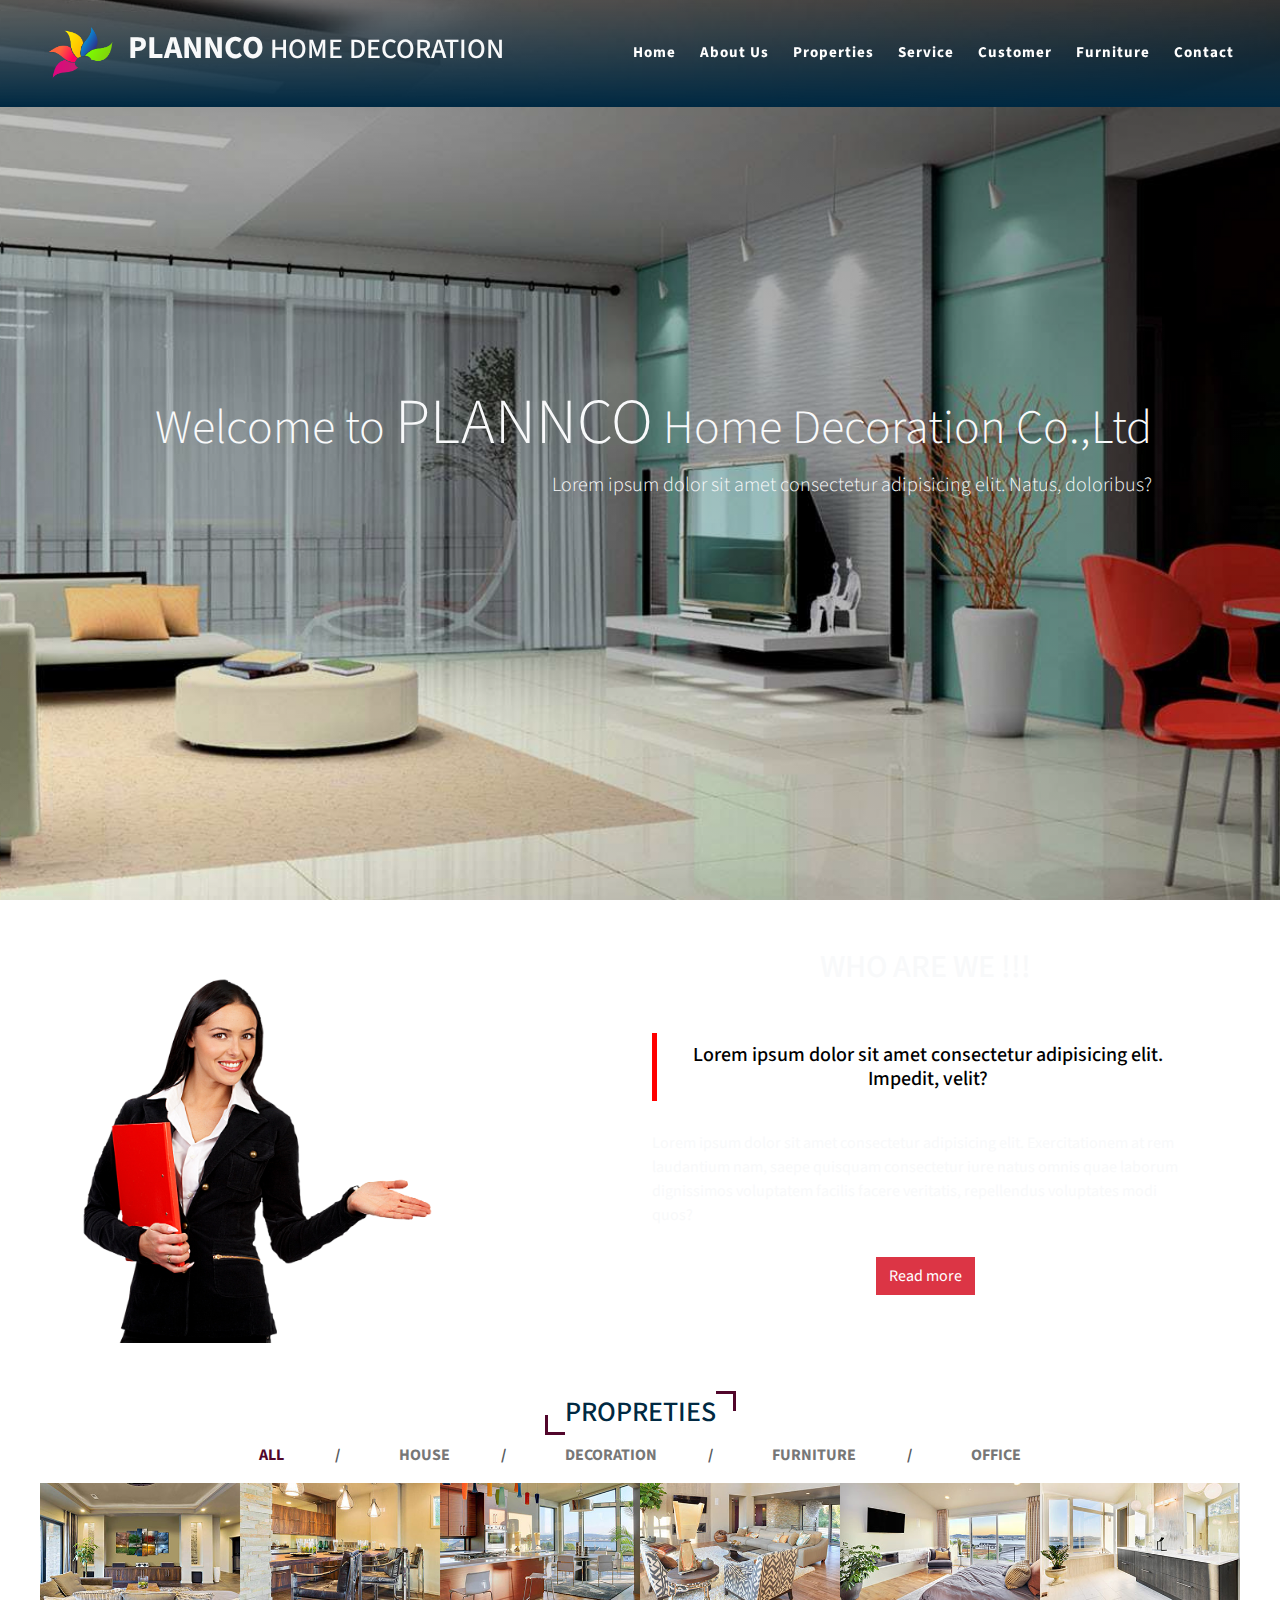
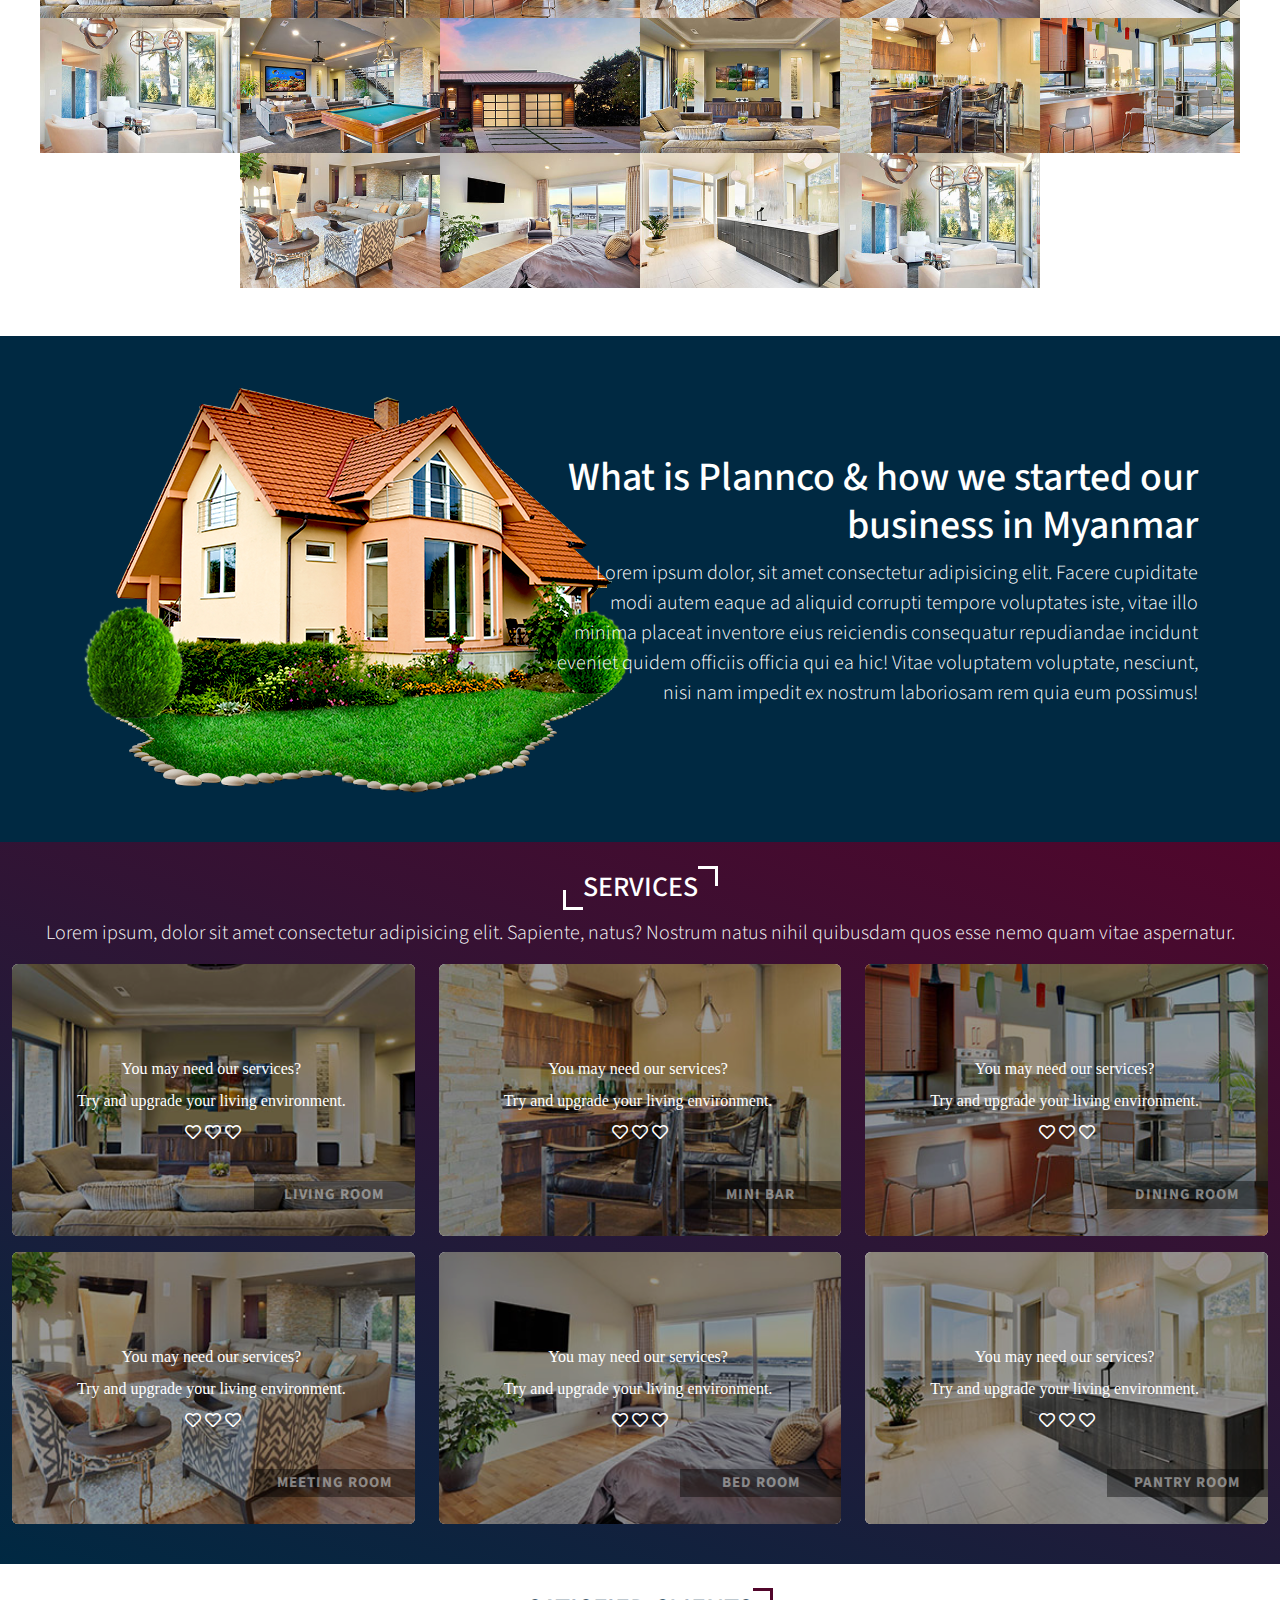
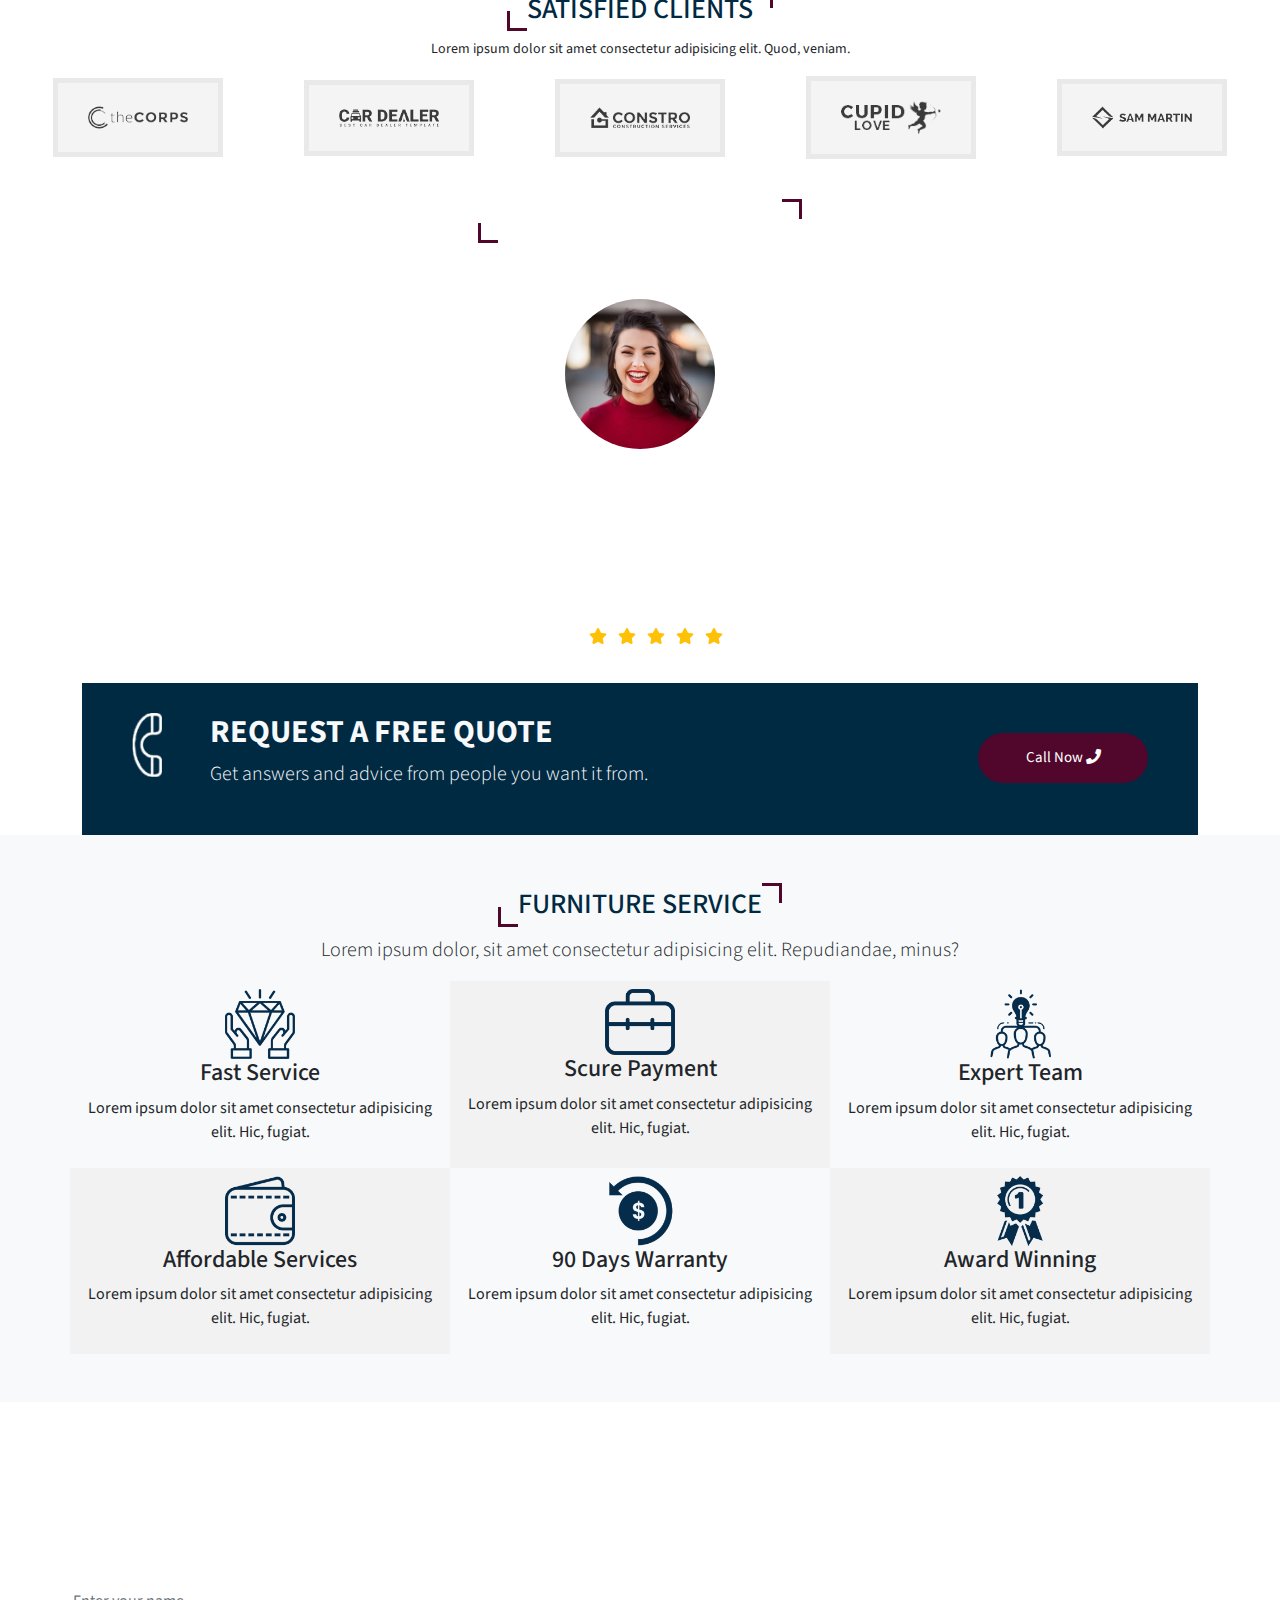
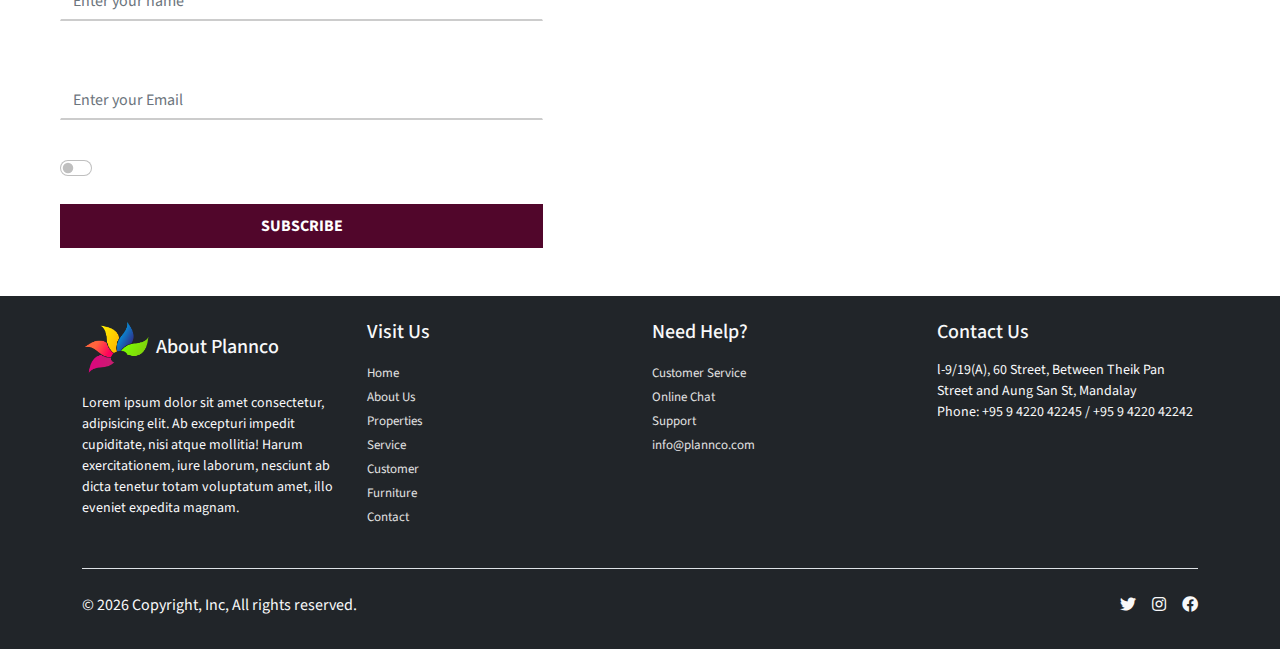
<file: index.html>
<!DOCTYPE html>
<html>
    <head>
        <title>Plannco Home Decoration</title>

        <!-- favicon -->
        <link rel="icon" href="./assets/img/fav/favicon.png" type="image/png" sizes="16x16" />

        <!-- fontawsome css1 -->
        <link rel="stylesheet" href="https://cdnjs.cloudflare.com/ajax/libs/font-awesome/5.15.4/css/all.min.css" integrity="sha512-1ycn6IcaQQ40/MKBW2W4Rhis/DbILU74C1vSrLJxCq57o941Ym01SwNsOMqvEBFlcgUa6xLiPY/NS5R+E6ztJQ==" crossorigin="anonymous" referrerpolicy="no-referrer" />

        <!-- bootstrap css1 js1 -->
        <link href="./assets/libs/bootstrap-5.2.0-beta1-dist/css/bootstrap.min.css" rel="stylesheet" type="text/css" />
        
        <!-- jQueryUI css1 js1 -->
        <link href="./assets/libs/jquery-ui-1.13.1/jquery-ui.min.css" rel="stylesheet" type="text/css" />

        <!-- lightbox2 css1 js1 -->
        <link href="./assets/libs/lightbox2-2.11.3/dist/css/lightbox.min.css" rel="stylesheet" />

        <!-- custom css1 -->
        <link href="./css/style.css" rel="stylesheet" type="text/css" />
    </head>
    <body>
        
        <!-- start backTotop section -->
        <div class="fixed-bottom">
            <a href="#" class="btn-backTotops"><i class="fas fa-arrow-up"></i></a>
        </div>
        <!-- end backTotop section -->


        <!-- start header section -->
        <header>
            <!-- start nav bar -->
            <nav class="navbar navbar-expand-lg fixed-top">
                
                <a href="index.html" class="navbar-brand text-light text-uppercase mx-3">
                    <img src="./assets/img/fav/favicon.png" width="70px" alt="favicon" />
                    <span class="fw-bold h2 mx-2">Plannco <span class="h3">Home Decoration</span></span>
                </a>

                <button type="button" class="navbar-toggler navbarbuttons" data-bs-toggle="collapse" data-bs-target="#nav">
                    <div class="bg-light lines1"></div>
                    <div class="bg-light lines2"></div>
                    <div class="bg-light lines3"></div>
                </button>

                <div id="nav" class="navbar-collapse collapse justify-content-end ">
                    <ul class="navbar-nav fw-bold">
                        <li class="nav-item"><a href="index.html" class="nav-link me-2 menuitems">Home</a></li>
                        <li class="nav-item"><a href="#about" class="nav-link me-2 menuitems">About Us</a></li>
                        <li class="nav-item"><a href="#properties" class="nav-link me-2 menuitems">Properties</a></li>
                        <li class="nav-item"><a href="#services" class="nav-link me-2 menuitems">Service</a></li>
                        <li class="nav-item"><a href="#customer" class="nav-link me-2 menuitems">Customer</a></li>
                        <li class="nav-item"><a href="#furniture" class="nav-link me-2 menuitems">Furniture</a></li>
                        <li class="nav-item"><a href="#contact" class="nav-link me-2 menuitems">Contact</a></li>
                    </ul>
                </div>

            </nav>
            <!-- end nav bar -->

            <!-- start banner -->
            <section class="text-center text-md-end text-light banners">
                <h1 class="display-5 bannerheaders">Welcome to <span class="display-3 text-uppercase">Plannco</span> <span class="text-captalize">Home Decoration Co.,Ltd</span></h1>
                <p class="lead bannerparagraphs">Lorem ipsum dolor sit amet consectetur adipisicing elit. Natus, doloribus?</p>
            </section>
            <!-- end banner -->
        </header>
        <!-- end header section -->

        <!-- start about section -->
        <div id="about" class="py-5 aboutuss">

            <div class="container">

                <div class="row">

                    <div class="col-sm-6">
                        <img src="./assets/img/users/staffgirl1.png" alt="">
                    </div>

                    <div class="col-sm-6 text-center text-light">
                        <div class="row">
                            <div class="col-md-12">
                                <h2 class="text-uppercase">Who are we !!!</h2>
                                <div class="lines"></div>
                                <div class="lines"></div>
                                <div class="lines"></div>
                                <h5>Lorem ipsum dolor sit amet consectetur adipisicing elit. Impedit, velit?</h5>
                                <p>Lorem ipsum dolor sit amet consectetur adipisicing elit. Exercitationem at rem laudantium nam, saepe quisquam consectetur iure natus omnis quae laborum dignissimos voluptatem facilis facere veritatis, repellendus voluptates modi quos?</p>
                                <a href="#" class="btn btn-danger rounded-0">Read more</a>
                            </div>
                        </div>
                    </div>
                    
                </div>

            </div>

        </div>
        <!-- end about section -->



        <!-- start properties section -->
        <section id="properties" class="py-5">

            <div class="container-fluid">
                
                <!-- start title -->
                <div class="row text-center">
                    <div class="col">
                        <h3 class="titles">Propreties</h3>
                    </div>
                </div>
                <!-- end title -->

                <ul class="list-inline text-center text-uppercase fw-bold">
                    <li class="list-inline-item propertylists activeitem" data-filter="all">All <span class="text-muted mx-md-5 mx-3">/</span></li>
                    <li class="list-inline-item propertylists" data-filter="house">House <span class="text-muted mx-md-5 mx-3">/</span></li>
                    <li class="list-inline-item propertylists" data-filter="decoration">Decoration <span class="text-muted mx-md-5 mx-3">/</span></li>
                    <li class="list-inline-item propertylists" data-filter="furniture">Furniture <span class="text-muted mx-md-5 mx-3">/</span></li>
                    <li class="list-inline-item propertylists" data-filter="office">Office</li>
                </ul>

                <div class="container-fluid">

                    <div class="d-flex flex-wrap justify-content-center">
                        <div class="filters house">
                            <a href="./assets/img/gallery/image1.jpg" data-lightbox="property" data-title="image1"><img src="./assets/img/gallery/image1.jpg" alt="" width="200px"></a>
                        </div>
                        <div class="filters house">
                            <a href="./assets/img/gallery/image2.jpg" data-lightbox="property" data-title="image2"><img src="./assets/img/gallery/image2.jpg" alt="" width="200px"></a>
                        </div>
                        <div class="filters house">
                            <a href="./assets/img/gallery/image3.jpg" data-lightbox="property" data-title="image3"><img src="./assets/img/gallery/image3.jpg" alt="" width="200px"></a>
                        </div>
                        <div class="filters decoration">
                            <a href="./assets/img/gallery/image4.jpg" data-lightbox="property" data-title="image4"><img src="./assets/img/gallery/image4.jpg" alt="" width="200px"></a>
                        </div>
                        <div class="filters decoration">
                            <a href="./assets/img/gallery/image5.jpg" data-lightbox="property" data-title="image5"><img src="./assets/img/gallery/image5.jpg" alt="" width="200px"></a>
                        </div>
                        <div class="filters decoration">
                            <a href="./assets/img/gallery/image6.jpg" data-lightbox="property" data-title="image6"><img src="./assets/img/gallery/image6.jpg" alt="" width="200px"></a>
                        </div>
                        <div class="filters decoration">
                            <a href="./assets/img/gallery/image7.jpg" data-lightbox="property" data-title="image7"><img src="./assets/img/gallery/image7.jpg" alt="" width="200px"></a>
                        </div>
                        <div class="filters furniture">
                            <a href="./assets/img/gallery/image8.jpg" data-lightbox="property" data-title="image8"><img src="./assets/img/gallery/image8.jpg" alt="" width="200px"></a>
                        </div>
                        <div class="filters furniture">
                            <a href="./assets/img/gallery/image9.jpg" data-lightbox="property" data-title="image9"><img src="./assets/img/gallery/image9.jpg" alt="" width="200px"></a>
                        </div>
                        <div class="filters furniture">
                            <a href="./assets/img/gallery/image1.jpg" data-lightbox="property" data-title="image10"><img src="./assets/img/gallery/image1.jpg" alt="" width="200px"></a>
                        </div>
                        <div class="filters office">
                            <a href="./assets/img/gallery/image2.jpg" data-lightbox="property" data-title="image11"><img src="./assets/img/gallery/image2.jpg" alt="" width="200px"></a>
                        </div>
                        <div class="filters office">
                            <a href="./assets/img/gallery/image3.jpg" data-lightbox="property" data-title="image12"><img src="./assets/img/gallery/image3.jpg" alt="" width="200px"></a>
                        </div>
                        <div class="filters decoration">
                            <a href="./assets/img/gallery/image4.jpg" data-lightbox="property" data-title="image13"><img src="./assets/img/gallery/image4.jpg" alt="" width="200px"></a>
                        </div>
                        <div class="filters decoration">
                            <a href="./assets/img/gallery/image5.jpg" data-lightbox="property" data-title="image14"><img src="./assets/img/gallery/image5.jpg" alt="" width="200px"></a>
                        </div>
                        <div class="filters furniture">
                            <a href="./assets/img/gallery/image6.jpg" data-lightbox="property" data-title="image15"><img src="./assets/img/gallery/image6.jpg" alt="" width="200px"></a>
                        </div>
                        <div class="filters furniture">
                            <a href="./assets/img/gallery/image7.jpg" data-lightbox="property" data-title="image16"><img src="./assets/img/gallery/image7.jpg" alt="" width="200px"></a>
                        </div>
                    </div>

                </div>

            </div>
                
        </section>
        <!-- end properties section -->


        <!-- start adv section -->
        <section class="p-5 missions">
            <div class="container">
                <div class="row align-items-center">
                    <div class="col-lg-5 text-center">
                        <img src="./assets/img/etc/building4.png" class="advimages" alt="">
                    </div>
                    <div class="col-lg-7 text-white text-center text-lg-end advtexts">
                        <h1>What is Plannco & how we started our business in Myanmar</h1>
                        <p class="lead">Lorem ipsum dolor, sit amet consectetur adipisicing elit. Facere cupiditate modi autem eaque ad aliquid corrupti tempore voluptates iste, vitae illo minima placeat inventore eius reiciendis consequatur repudiandae incidunt eveniet quidem officiis officia qui ea hic! Vitae voluptatem voluptate, nesciunt, nisi nam impedit ex nostrum laboriosam rem quia eum possimus!</p>
                    </div>
                </div>
            </div>
        </section>
        <!-- end adv section -->


        <!-- start service section -->
        <section id="services" class="py-4 services">
            <div class="container-fluid">

                <!-- start title -->
                <div class="row text-center">
                    <div class="col-12">
                        <h3 class="titles text-white">Services</h3>
                        <p class="lead text-light">Lorem ipsum, dolor sit amet consectetur adipisicing elit. Sapiente, natus? Nostrum natus nihil quibusdam quos esse nemo quam vitae aspernatur.</p>
                    </div>
                </div>
                <!-- end title -->

                <div class="row">
                    <div class="col-lg-4 col-md-6 mb-3">
                        <div class="card border-0 servicecards">
                            <img src="./assets/img/gallery/image1.jpg" alt="image1" />
                            <h5 class="text-white text-uppercase fw-bold servicetexts">Living Room</h5>
                        </div>
                    </div>
                    <div class="col-lg-4 col-md-6 mb-3">
                        <div class="card border-0 servicecards">
                            <img src="./assets/img/gallery/image2.jpg" alt="image2" />
                            <h5 class="text-white text-uppercase fw-bold servicetexts">Mini Bar</h5>
                        </div>
                    </div>
                    <div class="col-lg-4 col-md-6 mb-3">
                        <div class="card border-0 servicecards">
                            <img src="./assets/img/gallery/image3.jpg" alt="image3" />
                            <h5 class="text-white text-uppercase fw-bold servicetexts">Dining Room</h5>
                        </div>
                    </div>
                    <div class="col-lg-4 col-md-6 mb-3">
                        <div class="card border-0 servicecards">
                            <img src="./assets/img/gallery/image4.jpg" alt="image4" />
                            <h5 class="text-white text-uppercase fw-bold servicetexts">Meeting Room</h5>
                        </div>
                    </div>
                    <div class="col-lg-4 col-md-6 mb-3">
                        <div class="card border-0 servicecards">
                            <img src="./assets/img/gallery/image5.jpg" alt="image5" />
                            <h5 class="text-white text-uppercase fw-bold servicetexts">Bed Room</h5>
                        </div>
                    </div>
                    <div class="col-lg-4 col-md-6 mb-3">
                        <div class="card border-0 servicecards">
                            <img src="./assets/img/gallery/image6.jpg" alt="image6" />
                            <h5 class="text-white text-uppercase fw-bold servicetexts">Pantry Room</h5>
                        </div>
                    </div>
                </div>

            </div>
        </section>
        <!-- end service section -->


        <!-- start client section -->
        <section class="py-4">
            <div class="container-fluid">
                <!-- start title -->
                <div class="row text-center">
                    <div class="col-12">
                        <h3 class="titles">Satisfied Clients</h3>
                        <p class="small">Lorem ipsum dolor sit amet consectetur adipisicing elit. Quod, veniam.</p>
                    </div>
                </div>
                <!-- end title -->

                <div class="row">
                    <div class="col-12">
                        <ul class="clientlists">
                            <li><img src="./assets/img/clients/client1.png" alt="client1"></li>
                            <li><img src="./assets/img/clients/client2.png" alt="client2"></li>
                            <li><img src="./assets/img/clients/client3.png" alt="client3"></li>
                            <li><img src="./assets/img/clients/client4.png" alt="client4"></li>
                            <li><img src="./assets/img/clients/client5.png" alt="client5"></li>
                        </ul>
                    </div>
                </div>

            </div>
        </section>
        <!-- end client section -->


        <!-- Start customers section -->
        <section id="customer" class="py-3 customers">
            <div class="container-fluid">

                <!-- start title -->
                <div class="row text-center">
                    <div class="col-12">
                        <h3 class="text-white titles">What Customers Say?</h3>
                    </div>
                </div>
                <!-- end title -->


                <div class="row">
                    <div class="col-md-6 mx-auto">

                        <div id="customercarousels" class="carousel slide" data-bs-ride="carousel">

                            <ul class="carousel-indicators">
                                <li data-bs-target="#customercarousels" class="active" data-bs-slide-to="0"></li>
                                <li data-bs-target="#customercarousels" data-bs-slide-to="1"></li>
                                <li data-bs-target="#customercarousels" data-bs-slide-to="2"></li>
                            </ul>
    
                            <div class="carousel-inner">
    
                                <!-- start user1 -->
                                <div class="carousel-item text-center active">
                                    <img src="./assets/img/users/user1.jpg" class="rounded-circle my-5" width="150px" alt="user1">
    
                                    <blockquote class="text-white">
                                        <p>Lorem ipsum dolor sit amet consectetur adipisicing elit. Corrupti eligendi accusantium accusamus quis fugiat pariatur ipsum suscipit excepturi optio illum! Vel eius quaerat voluptatibus id quae iure accusantium facere! Numquam.</p>
                                    </blockquote>
    
                                    <h5 class="text-white text-uppercase fw-bold mb-3">Ms.July</h5>
    
                                    <ul class="list-group-inline mb-5">
                                        <li class="list-inline-item"><i class="fas fa-star text-warning"></i></li>
                                        <li class="list-inline-item"><i class="fas fa-star text-warning"></i></li>
                                        <li class="list-inline-item"><i class="fas fa-star text-warning"></i></li>
                                        <li class="list-inline-item"><i class="fas fa-star text-warning"></i></li>
                                        <li class="list-inline-item"><i class="fas fa-star text-warning"></i></li>
                                    </ul>
    
                                </div>
                                <!-- end user1 -->
    
                                <!-- start user2 -->
                                <div class="carousel-item text-center">
                                    <img src="./assets/img/users/user2.jpg" class="rounded-circle my-5" width="150px" alt="user2">
    
                                    <blockquote class="text-white">
                                        <p>Lorem ipsum dolor sit amet consectetur adipisicing elit. Corrupti eligendi accusantium accusamus quis fugiat pariatur ipsum suscipit excepturi optio illum! Vel eius quaerat voluptatibus id quae iure accusantium facere! Numquam.</p>
                                    </blockquote>
    
                                    <h5 class="text-white text-uppercase fw-bold mb-3">Mr.Anton</h5>
    
                                    <ul class="list-group-inline mb-5">
                                        <li class="list-inline-item"><i class="fas fa-star text-warning"></i></li>
                                        <li class="list-inline-item"><i class="fas fa-star text-warning"></i></li>
                                        <li class="list-inline-item"><i class="fas fa-star text-warning"></i></li>
                                        <li class="list-inline-item"><i class="fas fa-star text-warning"></i></li>
                                        <li class="list-inline-item"><i class="fas fa-star text-warning"></i></li>
                                    </ul>
    
                                </div>
                                <!-- end user2 -->
    
                                <!-- start user3 -->
                                <div class="carousel-item text-center">
                                    <img src="./assets/img/users/user3.jpg" class="rounded-circle my-5" width="150px" alt="user3">
    
                                    <blockquote class="text-white">
                                        <p>Lorem ipsum dolor sit amet consectetur adipisicing elit. Corrupti eligendi accusantium accusamus quis fugiat pariatur ipsum suscipit excepturi optio illum! Vel eius quaerat voluptatibus id quae iure accusantium facere! Numquam.</p>
                                    </blockquote>
    
                                    <h5 class="text-white text-uppercase fw-bold mb-3">Ms.Yoon</h5>
    
                                    <ul class="list-group-inline mb-5">
                                        <li class="list-inline-item"><i class="fas fa-star text-warning"></i></li>
                                        <li class="list-inline-item"><i class="fas fa-star text-warning"></i></li>
                                        <li class="list-inline-item"><i class="fas fa-star text-warning"></i></li>
                                        <li class="list-inline-item"><i class="fas fa-star text-warning"></i></li>
                                        <li class="list-inline-item"><i class="fas fa-star text-warning"></i></li>
                                    </ul>
    
                                </div>
                                <!-- end user1 -->
    
                            </div>
                        </div>

                    </div>
                </div>

            </div>
        </section>
        <!-- End customers section -->


        <!-- start request quotation -->
        <section>
            <div class="container">
                <div class="quotes">
                    <div class="infos">
                        <div class="me-5">
                            <img src="./assets/img/icon/phoneicon.png" alt="" class="phoneicons" width="50px" />
                        </div>
                        <div class="text-light">
                            <h2 class="fw-bold text-uppercase">Request A Free Quote</h2>
                            <p class="lead">Get answers and advice from people you want it from.</p>
                        </div>
                    </div>
                    <div>
                        <a href="tel:0942204225" class="btn btn-calls">Call Now <i class="fas fa-phone"></i></a>
                    </div>
                </div>
            </div>
        </section>
        <!-- end request quotation -->


        <!-- start furniture section -->
        <section id="furniture" class="bg-light text-center py-5">
            <div class="container">

                <!-- start title -->
                <div class="row">
                    <div class="col-12">
                        <h3 class="titles">Furniture Service</h3>
                        <p class="lead">Lorem ipsum dolor, sit amet consectetur adipisicing elit. Repudiandae, minus?</p>
                    </div>
                </div>
                <!-- end title -->


                <div class="row furicons">

                    <div class="col-md-4 p-2">
                        <img src="./assets/img/icon/services1.png" alt="">
                        <h4>Fast Service</h4>
                        <p>Lorem ipsum dolor sit amet consectetur adipisicing elit. Hic, fugiat.</p>
                    </div>

                    <div class="col-md-4 p-2">
                        <img src="./assets/img/icon/services2.png" alt="">
                        <h4>Scure Payment</h4>
                        <p>Lorem ipsum dolor sit amet consectetur adipisicing elit. Hic, fugiat.</p>
                    </div>

                    <div class="col-md-4 p-2">
                        <img src="./assets/img/icon/services3.png" alt="">
                        <h4>Expert Team</h4>
                        <p>Lorem ipsum dolor sit amet consectetur adipisicing elit. Hic, fugiat.</p>
                    </div>

                    <div class="col-md-4 p-2">
                        <img src="./assets/img/icon/services4.png" alt="">
                        <h4>Affordable Services</h4>
                        <p>Lorem ipsum dolor sit amet consectetur adipisicing elit. Hic, fugiat.</p>
                    </div>

                    <div class="col-md-4 p-2">
                        <img src="./assets/img/icon/services5.png" alt="">
                        <h4>90 Days Warranty</h4>
                        <p>Lorem ipsum dolor sit amet consectetur adipisicing elit. Hic, fugiat.</p>
                    </div>

                    <div class="col-md-4 p-2">
                        <img src="./assets/img/icon/services6.png" alt="">
                        <h4>Award Winning</h4>
                        <p>Lorem ipsum dolor sit amet consectetur adipisicing elit. Hic, fugiat.</p>
                    </div>
                
                </div>

            </div>
        </section>
        <!-- end furniture section -->


        <!-- start contact section -->
        <section id="contact" class="p-5 contacts">

            <div class="container-fluid">
                <div class="col-lg-5">
                    <h5 class="display-4 text-white mb-3">Get New Letter</h5>

                    <form action="" method="" autocomplete="off">

                        <div class="form-group py-5">
                            <input type="text" name="name" id="name" class="form-control inputs" placeholder="Enter your name" />
                            <label for="name" class="labels">Name</label>
                        </div>

                        <div class="form-group py-5">
                            <input type="email" name="email" id="email" class="form-control inputs" placeholder="Enter your Email" />
                            <label for="email" class="labels">Email</label>
                        </div>

                        <div class="my-4">
                            <div class="form-check form-switch">
                                <input type="checkbox" name="accept" id="accept" class="form-check-input"><label class="text-white" for="accept">I agree to get push notify.</label>
                            </div>
                        </div>

                        <div class="d-grid">
                            <button type="submit" class="btn text-uppercase fw-bold rounded-0 submit-btns">Subscribe</button>
                        </div>
                    </form>

                </div>
            </div>

        </section>
        <!-- end contact section -->


        <!-- start footer section -->
        <footer class="bg-dark px-5">

            <div class="container">
                <div class="row text-light py-4">

                    <div class="col-lg-3 col-sm-6">
                        <h5 class="mb-3"><img src="./assets/img/fav/favicon.png" width="70px" alt="footericon" /> About Plannco</h5>
                        <p class="small">Lorem ipsum dolor sit amet consectetur, adipisicing elit. Ab excepturi impedit cupiditate, nisi atque mollitia! Harum exercitationem, iure laborum, nesciunt ab dicta tenetur totam voluptatum amet, illo eveniet expedita magnam.</p>
                    </div>

                    <div class="col-lg-3 col-sm-6">
                        <h5 class="mb-3">Visit Us</h5>

                        <ul class="list-unstyled">
                            <li><a href="index.html" class="footerlinks">Home</a></li>
                            <li><a href="#about" class="footerlinks">About Us</a></li>
                            <li><a href="#properties" class="footerlinks">Properties</a></li>
                            <li><a href="#services" class="footerlinks">Service</a></li>
                            <li><a href="#customer" class="footerlinks">Customer</a></li>
                            <li><a href="#furniture" class="footerlinks">Furniture</a></li>
                            <li><a href="#contact" class="footerlinks">Contact</a></li>
                        </ul>
                    </div>

                    <div class="col-lg-3 col-sm-6">
                        <h5 class="mb-3">Need Help?</h5>

                        <ul class="list-unstyled">
                            <li><a href="#" class="footerlinks">Customer Service</a></li>
                            <li><a href="#" class="footerlinks">Online Chat</a></li>
                            <li><a href="#" class="footerlinks">Support</a></li>
                            <li><a href="#" class="footerlinks">info@plannco.com</a></li>
                        </ul>
                        
                    </div>

                    <div class="col-lg-3 col-sm-6">
                        <h5 class="mb-3">Contact Us</h5>
                        <ul class="list-unstyled small">
                            <li>l-9/19(A), 60 Street, Between Theik Pan Street and Aung San St, Mandalay</li>
                            <li>Phone: +95 9 4220 42245 / +95 9 4220 42242</li>
                        </ul>
                    </div>

                </div>

                <div class="text-light border-top pt-4 pb-3 d-flex justify-content-between">
                    <p>&copy; <span id="getyear"></span> Copyright, Inc, All rights reserved.</p>

                    <ul class="list-unstyled d-flex">
                        <li><a href="#" class="nav-link"><i class="fab fa-twitter"></i></a></li>
                        <li class="mx-3"><a href="#" class="nav-link"><i class="fab fa-instagram"></i></a></li>
                        <li><a href="#" class="nav-link"><i class="fab fa-facebook"></i></a></li>
                    </ul>

                </div>
            </div>

        </footer>
        <!-- end footer section -->


        
        


        <!-- bootstrap css1 js1 -->
        <script src="./assets/libs/bootstrap-5.2.0-beta1-dist/js/bootstrap.bundle.min.js" type="text/javascript"></script>

        <!-- jQuery js1 -->
        <script src="./assets/libs/jquery-3.6.0/jquery-3.6.0.min.js" type="text/javascript"></script>

        <!-- jQueryUI css1 js1 -->
        <script src="./assets/libs/jquery-ui-1.13.1/jquery-ui.min.js" type="text/javascript"></script>

        <!-- lightbox2 css1 js1 -->
        <script src="./assets/libs/lightbox2-2.11.3/dist/js/lightbox.min.js"></script>

        <!-- custom js1 -->
        <script src="./js/app.js" type="text/javascript"></script>

    </body>
</html>
</file>
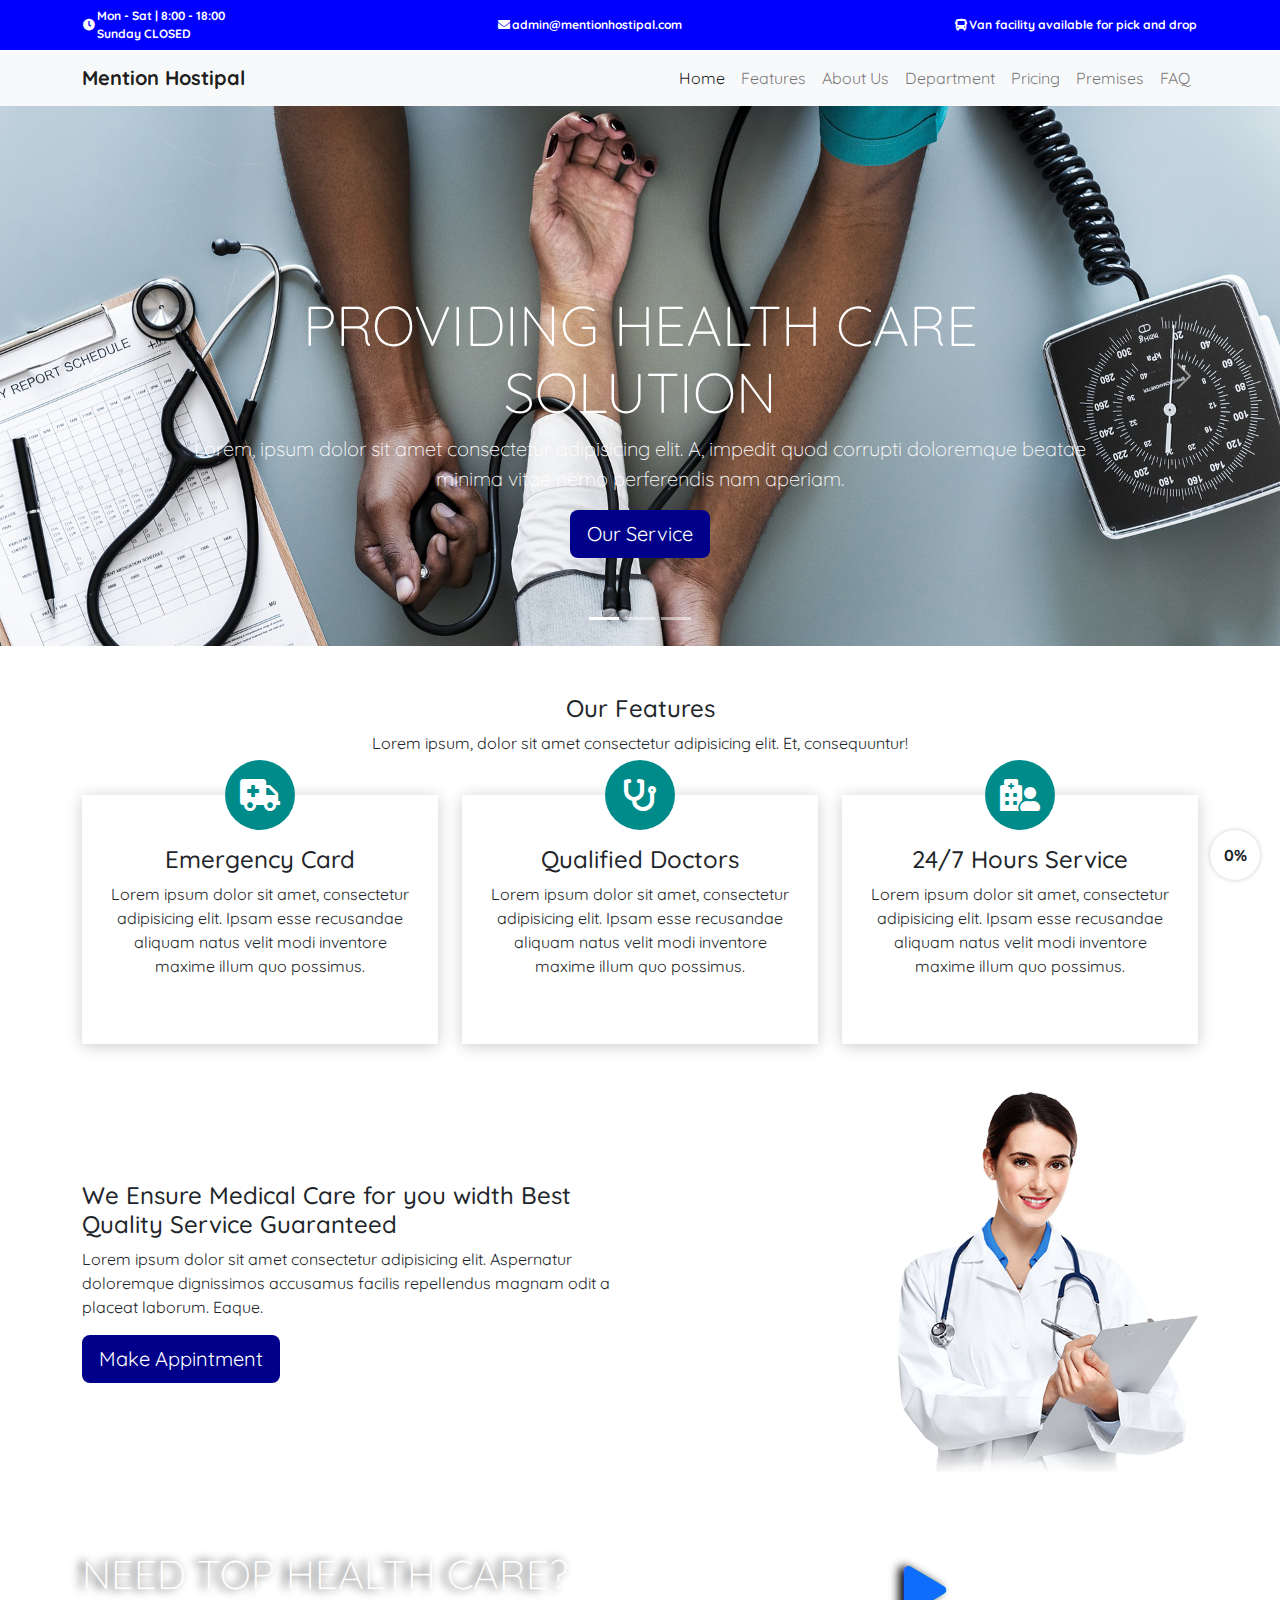
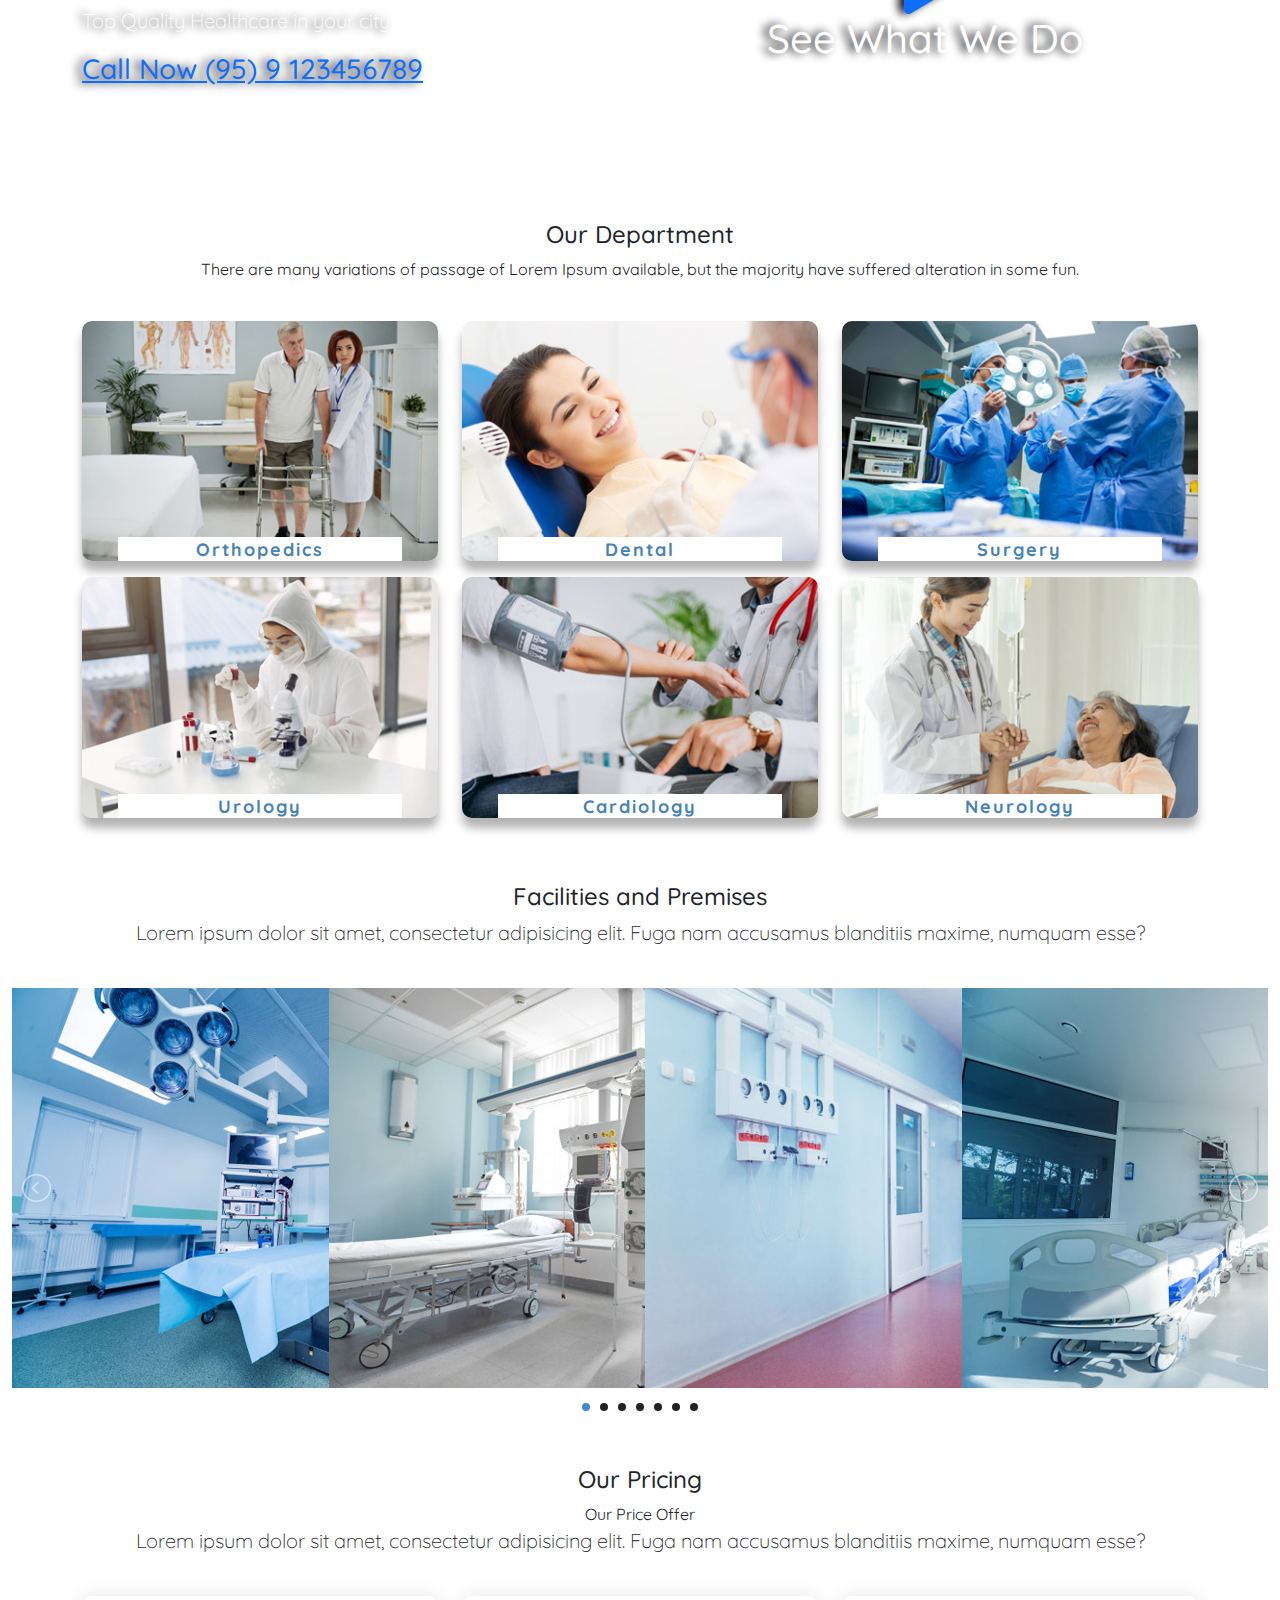
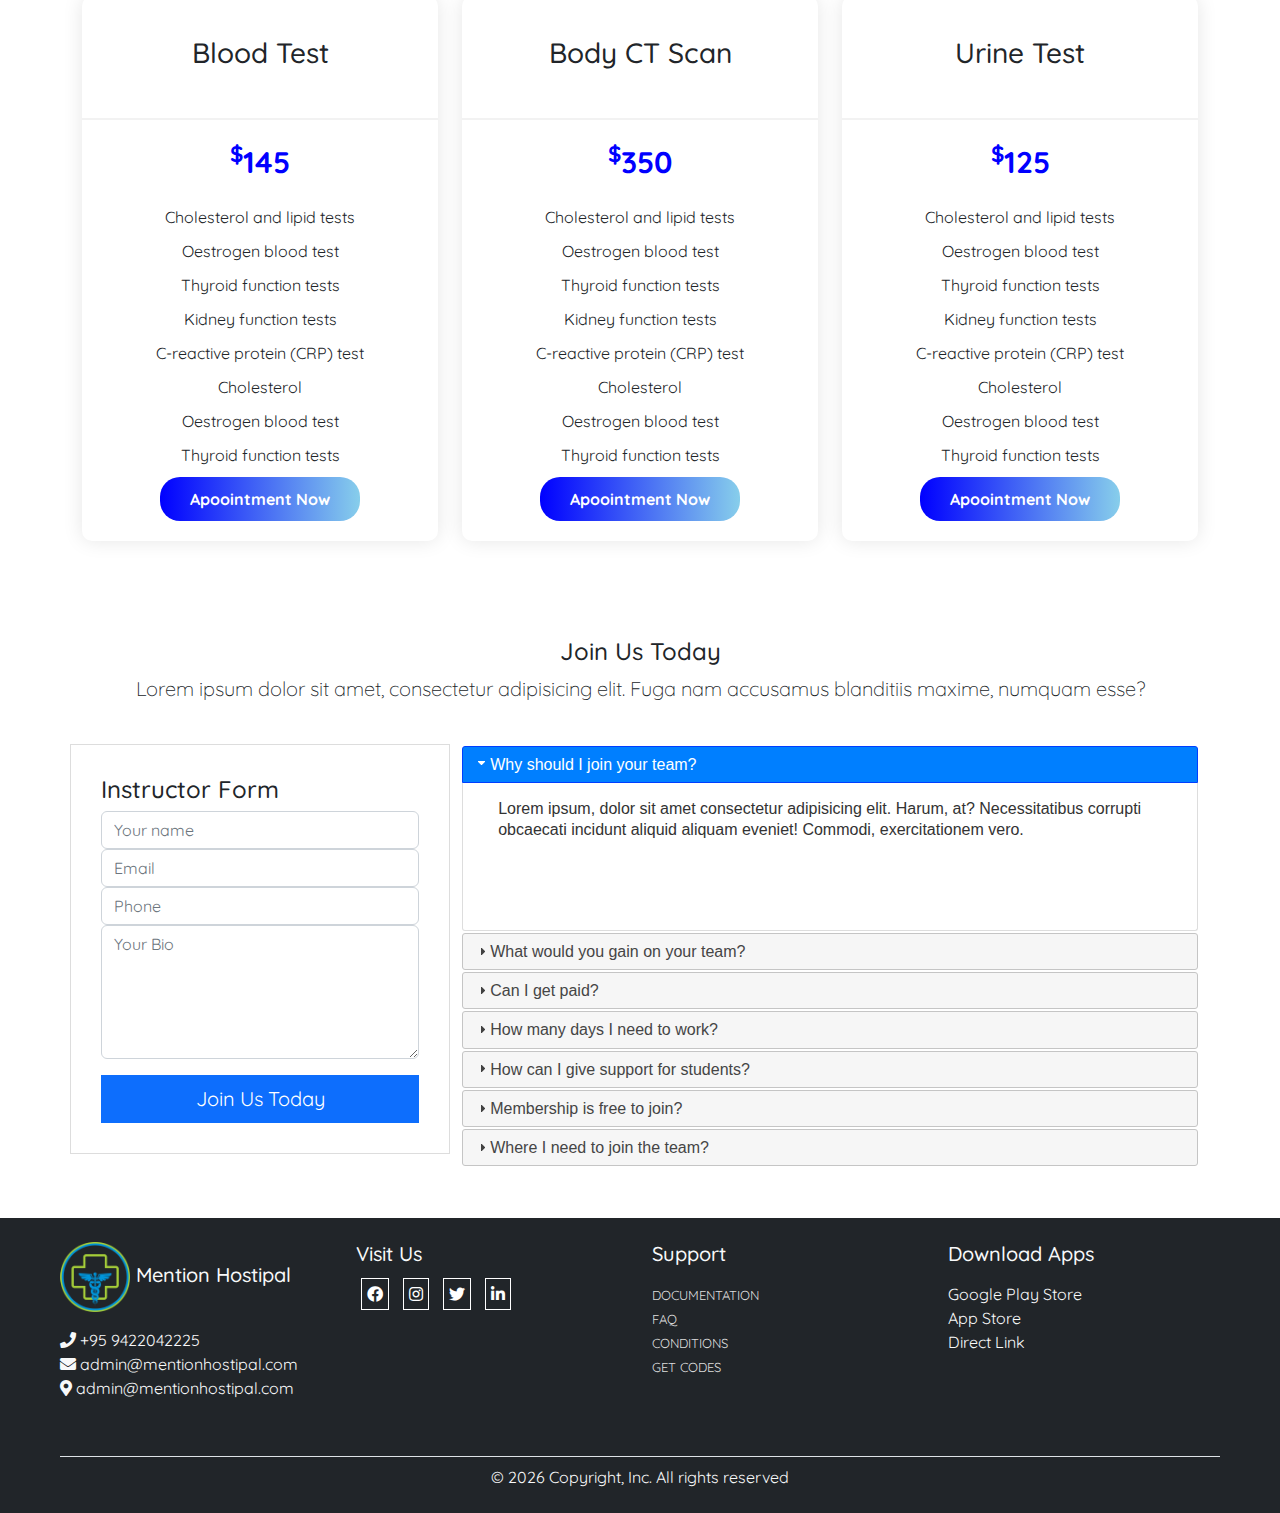
<file: mentionhospital/index.html>
<!DOCTYPE html>
<html>
    <head>
        <title>Mention Hospital</title>
        <!-- fav icon -->
        <link href="./assets/img/fav/favicon2.png" rel="icon" type="image/png" sizes="16x16"/>

        <!-- bootstrap css1 js1 -->
        <link href="../libs/bootstrap-5.2.0-beta1-dist/css/bootstrap.min.css" rel="stylesheet" type="text/css"/>

        <!-- fontawesome css1 -->
        <link rel="stylesheet" href="https://cdnjs.cloudflare.com/ajax/libs/font-awesome/5.15.4/css/all.min.css" integrity="sha512-1ycn6IcaQQ40/MKBW2W4Rhis/DbILU74C1vSrLJxCq57o941Ym01SwNsOMqvEBFlcgUa6xLiPY/NS5R+E6ztJQ==" crossorigin="anonymous" referrerpolicy="no-referrer" />

        <!-- jQuery UI css1 js1 -->
        <link href="../libs/jquery-ui-1.13.1/jquery-ui.min.css" rel="stylesheet" type="text/css"/>

        <!-- lightslider css1 js1 -->
        <link href="../libs/lightslider-master/dist/css/lightslider.min.css" rel="stylesheet" type="text/css"/>

        <!-- custom css1 -->
        <link href="./css/style.css" rel="stylesheet" type="text/css" />
    </head>
    <body>


        <!-- start progress -->
        <div class="progresses">
            <span class="prgressvalues">0%</span>
        </div>
        <!-- end progress -->


        
        <!-- start header section -->
        <header>

            <!-- start header intro -->
            <section class="headerintros visiblelg">
                <div class="container infos">

                    <table>
                        <tr>
                            <td><i class="fas fa-clock"></i></td>
                            <td>
                                Mon - Sat | 8:00 - 18:00<br/>
                                Sunday CLOSED
                            </td>
                        </tr>
                    </table>

                    <table>
                        <tr>
                            <td><i class="fas fa-envelope"></i></td>
                            <td><a href="mailto:admin@mentionhostipal.com" class="nav-link">admin@mentionhostipal.com</a></td>
                        </tr>
                    </table>

                    <table>
                        <tr>
                            <td><i class="fas fa-bus"></i></td>
                            <td>Van facility available for pick and drop</td>
                        </tr>
                    </table>

                </div>
            </section>
            <!-- end header intro -->

            <!-- start nav bar -->
            <nav class="navbar navbar-expand-sm navbar-light bg-light">
                <div class="container">
                    <a href="index.html" class="navbar-brand fw-bold">Mention Hostipal</a>

                    <button type="button" class="navbar-toggler" data-bs-toggle="collapse" data-bs-target="#mynav">
                        <i class="navbar-toggler-icon"></i>
                    </button>

                    <div id="mynav" class="navbar-collapse collapse">
                        <ul class="navbar-nav ms-auto">
                            <li class="nav-item"><a href="#home" class="nav-link active">Home</a></li>
                            <li class="nav-item"><a href="#features" class="nav-link">Features</a></li>
                            <li class="nav-item"><a href="#adv" class="nav-link">About Us</a></li>
                            <li class="nav-item"><a href="#department" class="nav-link">Department</a></li>
                            <li class="nav-item"><a href="#pricing" class="nav-link">Pricing</a></li>
                            <li class="nav-item"><a href="#premises" class="nav-link">Premises</a></li>
                            <li class="nav-item"><a href="#faq" class="nav-link">FAQ</a></li>
                        </ul>
                    </div>

                </div>
            </nav>
            <!-- end nav bar -->

            <!-- start banner section -->
            <section>
                
                <div id="carouselbanner" class="carousel slide" data-bs-ride="carousel">

                    <ul class="carousel-indicators">
                        <li data-bs-target="#carouselbanner" data-bs-slide-to="0" class="active"></li>
                        <li data-bs-target="#carouselbanner" data-bs-slide-to="1"></li>
                        <li data-bs-target="#carouselbanner" data-bs-slide-to="2"></li>
                    </ul>

                    <div class="carousel-inner">

                        <div class="carousel-item active banners1">
                            <div class="container">
                                <div class="carousel-caption d-none d-sm-block mb-5">
                                    <h1 class="text-uppercase display-4">Providing Health Care Solution</h1>
                                    <p class="lead">Lorem, ipsum dolor sit amet consectetur adipisicing elit. A, impedit quod corrupti doloremque beatae minima vitae nemo perferendis nam aperiam.</p>
                                    <a href="#" class="btn btn-blues btn-lg">Our Service</a>
                                </div>
                            </div>
                        </div>

                        <div class="carousel-item banners2">
                            <div class="container">
                                <div class="carousel-caption d-none d-sm-block mb-5">
                                    <h1 class="text-uppercase display-4">Providing Total Lab Solution</h1>
                                    <p class="lead">Lorem, ipsum dolor sit amet consectetur adipisicing elit. A, impedit quod corrupti doloremque beatae minima vitae nemo perferendis nam aperiam.</p>
                                    <a href="#" class="btn btn-blues btn-lg">Our Service</a>
                                </div>
                            </div>
                        </div>

                        <div class="carousel-item banners3">
                            <div class="container">
                                <div class="carousel-caption d-none d-sm-block mb-5">
                                    <h1 class="text-uppercase display-4">Your healthy Life Is Our Pirority</h1>
                                    <p class="lead">Lorem, ipsum dolor sit amet consectetur adipisicing elit. A, impedit quod corrupti doloremque beatae minima vitae nemo perferendis nam aperiam.</p>
                                    <a href="#" class="btn btn-blues btn-lg">Our Service</a>
                                </div>
                            </div>
                        </div>
                        
                    </div>


                    <a href="#carouselbanner" class="carousel-control-prev" data-bs-slide="prev">
                        <span class="carousel-control-prev-icon"></span>
                    </a>

                    <a href="#carouselbanner" class="carousel-control-next" data-bs-slide="next">
                        <span class="carousel-control-next-icon"></span>
                    </a>

                </div>
            
            </section>
            <!-- end banner section -->

        </header>
        <!-- end header section -->

        <!-- start feature section -->
        <section id="features" class="text-center pt-5">

            <div class="container">

                <!-- start title section -->

                <div class="row">
                    <div class="col-12 mb-4">
                        <h4>Our Features</h4>
                        <p>Lorem ipsum, dolor sit amet consectetur adipisicing elit. Et, consequuntur!</p>
                    </div>
                </div>

                <!-- end title section -->

                <div class="row">

                    <div class="col-md-4">
                        <div class="iconboxes mb-5">
                            <div class="icons"><i class="fas fa-ambulance fa-2x"></i></div>
                            <h4>Emergency Card</h4>
                            <p>Lorem ipsum dolor sit amet, consectetur adipisicing elit. Ipsam esse recusandae aliquam natus velit modi inventore maxime illum quo possimus.</p>
                        </div>
                    </div>

                    <div class="col-md-4">
                        <div class="iconboxes mb-5">
                            <div class="icons"><i class="fas fa-stethoscope fa-2x"></i></div>
                            <h4>Qualified Doctors</h4>
                            <p>Lorem ipsum dolor sit amet, consectetur adipisicing elit. Ipsam esse recusandae aliquam natus velit modi inventore maxime illum quo possimus.</p>
                        </div>
                    </div>

                    <div class="col-md-4">
                        <div class="iconboxes mb-5">
                            <div class="icons"><i class="fas fa-hospital-user fa-2x"></i></div>
                            <h4>24/7 Hours Service</h4>
                            <p>Lorem ipsum dolor sit amet, consectetur adipisicing elit. Ipsam esse recusandae aliquam natus velit modi inventore maxime illum quo possimus.</p>
                        </div>
                    </div>

                </div>

            </div>

        </section>
        <!-- end feature section -->

        <!-- start info section -->
        <section>
            <div class="container">
                <div class="row">
                    <div class="col-md-6 align-self-center infotexts">
                        <h4>We Ensure Medical Care for you width Best Quality Service Guaranteed</h4>
                        <p>Lorem ipsum dolor sit amet consectetur adipisicing elit. Aspernatur doloremque dignissimos accusamus facilis repellendus magnam odit a placeat laborum. Eaque.</p>
                        <a href="#" class="btn btn-blues btn-lg">Make Appintment</a>
                    </div>

                    <div class="col-md-6 text-center text-lg-end infopics">
                        <img src="./assets/img/users/faqs.png" width="300px" alt="faqs">
                    </div>
                </div>
            </div>
        </section>
        <!-- end info section -->


        <!-- start ADV section -->
        <section id="adv" class="advs py-5">
            <div class="container">

                <div class="row">

                    <div class="col-md-6">
                        <h3 class="display-6 text-uppercase">Need Top Health Care?</h3>
                        <p class="lead">Top Quality Healthcare in your city</p>
                        <h3><a href="tel:+959 123456789">Call Now (95) 9 123456789</a></h3>
                    </div>

                    <div class="col-md-6 text-center mt-3">
                        <a href="#" id="videos" data-bs-target="#videomodal" data-bs-toggle="modal" data-video='https://www.youtube.com/embed/2kyPgu03pgE'>
                            <i class="fas fa-play fa-3x"></i>
                        </a>
                        <h1>See What We Do</h1>
                    </div>

                </div>

            </div>
        </section>
        <!-- end ADV section -->

        <!-- start Department section -->
        <section id="department" class="py-5">
            <div class="container">
                <!-- start title section -->

                <div class="row">
                    <div class="col-12 text-center mb-4">
                        <h4>Our Department</h4>
                        <p>There are many variations of passage of Lorem Ipsum available, but the majority have suffered alteration in some fun.</p>
                    </div>
                </div>

                <!-- end title section -->

                <div class="row">

                    <div class="col-md-4 mb-3">
                        <div class="deptboxes">
                            <div>
                                <img src="./assets/img/gallery/dept-03.jpg" alt="">
                            </div>
                            <div class="contents">
                                <h3>Orthopedics</h3>
                                <p>Lorem ipsum dolor sit amet consectetur, adipisicing elit. Sequi, tenetur.</p>
                                <a href="#"><i class="fas fa-phone"></i> Contact</a>
                                <a href="#"><i class="fas fa-heart"></i> Support</a>
                            </div>
                        </div>
                    </div>

                    <div class="col-md-4 mb-3">
                        <div class="deptboxes">
                            <div>
                                <img src="./assets/img/gallery/dept-06.jpg" alt="">
                            </div>
                            <div class="contents">
                                <h3>Dental</h3>
                                <p>Lorem ipsum dolor sit amet consectetur, adipisicing elit. Sequi, tenetur.</p>
                                <a href="#"><i class="fas fa-phone"></i> Contact</a>
                                <a href="#"><i class="fas fa-heart"></i> Support</a>
                            </div>
                        </div>
                    </div>

                    <div class="col-md-4 mb-3">
                        <div class="deptboxes">
                            <div>
                                <img src="./assets/img/gallery/dept-04.jpg" alt="">
                            </div>
                            <div class="contents">
                                <h3>Surgery</h3>
                                <p>Lorem ipsum dolor sit amet consectetur, adipisicing elit. Sequi, tenetur.</p>
                                <a href="#"><i class="fas fa-phone"></i> Contact</a>
                                <a href="#"><i class="fas fa-heart"></i> Support</a>
                            </div>
                        </div>
                    </div>

                    <div class="col-md-4 mb-3">
                        <div class="deptboxes">
                            <div>
                                <img src="./assets/img/gallery/dept-05.jpg" alt="">
                            </div>
                            <div class="contents">
                                <h3>Urology</h3>
                                <p>Lorem ipsum dolor sit amet consectetur, adipisicing elit. Sequi, tenetur.</p>
                                <a href="#"><i class="fas fa-phone"></i> Contact</a>
                                <a href="#"><i class="fas fa-heart"></i> Support</a>
                            </div>
                        </div>
                    </div>

                    <div class="col-md-4 mb-3">
                        <div class="deptboxes">
                            <div>
                                <img src="./assets/img/gallery/dept-01.jpg" alt="">
                            </div>
                            <div class="contents">
                                <h3>Cardiology</h3>
                                <p>Lorem ipsum dolor sit amet consectetur, adipisicing elit. Sequi, tenetur.</p>
                                <a href="#"><i class="fas fa-phone"></i> Contact</a>
                                <a href="#"><i class="fas fa-heart"></i> Support</a>
                            </div>
                        </div>
                    </div>

                    <div class="col-md-4 mb-3">
                        <div class="deptboxes">
                            <div>
                                <img src="./assets/img/gallery/dept-02.jpg" alt="">
                            </div>
                            <div class="contents">
                                <h3>Neurology</h3>
                                <p>Lorem ipsum dolor sit amet consectetur, adipisicing elit. Sequi, tenetur.</p>
                                <a href="#"><i class="fas fa-phone"></i> Contact</a>
                                <a href="#"><i class="fas fa-heart"></i> Support</a>
                            </div>
                        </div>
                    </div>  

                </div>

            </div>
        </section>
        <!-- end Department section -->


        <!-- start premises section -->
        <section id="premises">
            <div class="container-fluid">

                <!-- start title section -->
                <div class="row">
                    <div class="col-12 text-center mb-4">
                        <h4>Facilities and Premises</h4>
                        <p class="lead">Lorem ipsum dolor sit amet, consectetur adipisicing elit. Fuga nam accusamus blanditiis maxime, numquam esse?</p>
                    </div>
                </div>
                <!-- end title section -->


                <div class="row">
                    <div class="col-md-12">
                        
                        <ul id="lightslider">
                            <li><img src="./assets/img/gallery/01.jpg" alt="01"></li>
                            <li><img src="./assets/img/gallery/02.jpg" alt="02"></li>
                            <li><img src="./assets/img/gallery/03.jpg" alt="03"></li>
                            <li><img src="./assets/img/gallery/04.jpg" alt="04"></li>
                            <li><img src="./assets/img/gallery/05.jpg" alt="05"></li>
                            <li><img src="./assets/img/gallery/06.jpg" alt="06"></li>
                            <li><img src="./assets/img/gallery/07.jpg" alt="07"></li>
                        </ul>

                    </div>
                </div>

            </div>
        </section>
        <!-- end premises section -->



        <!-- start pricing section -->
        <section id="pricing" class="py-5">
            <div class="container">

                <!-- start title section -->
                <div class="row">
                    <div class="col-md-12 text-center mb-4">
                        <h4>Our Pricing</h4>
                        <span>Our Price Offer</span>
                        <p class="lead">Lorem ipsum dolor sit amet, consectetur adipisicing elit. Fuga nam accusamus blanditiis maxime, numquam esse?</p>
                    </div>
                </div>
                <!-- end title section -->

                <div class="row">

                    <div class="col-lg-4 col-md-6 cardones">

                        <div class="pricingcards">

                            <div class="pricingheaders">
                                <h3>Blood Test</h3>
                            </div>
    
                            <div class="prices">
                                <span><sup>$</sup>145</span>
                            </div>
                            
                            <div class="pricingfeatures">
                                <ul>
                                    <li>Cholesterol and lipid tests</li>
                                    <li>Oestrogen blood test</li>
                                    <li>Thyroid function tests</li>
                                    <li>Kidney function tests</li>
                                    <li> C-reactive protein (CRP) test</li>
                                    <li>Cholesterol</li>
                                    <li>Oestrogen blood test</li>
                                    <li>Thyroid function tests</li>
                                </ul>
                            </div>
    
                            <div class="pricingfooters">
                                <a href="#" class="btn btn-pricings">Apoointment Now</a>
                            </div>

                        </div>

                    </div>

                    <div class="col-lg-4 col-md-6 cardtwos">

                        <div class="pricingcards">

                            <div class="pricingheaders">
                                <h3>Body CT Scan</h3>
                            </div>
    
                            <div class="prices">
                                <span><sup>$</sup>350</span>
                            </div>
                            
                            <div class="pricingfeatures">
                                <ul>
                                    <li>Cholesterol and lipid tests</li>
                                    <li>Oestrogen blood test</li>
                                    <li>Thyroid function tests</li>
                                    <li>Kidney function tests</li>
                                    <li> C-reactive protein (CRP) test</li>
                                    <li>Cholesterol</li>
                                    <li>Oestrogen blood test</li>
                                    <li>Thyroid function tests</li>
                                </ul>
                            </div>
    
                            <div class="pricingfooters">
                                <a href="#" class="btn btn-pricings">Apoointment Now</a>
                            </div>

                        </div>

                    </div>

                    <div class="col-lg-4 col-md-6 cardthrees">

                        <div class="pricingcards">

                            <div class="pricingheaders">
                                <h3>Urine Test</h3>
                            </div>
    
                            <div class="prices">
                                <span><sup>$</sup>125</span>
                            </div>
                            
                            <div class="pricingfeatures">
                                <ul>
                                    <li>Cholesterol and lipid tests</li>
                                    <li>Oestrogen blood test</li>
                                    <li>Thyroid function tests</li>
                                    <li>Kidney function tests</li>
                                    <li> C-reactive protein (CRP) test</li>
                                    <li>Cholesterol</li>
                                    <li>Oestrogen blood test</li>
                                    <li>Thyroid function tests</li>
                                </ul>
                            </div>
    
                            <div class="pricingfooters">
                                <a href="#" class="btn btn-pricings">Apoointment Now</a>
                            </div>

                        </div>

                    </div>

                </div>

            </div>
        </section>
        <!-- end pricing section -->


        <!-- start joinus section -->
        <section id="faq" class="py-5">

            <div class="container">

                <!-- start title section -->
                <div class="row">
                    <div class="col-md-12 text-center mb-4">
                        <h4>Join Us Today</h4>
                        <p class="lead">Lorem ipsum dolor sit amet, consectetur adipisicing elit. Fuga nam accusamus blanditiis maxime, numquam esse?</p>
                    </div>
                </div>
                <!-- end title section -->

                <div class="row">
                    <div class="col-md-4 mb-3 customforms">

                        <h4>Instructor Form</h4>

                        <form action="" method="">
                            <div class="row">
                                <div class="col-md-12">
                                    <input type="text" name="name" id="name" class="form-control" placeholder="Your name" />
                                    <input type="email" name="email" id="email" class="form-control" placeholder="Email" />
                                    <input type="text" name="phone" id="phone" class="form-control" placeholder="Phone" />
                                    <textarea name="bio" id="bio" class="form-control" rows="5" placeholder="Your Bio"></textarea>
                                    <div class="d-grid mt-3">
                                        <button type="submit" class="btn btn-primary rounded-0 btn-lg">Join Us Today</button>
                                    </div>
                                </div>
                            </div>
                        </form>

                    </div>
                    <div class="col-md-8">

                        <div class="accordion">

                            <h3>Why should I join your team?</h3>
                            <div>
                                <p>Lorem ipsum, dolor sit amet consectetur adipisicing elit. Harum, at? Necessitatibus corrupti obcaecati incidunt aliquid aliquam eveniet! Commodi, exercitationem vero.</p>
                            </div>

                            <h3>What would you gain on your team?</h3>
                            <div>
                                <p>Lorem ipsum, dolor sit amet consectetur adipisicing elit. Harum, at? Necessitatibus corrupti obcaecati incidunt aliquid aliquam eveniet! Commodi, exercitationem vero.</p>
                            </div>

                            <h3>Can I get paid?</h3>
                            <div>
                                <p>Lorem ipsum, dolor sit amet consectetur adipisicing elit. Harum, at? Necessitatibus corrupti obcaecati incidunt aliquid aliquam eveniet! Commodi, exercitationem vero.</p>
                            </div>

                            <h3>How many days I need to work?</h3>
                            <div>
                                <p>Lorem ipsum dolor sit amet consectetur adipisicing elit. Hic in ab dolore reprehenderit, nemo consequatur provident maiores quia natus nihil?</p>
                                <p>Lorem ipsum dolor sit amet consectetur adipisicing elit. Hic in ab dolore reprehenderit, nemo consequatur provident maiores quia natus nihil?</p>
                            </div>

                            <h3>How can I give support for students?</h3>
                            <div>
                                <p>Lorem ipsum, dolor sit amet consectetur adipisicing elit. Harum, at? Necessitatibus corrupti obcaecati incidunt aliquid aliquam eveniet! Commodi, exercitationem vero.</p>
                            </div>

                            <h3>Membership is free to join?</h3>
                            <div>
                                <p>Lorem ipsum, dolor sit amet consectetur adipisicing elit. Harum, at? Necessitatibus corrupti obcaecati incidunt aliquid aliquam eveniet! Commodi, exercitationem vero.</p>
                            </div>

                            <h3>Where I need to join the team?</h3>
                            <div>
                                <p>Lorem ipsum, dolor sit amet consectetur adipisicing elit. Harum, at? Necessitatibus corrupti obcaecati incidunt aliquid aliquam eveniet! Commodi, exercitationem vero.</p>
                            </div>
                        </div>

                    </div>
                </div>


            </div>

        </section>
        <!-- end joinus section -->


        <!-- start footer section -->
        <footer class="bg-dark px-5">
            <div class="container-fluid">
                <div class="row text-light py-4">

                    <div class="col-md-3 col-sm-6 mb-3">
                        <h5 class="mb-3"><img src="./assets/img/fav/favicon2.png" width="70px" alt=""> Mention Hostipal</h5>
                        <ul class="list-unstyled">
                            <li><i class="fas fa-phone"></i> +95 9422042225</li>
                            <li><i class="fas fa-envelope"></i> admin@mentionhostipal.com</li>
                            <li><i class="fas fa-map-marker-alt"></i> admin@mentionhostipal.com</li>
                        </ul>
                    </div>

                    <div class="col-md-3 col-sm-6 mb-3">
                        <h5 class="mb-3">Visit Us</h5>
                        <div class="socialicons">
                            <a href="#" target="_blank"><i class="fab fa-facebook"></i></a>
                            <a href="#" target="_blank"><i class="fab fa-instagram"></i></a>
                            <a href="#" target="_blank"><i class="fab fa-twitter"></i></a>
                            <a href="#" target="_blank"><i class="fab fa-linkedin-in"></i></a>
                        </div>
                    </div>

                    <div class="col-md-3 col-sm-6 mb-3">
                        <h5 class="mb-3">Support</h5>
                        <ul class="list-unstyled">
                            <li><a href="#" class="text-uppercase footerlinks">Documentation</a></li>
                            <li><a href="#" class="text-uppercase footerlinks">Faq</a></li>
                            <li><a href="#" class="text-uppercase footerlinks">Conditions</a></li>
                            <li><a href="#" class="text-uppercase footerlinks">Get codes</a></li>
                        </ul>
                    </div>

                    <div class="col-md-3 col-sm-6 mb-3">
                        <h5 class="mb-3">Download Apps</h5>
                        <ul class="list-unstyled">
                            <li><a href="#" class="nav-link">Google Play Store</a></li>
                            <li><a href="#" class="nav-link">App Store</a></li>
                            <li><a href="#" class="nav-link">Direct Link</a></li>
                        </ul>
                    </div>
                    
                </div>

                <div class="text-light d-flex justify-content-center border-top py-2">
                    <p>&copy; <span id="getyear"></span> Copyright, Inc. All rights reserved</p>
                </div>

            </div>
        </footer>
        <!-- end footer section -->


        <!-- start modal section -->
        
        <!-- start video modal -->
        <div id="videomodal" class="modal fade">
            <div class="modal-dialog">
                <div class="modal-content">
                    <div class="modal-body">
                        <button type="button" class="btn-close" data-bs-dismiss="modal" data-bs-target="#videomodal"></button>
                        <iframe src="" width="100%" height="350px" allowfullscreen></iframe>
                    </div>
                </div>
            </div>
        </div>
        <!-- end video modal -->

        <!-- end modal section -->



        
        <!-- bootstrap css1 js1 -->
        <script src="../libs/bootstrap-5.2.0-beta1-dist/js/bootstrap.bundle.js"></script>

        <!-- jQuery js1 -->
        <script src="../libs/jquery-3.6.0.min.js"></script>

        <!-- jQuery UI css1 js1 -->
        <script src="../libs/jquery-ui-1.13.1/jquery-ui.min.js"></script>

        <!-- lightslider css1 js1 -->
        <script src="../libs/lightslider-master/dist/js/lightslider.min.js"></script>

        <!-- custom js1 -->
        <script src="./js/app.js"></script>
    </body>
</html>
</file>
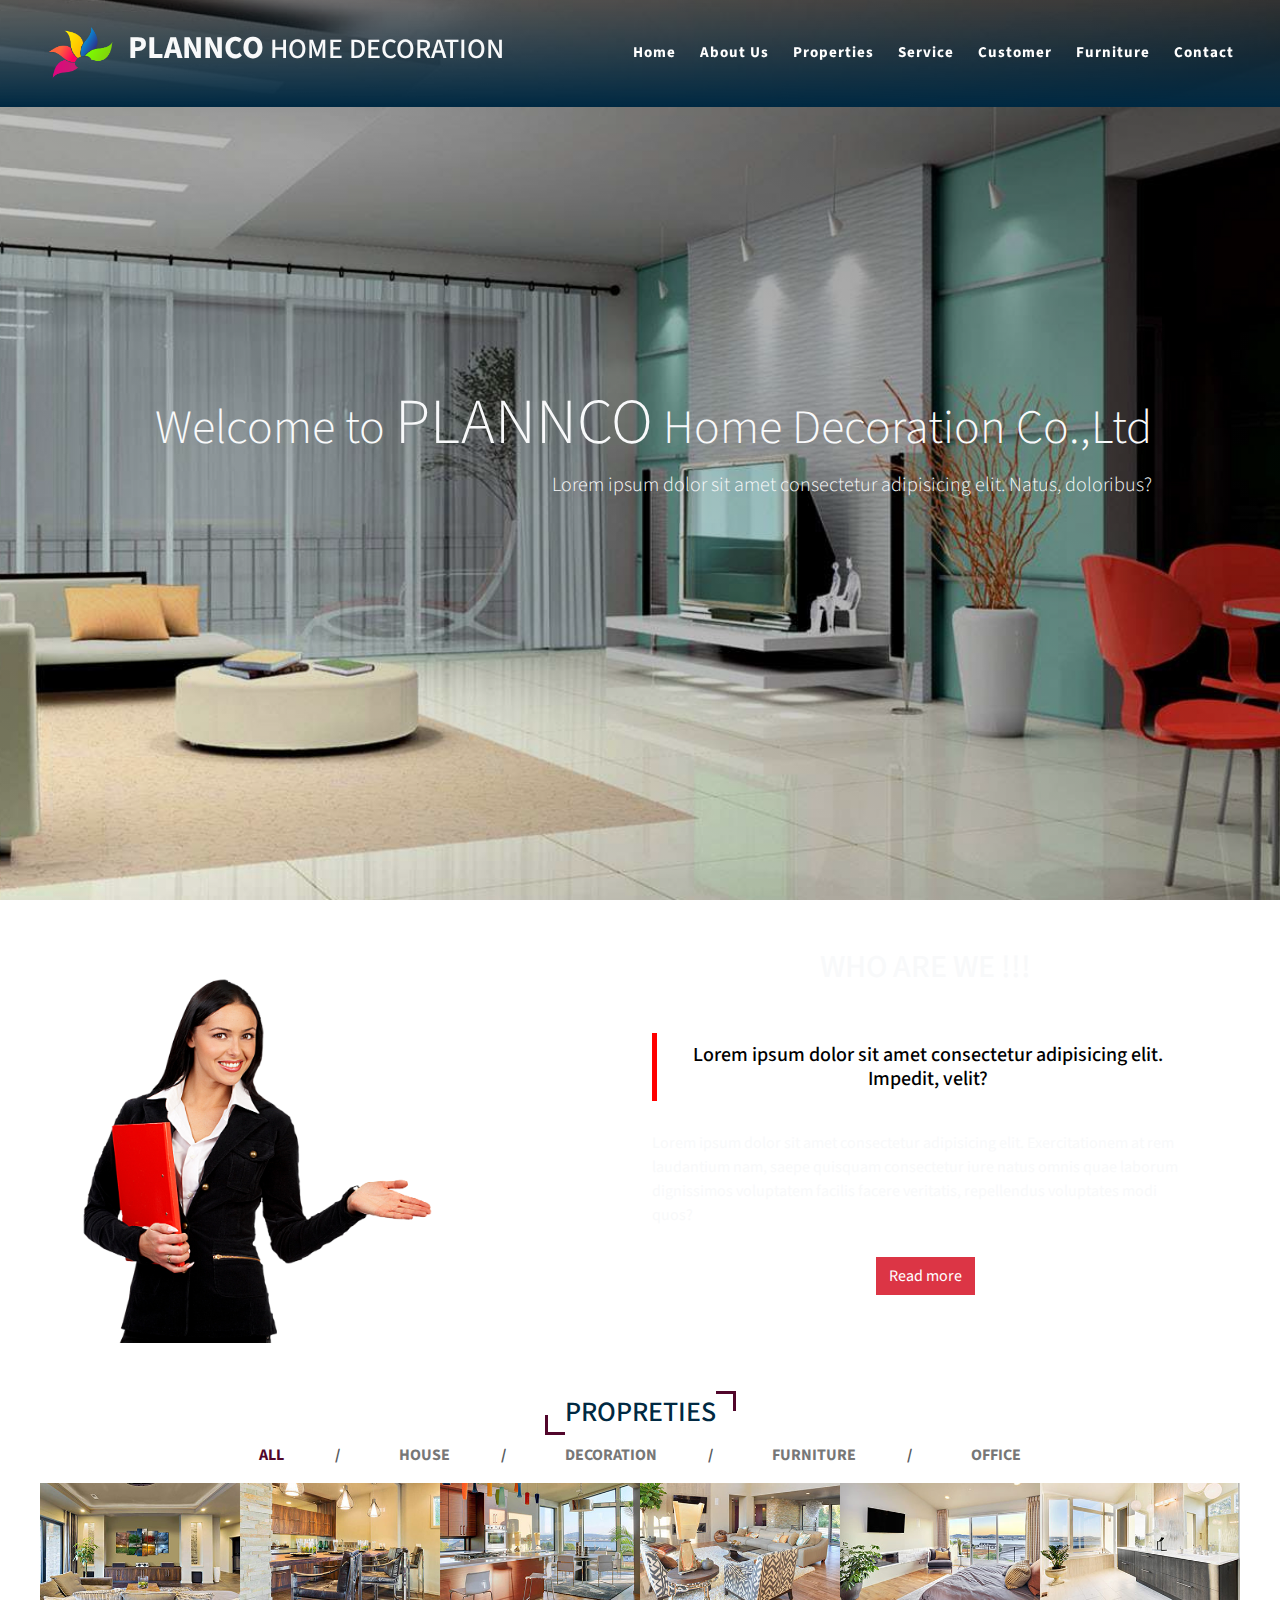
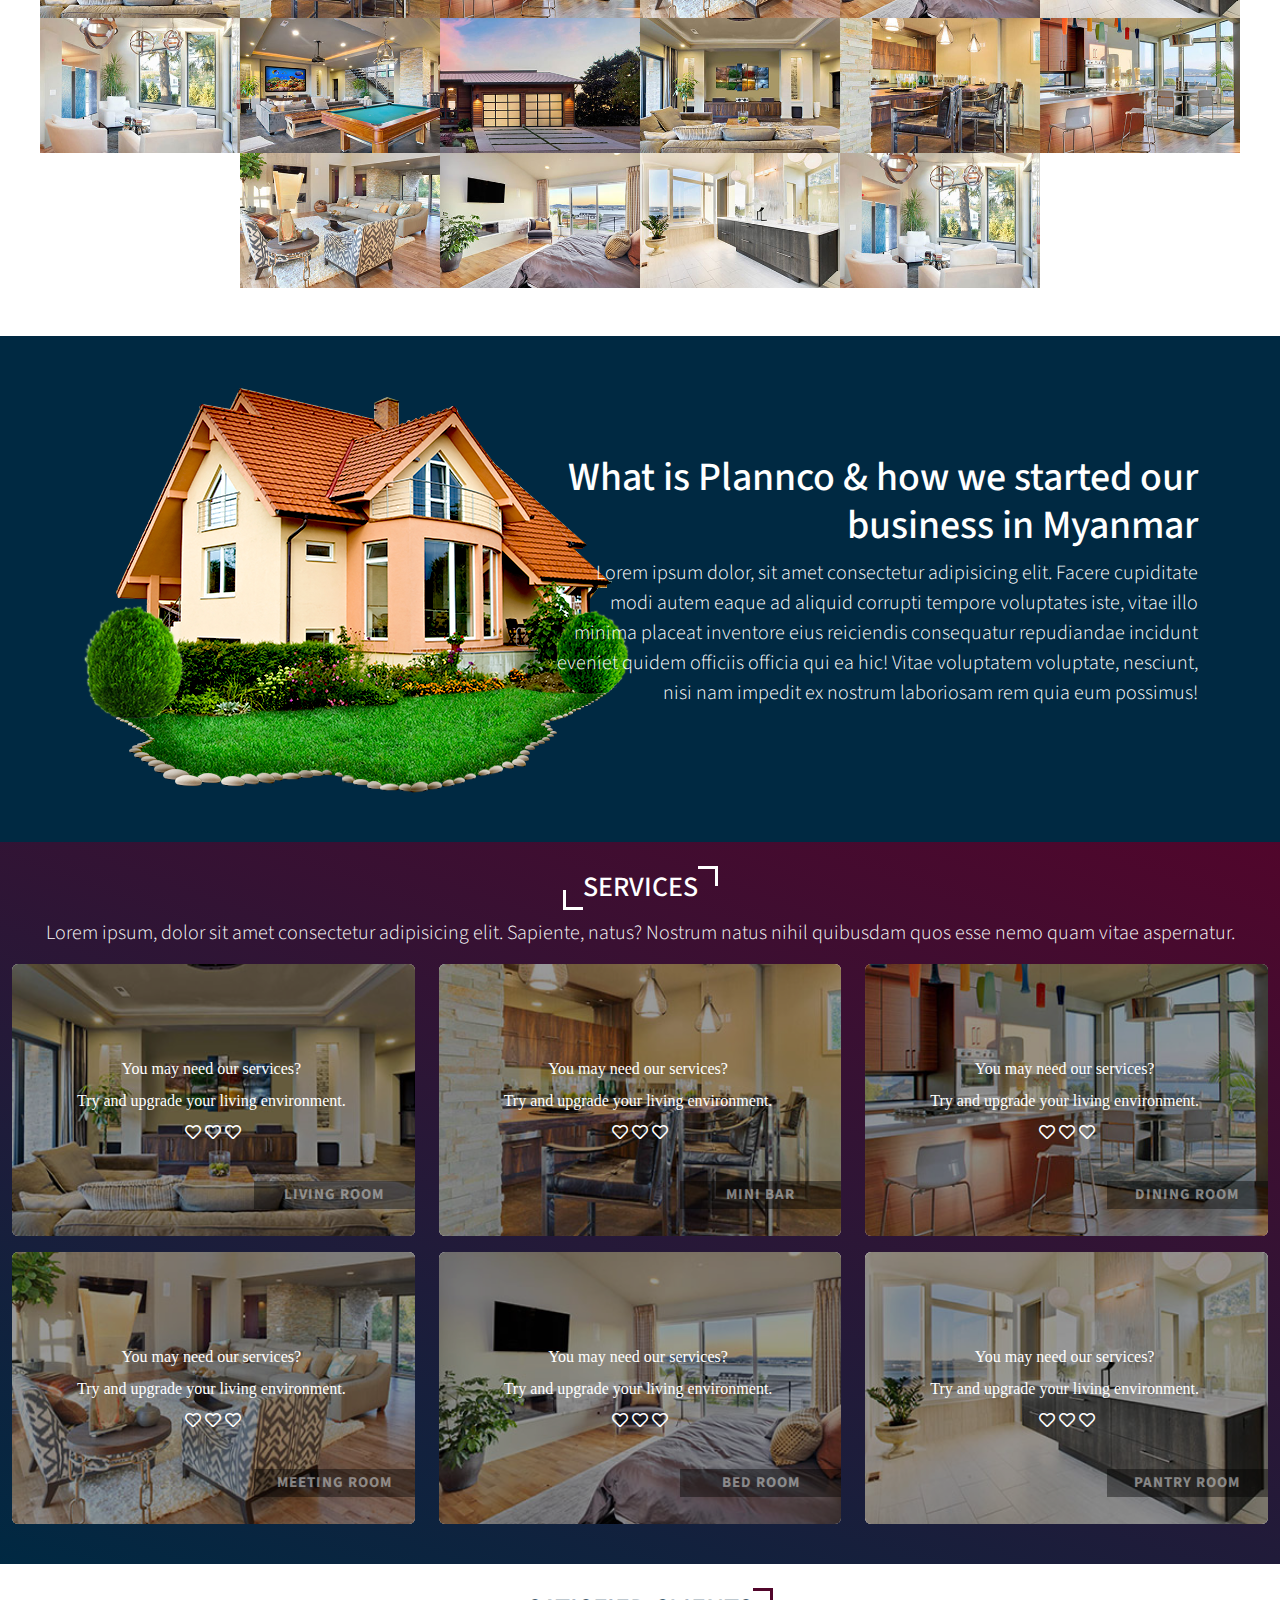
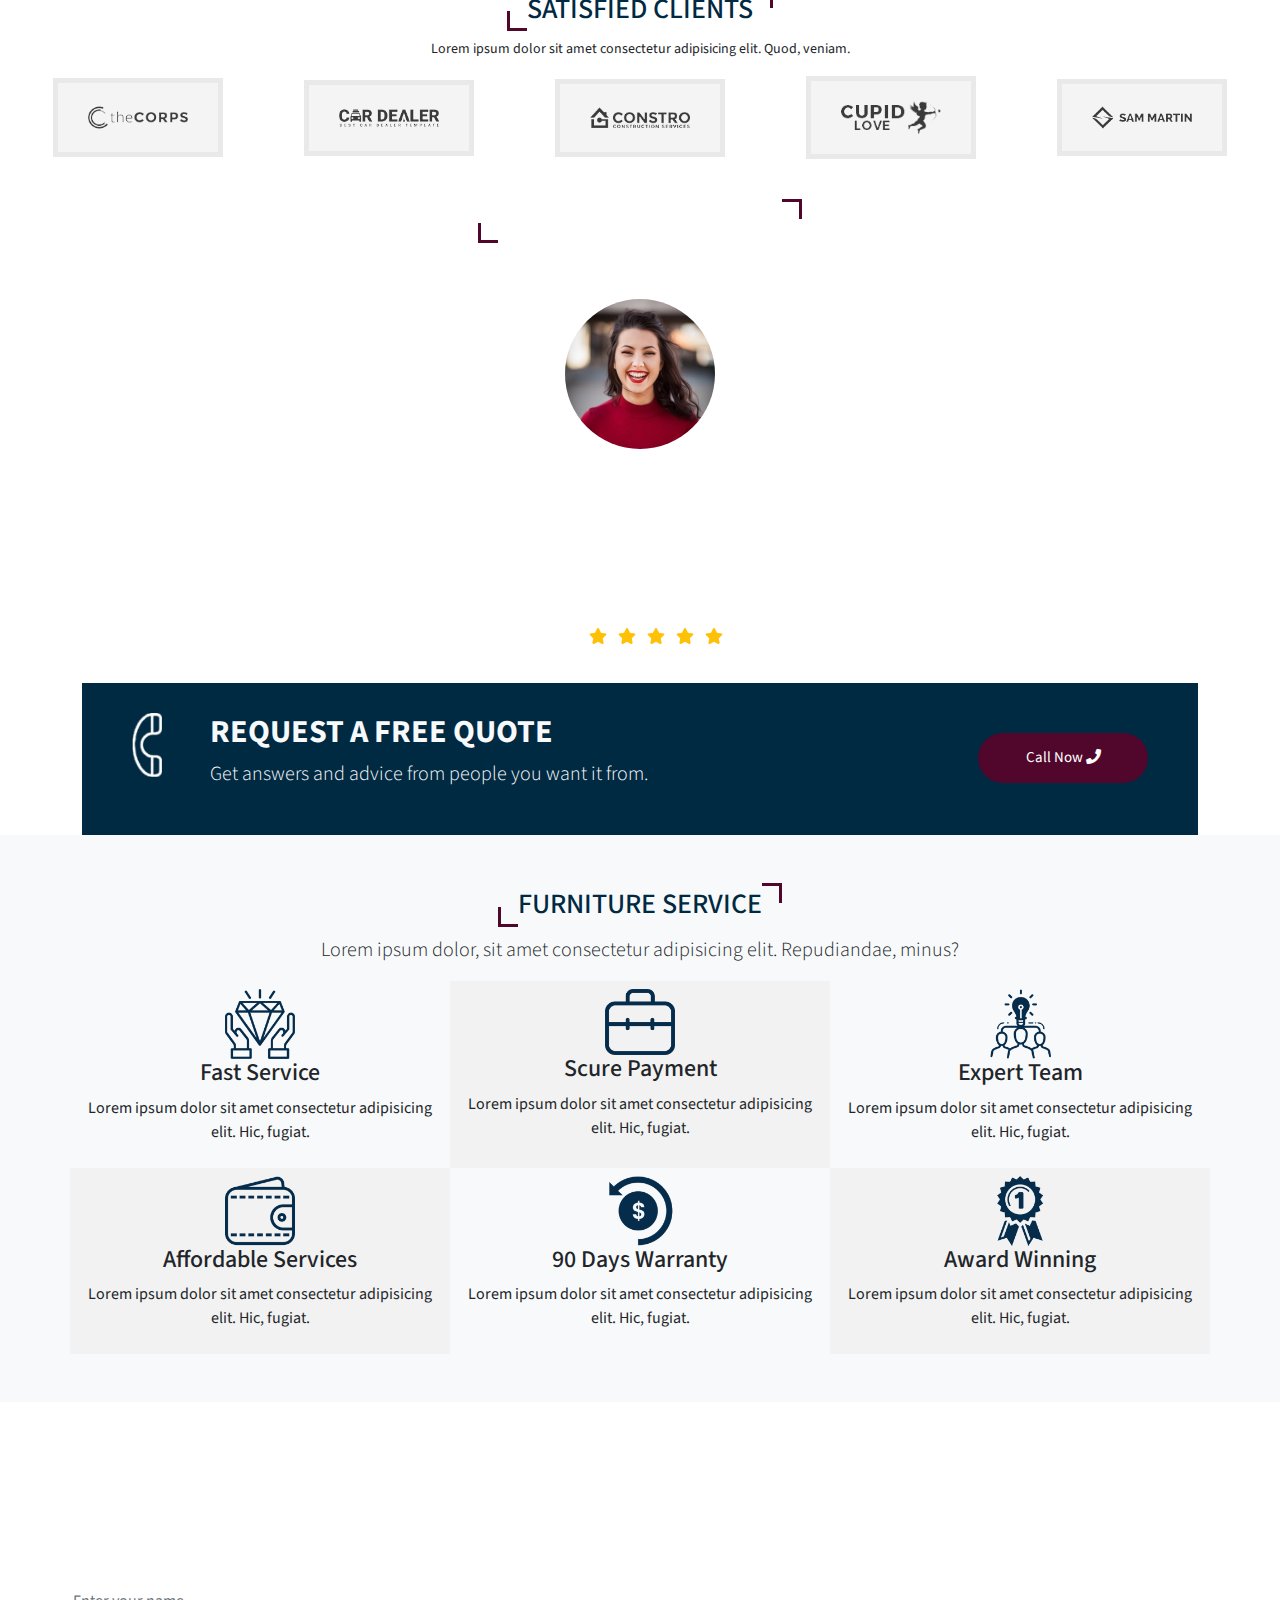
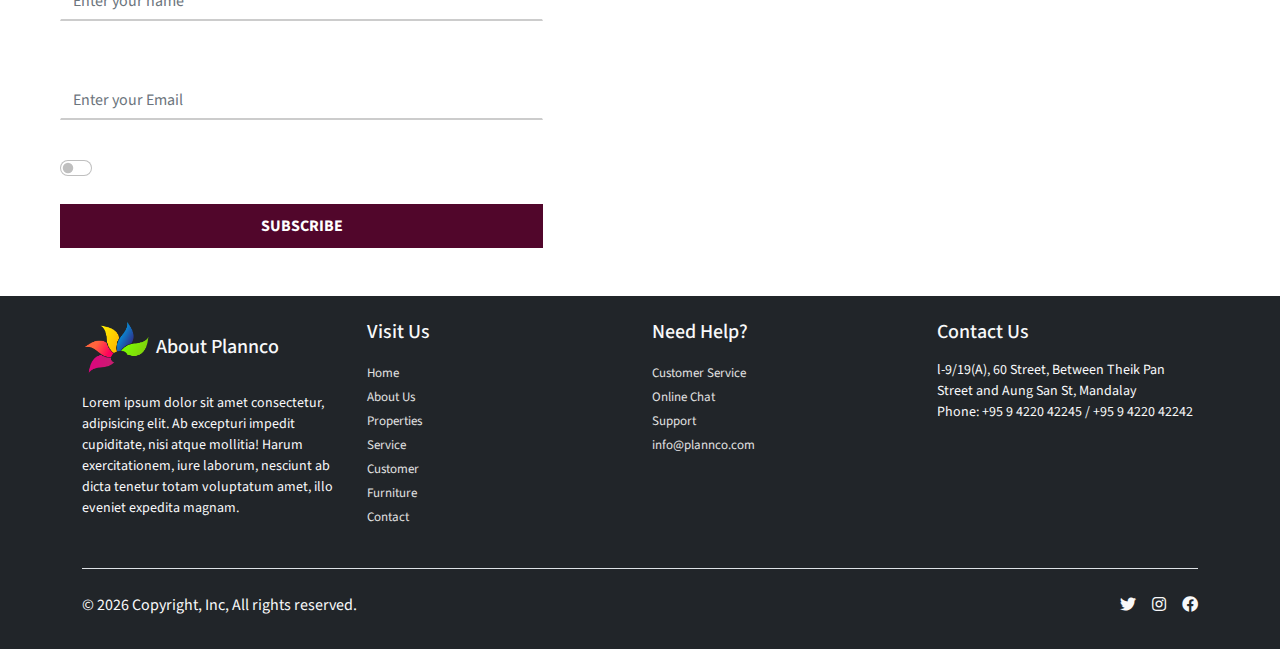
<file: planncohomedecoration/index.html>
<!DOCTYPE html>
<html>
    <head>
        <title>Plannco Home Decoration</title>

        <!-- favicon -->
        <link rel="icon" href="./assets/img/fav/favicon.png" type="image/png" sizes="16x16" />

        <!-- fontawsome css1 -->
        <link rel="stylesheet" href="https://cdnjs.cloudflare.com/ajax/libs/font-awesome/5.15.4/css/all.min.css" integrity="sha512-1ycn6IcaQQ40/MKBW2W4Rhis/DbILU74C1vSrLJxCq57o941Ym01SwNsOMqvEBFlcgUa6xLiPY/NS5R+E6ztJQ==" crossorigin="anonymous" referrerpolicy="no-referrer" />

        <!-- bootstrap css1 js1 -->
        <link href="../libs/bootstrap-5.2.0-beta1-dist/css/bootstrap.min.css" rel="stylesheet" type="text/css" />
        
        <!-- jQueryUI css1 js1 -->
        <link href="../libs/jquery-ui-1.13.1/jquery-ui.min.css" rel="stylesheet" type="text/css" />

        <!-- lightbox2 css1 js1 -->
        <link href="../libs/lightbox2-2.11.3/dist/css/lightbox.min.css" rel="stylesheet" />

        <!-- custom css1 -->
        <link href="./css/style.css" rel="stylesheet" type="text/css" />
    </head>
    <body>
        
        <!-- start backTotop section -->
        <div class="fixed-bottom">
            <a href="#" class="btn-backTotops"><i class="fas fa-arrow-up"></i></a>
        </div>
        <!-- end backTotop section -->


        <!-- start header section -->
        <header>
            <!-- start nav bar -->
            <nav class="navbar navbar-expand-lg fixed-top">
                
                <a href="index.html" class="navbar-brand text-light text-uppercase mx-3">
                    <img src="./assets/img/fav/favicon.png" width="70px" alt="favicon" />
                    <span class="fw-bold h2 mx-2">Plannco <span class="h3">Home Decoration</span></span>
                </a>

                <button type="button" class="navbar-toggler navbarbuttons" data-bs-toggle="collapse" data-bs-target="#nav">
                    <div class="bg-light lines1"></div>
                    <div class="bg-light lines2"></div>
                    <div class="bg-light lines3"></div>
                </button>

                <div id="nav" class="navbar-collapse collapse justify-content-end ">
                    <ul class="navbar-nav fw-bold">
                        <li class="nav-item"><a href="index.html" class="nav-link me-2 menuitems">Home</a></li>
                        <li class="nav-item"><a href="#about" class="nav-link me-2 menuitems">About Us</a></li>
                        <li class="nav-item"><a href="#properties" class="nav-link me-2 menuitems">Properties</a></li>
                        <li class="nav-item"><a href="#services" class="nav-link me-2 menuitems">Service</a></li>
                        <li class="nav-item"><a href="#customer" class="nav-link me-2 menuitems">Customer</a></li>
                        <li class="nav-item"><a href="#furniture" class="nav-link me-2 menuitems">Furniture</a></li>
                        <li class="nav-item"><a href="#contact" class="nav-link me-2 menuitems">Contact</a></li>
                    </ul>
                </div>

            </nav>
            <!-- end nav bar -->

            <!-- start banner -->
            <section class="text-center text-md-end text-light banners">
                <h1 class="display-5 bannerheaders">Welcome to <span class="display-3 text-uppercase">Plannco</span> <span class="text-captalize">Home Decoration Co.,Ltd</span></h1>
                <p class="lead bannerparagraphs">Lorem ipsum dolor sit amet consectetur adipisicing elit. Natus, doloribus?</p>
            </section>
            <!-- end banner -->
        </header>
        <!-- end header section -->

        <!-- start about section -->
        <div id="about" class="py-5 aboutuss">

            <div class="container">

                <div class="row">

                    <div class="col-sm-6">
                        <img src="./assets/img/users/staffgirl1.png" alt="">
                    </div>

                    <div class="col-sm-6 text-center text-light">
                        <div class="row">
                            <div class="col-md-12">
                                <h2 class="text-uppercase">Who are we !!!</h2>
                                <div class="lines"></div>
                                <div class="lines"></div>
                                <div class="lines"></div>
                                <h5>Lorem ipsum dolor sit amet consectetur adipisicing elit. Impedit, velit?</h5>
                                <p>Lorem ipsum dolor sit amet consectetur adipisicing elit. Exercitationem at rem laudantium nam, saepe quisquam consectetur iure natus omnis quae laborum dignissimos voluptatem facilis facere veritatis, repellendus voluptates modi quos?</p>
                                <a href="#" class="btn btn-danger rounded-0">Read more</a>
                            </div>
                        </div>
                    </div>
                    
                </div>

            </div>

        </div>
        <!-- end about section -->



        <!-- start properties section -->
        <section id="properties" class="py-5">

            <div class="container-fluid">
                
                <!-- start title -->
                <div class="row text-center">
                    <div class="col">
                        <h3 class="titles">Propreties</h3>
                    </div>
                </div>
                <!-- end title -->

                <ul class="list-inline text-center text-uppercase fw-bold">
                    <li class="list-inline-item propertylists activeitem" data-filter="all">All <span class="text-muted mx-md-5 mx-3">/</span></li>
                    <li class="list-inline-item propertylists" data-filter="house">House <span class="text-muted mx-md-5 mx-3">/</span></li>
                    <li class="list-inline-item propertylists" data-filter="decoration">Decoration <span class="text-muted mx-md-5 mx-3">/</span></li>
                    <li class="list-inline-item propertylists" data-filter="furniture">Furniture <span class="text-muted mx-md-5 mx-3">/</span></li>
                    <li class="list-inline-item propertylists" data-filter="office">Office</li>
                </ul>

                <div class="container-fluid">

                    <div class="d-flex flex-wrap justify-content-center">
                        <div class="filters house">
                            <a href="./assets/img/gallery/image1.jpg" data-lightbox="property" data-title="image1"><img src="./assets/img/gallery/image1.jpg" alt="" width="200px"></a>
                        </div>
                        <div class="filters house">
                            <a href="./assets/img/gallery/image2.jpg" data-lightbox="property" data-title="image2"><img src="./assets/img/gallery/image2.jpg" alt="" width="200px"></a>
                        </div>
                        <div class="filters house">
                            <a href="./assets/img/gallery/image3.jpg" data-lightbox="property" data-title="image3"><img src="./assets/img/gallery/image3.jpg" alt="" width="200px"></a>
                        </div>
                        <div class="filters decoration">
                            <a href="./assets/img/gallery/image4.jpg" data-lightbox="property" data-title="image4"><img src="./assets/img/gallery/image4.jpg" alt="" width="200px"></a>
                        </div>
                        <div class="filters decoration">
                            <a href="./assets/img/gallery/image5.jpg" data-lightbox="property" data-title="image5"><img src="./assets/img/gallery/image5.jpg" alt="" width="200px"></a>
                        </div>
                        <div class="filters decoration">
                            <a href="./assets/img/gallery/image6.jpg" data-lightbox="property" data-title="image6"><img src="./assets/img/gallery/image6.jpg" alt="" width="200px"></a>
                        </div>
                        <div class="filters decoration">
                            <a href="./assets/img/gallery/image7.jpg" data-lightbox="property" data-title="image7"><img src="./assets/img/gallery/image7.jpg" alt="" width="200px"></a>
                        </div>
                        <div class="filters furniture">
                            <a href="./assets/img/gallery/image8.jpg" data-lightbox="property" data-title="image8"><img src="./assets/img/gallery/image8.jpg" alt="" width="200px"></a>
                        </div>
                        <div class="filters furniture">
                            <a href="./assets/img/gallery/image9.jpg" data-lightbox="property" data-title="image9"><img src="./assets/img/gallery/image9.jpg" alt="" width="200px"></a>
                        </div>
                        <div class="filters furniture">
                            <a href="./assets/img/gallery/image1.jpg" data-lightbox="property" data-title="image10"><img src="./assets/img/gallery/image1.jpg" alt="" width="200px"></a>
                        </div>
                        <div class="filters office">
                            <a href="./assets/img/gallery/image2.jpg" data-lightbox="property" data-title="image11"><img src="./assets/img/gallery/image2.jpg" alt="" width="200px"></a>
                        </div>
                        <div class="filters office">
                            <a href="./assets/img/gallery/image3.jpg" data-lightbox="property" data-title="image12"><img src="./assets/img/gallery/image3.jpg" alt="" width="200px"></a>
                        </div>
                        <div class="filters decoration">
                            <a href="./assets/img/gallery/image4.jpg" data-lightbox="property" data-title="image13"><img src="./assets/img/gallery/image4.jpg" alt="" width="200px"></a>
                        </div>
                        <div class="filters decoration">
                            <a href="./assets/img/gallery/image5.jpg" data-lightbox="property" data-title="image14"><img src="./assets/img/gallery/image5.jpg" alt="" width="200px"></a>
                        </div>
                        <div class="filters furniture">
                            <a href="./assets/img/gallery/image6.jpg" data-lightbox="property" data-title="image15"><img src="./assets/img/gallery/image6.jpg" alt="" width="200px"></a>
                        </div>
                        <div class="filters furniture">
                            <a href="./assets/img/gallery/image7.jpg" data-lightbox="property" data-title="image16"><img src="./assets/img/gallery/image7.jpg" alt="" width="200px"></a>
                        </div>
                    </div>

                </div>

            </div>
                
        </section>
        <!-- end properties section -->


        <!-- start adv section -->
        <section class="p-5 missions">
            <div class="container">
                <div class="row align-items-center">
                    <div class="col-lg-5 text-center">
                        <img src="./assets/img/etc/building4.png" class="advimages" alt="">
                    </div>
                    <div class="col-lg-7 text-white text-center text-lg-end advtexts">
                        <h1>What is Plannco & how we started our business in Myanmar</h1>
                        <p class="lead">Lorem ipsum dolor, sit amet consectetur adipisicing elit. Facere cupiditate modi autem eaque ad aliquid corrupti tempore voluptates iste, vitae illo minima placeat inventore eius reiciendis consequatur repudiandae incidunt eveniet quidem officiis officia qui ea hic! Vitae voluptatem voluptate, nesciunt, nisi nam impedit ex nostrum laboriosam rem quia eum possimus!</p>
                    </div>
                </div>
            </div>
        </section>
        <!-- end adv section -->


        <!-- start service section -->
        <section id="services" class="py-4 services">
            <div class="container-fluid">

                <!-- start title -->
                <div class="row text-center">
                    <div class="col-12">
                        <h3 class="titles text-white">Services</h3>
                        <p class="lead text-light">Lorem ipsum, dolor sit amet consectetur adipisicing elit. Sapiente, natus? Nostrum natus nihil quibusdam quos esse nemo quam vitae aspernatur.</p>
                    </div>
                </div>
                <!-- end title -->

                <div class="row">
                    <div class="col-lg-4 col-md-6 mb-3">
                        <div class="card border-0 servicecards">
                            <img src="./assets/img/gallery/image1.jpg" alt="image1" />
                            <h5 class="text-white text-uppercase fw-bold servicetexts">Living Room</h5>
                        </div>
                    </div>
                    <div class="col-lg-4 col-md-6 mb-3">
                        <div class="card border-0 servicecards">
                            <img src="./assets/img/gallery/image2.jpg" alt="image2" />
                            <h5 class="text-white text-uppercase fw-bold servicetexts">Mini Bar</h5>
                        </div>
                    </div>
                    <div class="col-lg-4 col-md-6 mb-3">
                        <div class="card border-0 servicecards">
                            <img src="./assets/img/gallery/image3.jpg" alt="image3" />
                            <h5 class="text-white text-uppercase fw-bold servicetexts">Dining Room</h5>
                        </div>
                    </div>
                    <div class="col-lg-4 col-md-6 mb-3">
                        <div class="card border-0 servicecards">
                            <img src="./assets/img/gallery/image4.jpg" alt="image4" />
                            <h5 class="text-white text-uppercase fw-bold servicetexts">Meeting Room</h5>
                        </div>
                    </div>
                    <div class="col-lg-4 col-md-6 mb-3">
                        <div class="card border-0 servicecards">
                            <img src="./assets/img/gallery/image5.jpg" alt="image5" />
                            <h5 class="text-white text-uppercase fw-bold servicetexts">Bed Room</h5>
                        </div>
                    </div>
                    <div class="col-lg-4 col-md-6 mb-3">
                        <div class="card border-0 servicecards">
                            <img src="./assets/img/gallery/image6.jpg" alt="image6" />
                            <h5 class="text-white text-uppercase fw-bold servicetexts">Pantry Room</h5>
                        </div>
                    </div>
                </div>

            </div>
        </section>
        <!-- end service section -->


        <!-- start client section -->
        <section class="py-4">
            <div class="container-fluid">
                <!-- start title -->
                <div class="row text-center">
                    <div class="col-12">
                        <h3 class="titles">Satisfied Clients</h3>
                        <p class="small">Lorem ipsum dolor sit amet consectetur adipisicing elit. Quod, veniam.</p>
                    </div>
                </div>
                <!-- end title -->

                <div class="row">
                    <div class="col-12">
                        <ul class="clientlists">
                            <li><img src="./assets/img/clients/client1.png" alt="client1"></li>
                            <li><img src="./assets/img/clients/client2.png" alt="client2"></li>
                            <li><img src="./assets/img/clients/client3.png" alt="client3"></li>
                            <li><img src="./assets/img/clients/client4.png" alt="client4"></li>
                            <li><img src="./assets/img/clients/client5.png" alt="client5"></li>
                        </ul>
                    </div>
                </div>

            </div>
        </section>
        <!-- end client section -->


        <!-- Start customers section -->
        <section id="customer" class="py-3 customers">
            <div class="container-fluid">

                <!-- start title -->
                <div class="row text-center">
                    <div class="col-12">
                        <h3 class="text-white titles">What Customers Say?</h3>
                    </div>
                </div>
                <!-- end title -->


                <div class="row">
                    <div class="col-md-6 mx-auto">

                        <div id="customercarousels" class="carousel slide" data-bs-ride="carousel">

                            <ul class="carousel-indicators">
                                <li data-bs-target="#customercarousels" class="active" data-bs-slide-to="0"></li>
                                <li data-bs-target="#customercarousels" data-bs-slide-to="1"></li>
                                <li data-bs-target="#customercarousels" data-bs-slide-to="2"></li>
                            </ul>
    
                            <div class="carousel-inner">
    
                                <!-- start user1 -->
                                <div class="carousel-item text-center active">
                                    <img src="./assets/img/users/user1.jpg" class="rounded-circle my-5" width="150px" alt="user1">
    
                                    <blockquote class="text-white">
                                        <p>Lorem ipsum dolor sit amet consectetur adipisicing elit. Corrupti eligendi accusantium accusamus quis fugiat pariatur ipsum suscipit excepturi optio illum! Vel eius quaerat voluptatibus id quae iure accusantium facere! Numquam.</p>
                                    </blockquote>
    
                                    <h5 class="text-white text-uppercase fw-bold mb-3">Ms.July</h5>
    
                                    <ul class="list-group-inline mb-5">
                                        <li class="list-inline-item"><i class="fas fa-star text-warning"></i></li>
                                        <li class="list-inline-item"><i class="fas fa-star text-warning"></i></li>
                                        <li class="list-inline-item"><i class="fas fa-star text-warning"></i></li>
                                        <li class="list-inline-item"><i class="fas fa-star text-warning"></i></li>
                                        <li class="list-inline-item"><i class="fas fa-star text-warning"></i></li>
                                    </ul>
    
                                </div>
                                <!-- end user1 -->
    
                                <!-- start user2 -->
                                <div class="carousel-item text-center">
                                    <img src="./assets/img/users/user2.jpg" class="rounded-circle my-5" width="150px" alt="user2">
    
                                    <blockquote class="text-white">
                                        <p>Lorem ipsum dolor sit amet consectetur adipisicing elit. Corrupti eligendi accusantium accusamus quis fugiat pariatur ipsum suscipit excepturi optio illum! Vel eius quaerat voluptatibus id quae iure accusantium facere! Numquam.</p>
                                    </blockquote>
    
                                    <h5 class="text-white text-uppercase fw-bold mb-3">Mr.Anton</h5>
    
                                    <ul class="list-group-inline mb-5">
                                        <li class="list-inline-item"><i class="fas fa-star text-warning"></i></li>
                                        <li class="list-inline-item"><i class="fas fa-star text-warning"></i></li>
                                        <li class="list-inline-item"><i class="fas fa-star text-warning"></i></li>
                                        <li class="list-inline-item"><i class="fas fa-star text-warning"></i></li>
                                        <li class="list-inline-item"><i class="fas fa-star text-warning"></i></li>
                                    </ul>
    
                                </div>
                                <!-- end user2 -->
    
                                <!-- start user3 -->
                                <div class="carousel-item text-center">
                                    <img src="./assets/img/users/user3.jpg" class="rounded-circle my-5" width="150px" alt="user3">
    
                                    <blockquote class="text-white">
                                        <p>Lorem ipsum dolor sit amet consectetur adipisicing elit. Corrupti eligendi accusantium accusamus quis fugiat pariatur ipsum suscipit excepturi optio illum! Vel eius quaerat voluptatibus id quae iure accusantium facere! Numquam.</p>
                                    </blockquote>
    
                                    <h5 class="text-white text-uppercase fw-bold mb-3">Ms.Yoon</h5>
    
                                    <ul class="list-group-inline mb-5">
                                        <li class="list-inline-item"><i class="fas fa-star text-warning"></i></li>
                                        <li class="list-inline-item"><i class="fas fa-star text-warning"></i></li>
                                        <li class="list-inline-item"><i class="fas fa-star text-warning"></i></li>
                                        <li class="list-inline-item"><i class="fas fa-star text-warning"></i></li>
                                        <li class="list-inline-item"><i class="fas fa-star text-warning"></i></li>
                                    </ul>
    
                                </div>
                                <!-- end user1 -->
    
                            </div>
                        </div>

                    </div>
                </div>

            </div>
        </section>
        <!-- End customers section -->


        <!-- start request quotation -->
        <section>
            <div class="container">
                <div class="quotes">
                    <div class="infos">
                        <div class="me-5">
                            <img src="./assets/img/icon/phoneicon.png" alt="" class="phoneicons" width="50px" />
                        </div>
                        <div class="text-light">
                            <h2 class="fw-bold text-uppercase">Request A Free Quote</h2>
                            <p class="lead">Get answers and advice from people you want it from.</p>
                        </div>
                    </div>
                    <div>
                        <a href="tel:0942204225" class="btn btn-calls">Call Now <i class="fas fa-phone"></i></a>
                    </div>
                </div>
            </div>
        </section>
        <!-- end request quotation -->


        <!-- start furniture section -->
        <section id="furniture" class="bg-light text-center py-5">
            <div class="container">

                <!-- start title -->
                <div class="row">
                    <div class="col-12">
                        <h3 class="titles">Furniture Service</h3>
                        <p class="lead">Lorem ipsum dolor, sit amet consectetur adipisicing elit. Repudiandae, minus?</p>
                    </div>
                </div>
                <!-- end title -->


                <div class="row furicons">

                    <div class="col-md-4 p-2">
                        <img src="./assets/img/icon/services1.png" alt="">
                        <h4>Fast Service</h4>
                        <p>Lorem ipsum dolor sit amet consectetur adipisicing elit. Hic, fugiat.</p>
                    </div>

                    <div class="col-md-4 p-2">
                        <img src="./assets/img/icon/services2.png" alt="">
                        <h4>Scure Payment</h4>
                        <p>Lorem ipsum dolor sit amet consectetur adipisicing elit. Hic, fugiat.</p>
                    </div>

                    <div class="col-md-4 p-2">
                        <img src="./assets/img/icon/services3.png" alt="">
                        <h4>Expert Team</h4>
                        <p>Lorem ipsum dolor sit amet consectetur adipisicing elit. Hic, fugiat.</p>
                    </div>

                    <div class="col-md-4 p-2">
                        <img src="./assets/img/icon/services4.png" alt="">
                        <h4>Affordable Services</h4>
                        <p>Lorem ipsum dolor sit amet consectetur adipisicing elit. Hic, fugiat.</p>
                    </div>

                    <div class="col-md-4 p-2">
                        <img src="./assets/img/icon/services5.png" alt="">
                        <h4>90 Days Warranty</h4>
                        <p>Lorem ipsum dolor sit amet consectetur adipisicing elit. Hic, fugiat.</p>
                    </div>

                    <div class="col-md-4 p-2">
                        <img src="./assets/img/icon/services6.png" alt="">
                        <h4>Award Winning</h4>
                        <p>Lorem ipsum dolor sit amet consectetur adipisicing elit. Hic, fugiat.</p>
                    </div>
                
                </div>

            </div>
        </section>
        <!-- end furniture section -->


        <!-- start contact section -->
        <section id="contact" class="p-5 contacts">

            <div class="container-fluid">
                <div class="col-lg-5">
                    <h5 class="display-4 text-white mb-3">Get New Letter</h5>

                    <form action="" method="" autocomplete="off">

                        <div class="form-group py-5">
                            <input type="text" name="name" id="name" class="form-control inputs" placeholder="Enter your name" />
                            <label for="name" class="labels">Name</label>
                        </div>

                        <div class="form-group py-5">
                            <input type="email" name="email" id="email" class="form-control inputs" placeholder="Enter your Email" />
                            <label for="email" class="labels">Email</label>
                        </div>

                        <div class="my-4">
                            <div class="form-check form-switch">
                                <input type="checkbox" name="accept" id="accept" class="form-check-input"><label class="text-white" for="accept">I agree to get push notify.</label>
                            </div>
                        </div>

                        <div class="d-grid">
                            <button type="submit" class="btn text-uppercase fw-bold rounded-0 submit-btns">Subscribe</button>
                        </div>
                    </form>

                </div>
            </div>

        </section>
        <!-- end contact section -->


        <!-- start footer section -->
        <footer class="bg-dark px-5">

            <div class="container">
                <div class="row text-light py-4">

                    <div class="col-lg-3 col-sm-6">
                        <h5 class="mb-3"><img src="./assets/img/fav/favicon.png" width="70px" alt="footericon" /> About Plannco</h5>
                        <p class="small">Lorem ipsum dolor sit amet consectetur, adipisicing elit. Ab excepturi impedit cupiditate, nisi atque mollitia! Harum exercitationem, iure laborum, nesciunt ab dicta tenetur totam voluptatum amet, illo eveniet expedita magnam.</p>
                    </div>

                    <div class="col-lg-3 col-sm-6">
                        <h5 class="mb-3">Visit Us</h5>

                        <ul class="list-unstyled">
                            <li><a href="index.html" class="footerlinks">Home</a></li>
                            <li><a href="#about" class="footerlinks">About Us</a></li>
                            <li><a href="#properties" class="footerlinks">Properties</a></li>
                            <li><a href="#services" class="footerlinks">Service</a></li>
                            <li><a href="#customer" class="footerlinks">Customer</a></li>
                            <li><a href="#furniture" class="footerlinks">Furniture</a></li>
                            <li><a href="#contact" class="footerlinks">Contact</a></li>
                        </ul>
                    </div>

                    <div class="col-lg-3 col-sm-6">
                        <h5 class="mb-3">Need Help?</h5>

                        <ul class="list-unstyled">
                            <li><a href="#" class="footerlinks">Customer Service</a></li>
                            <li><a href="#" class="footerlinks">Online Chat</a></li>
                            <li><a href="#" class="footerlinks">Support</a></li>
                            <li><a href="#" class="footerlinks">info@plannco.com</a></li>
                        </ul>
                        
                    </div>

                    <div class="col-lg-3 col-sm-6">
                        <h5 class="mb-3">Contact Us</h5>
                        <ul class="list-unstyled small">
                            <li>l-9/19(A), 60 Street, Between Theik Pan Street and Aung San St, Mandalay</li>
                            <li>Phone: +95 9 4220 42245 / +95 9 4220 42242</li>
                        </ul>
                    </div>

                </div>

                <div class="text-light border-top pt-4 pb-3 d-flex justify-content-between">
                    <p>&copy; <span id="getyear"></span> Copyright, Inc, All rights reserved.</p>

                    <ul class="list-unstyled d-flex">
                        <li><a href="#" class="nav-link"><i class="fab fa-twitter"></i></a></li>
                        <li class="mx-3"><a href="#" class="nav-link"><i class="fab fa-instagram"></i></a></li>
                        <li><a href="#" class="nav-link"><i class="fab fa-facebook"></i></a></li>
                    </ul>

                </div>
            </div>

        </footer>
        <!-- end footer section -->


        
        


        <!-- bootstrap css1 js1 -->
        <script src="../libs/bootstrap-5.2.0-beta1-dist/js/bootstrap.bundle.min.js" type="text/javascript"></script>

        <!-- jQuery js1 -->
        <script src="../libs/jquery-3.6.0.min.js" type="text/javascript"></script>

        <!-- jQueryUI css1 js1 -->
        <script src="../libs/jquery-ui-1.13.1/jquery-ui.min.js" type="text/javascript"></script>

        <!-- lightbox2 css1 js1 -->
        <script src="../libs/lightbox2-2.11.3/dist/js/lightbox.min.js"></script>

        <!-- custom js1 -->
        <script src="./js/app.js" type="text/javascript"></script>

    </body>
</html>
</file>
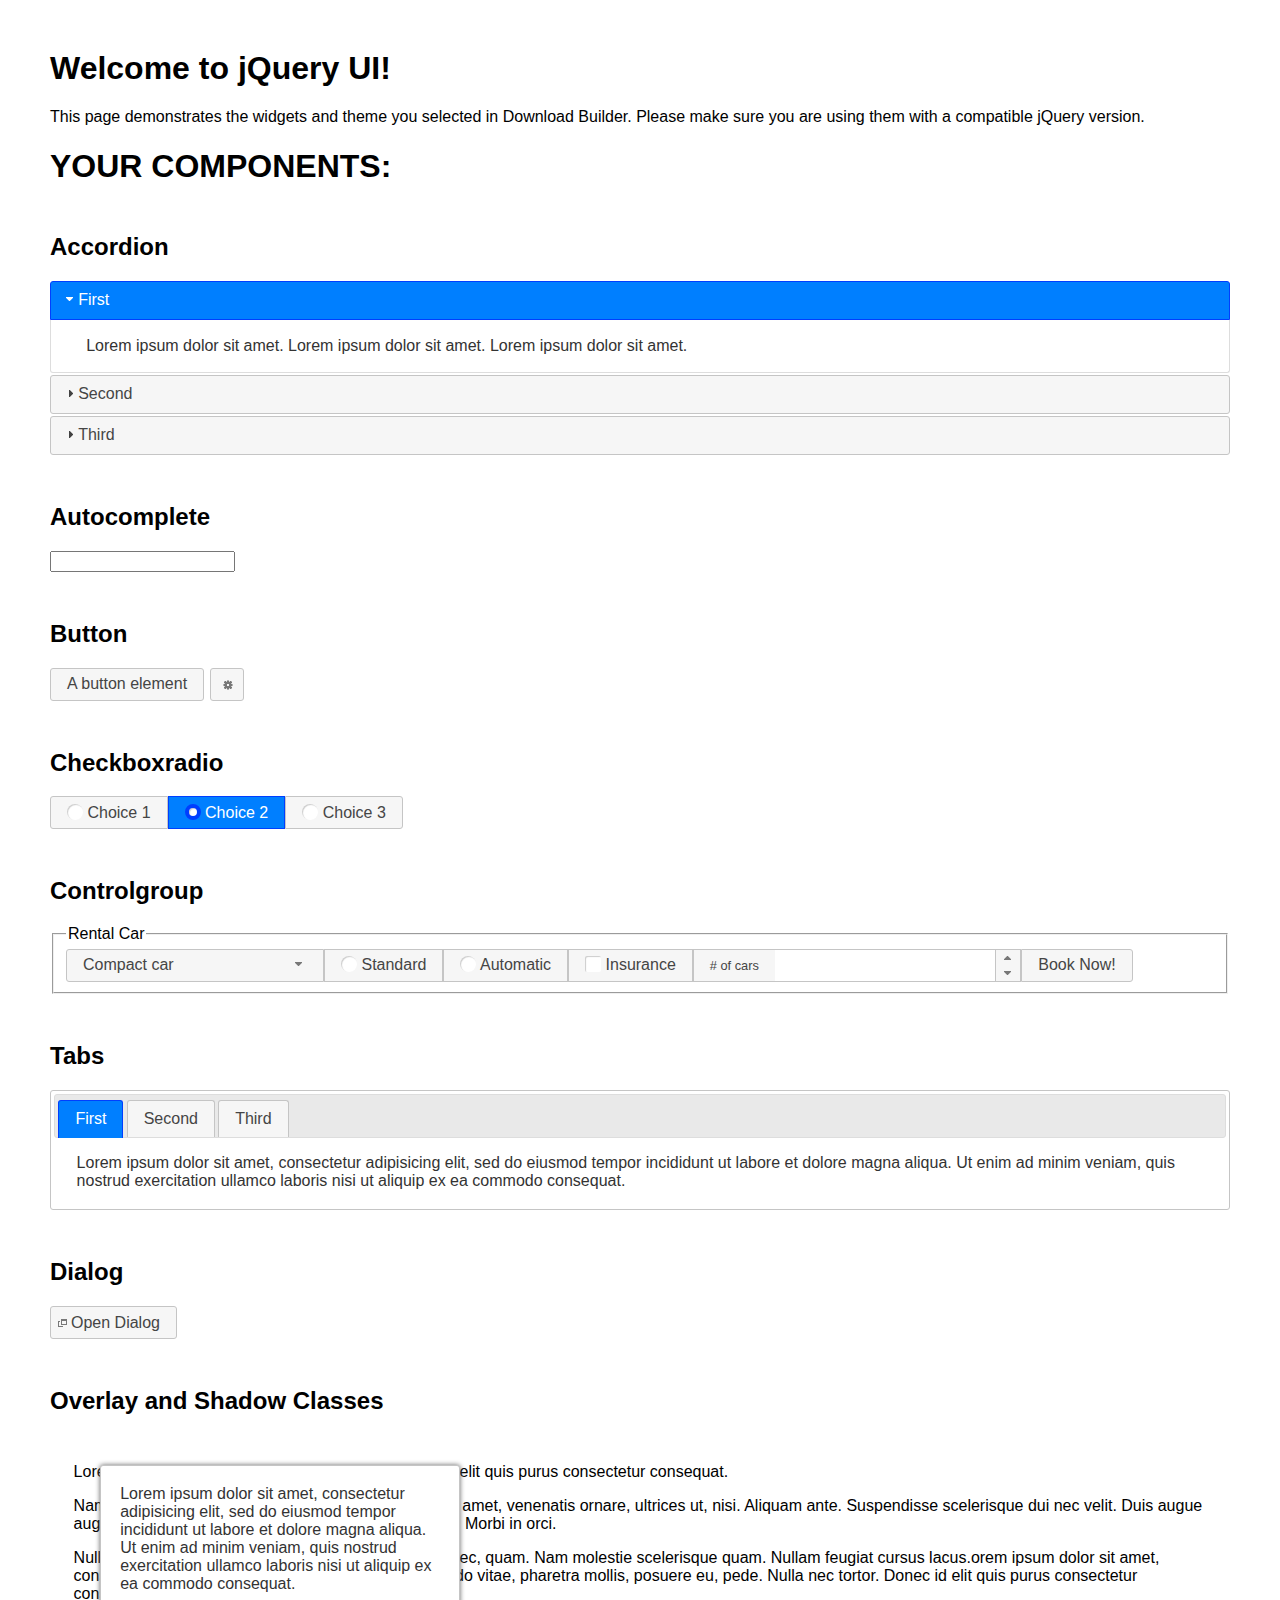
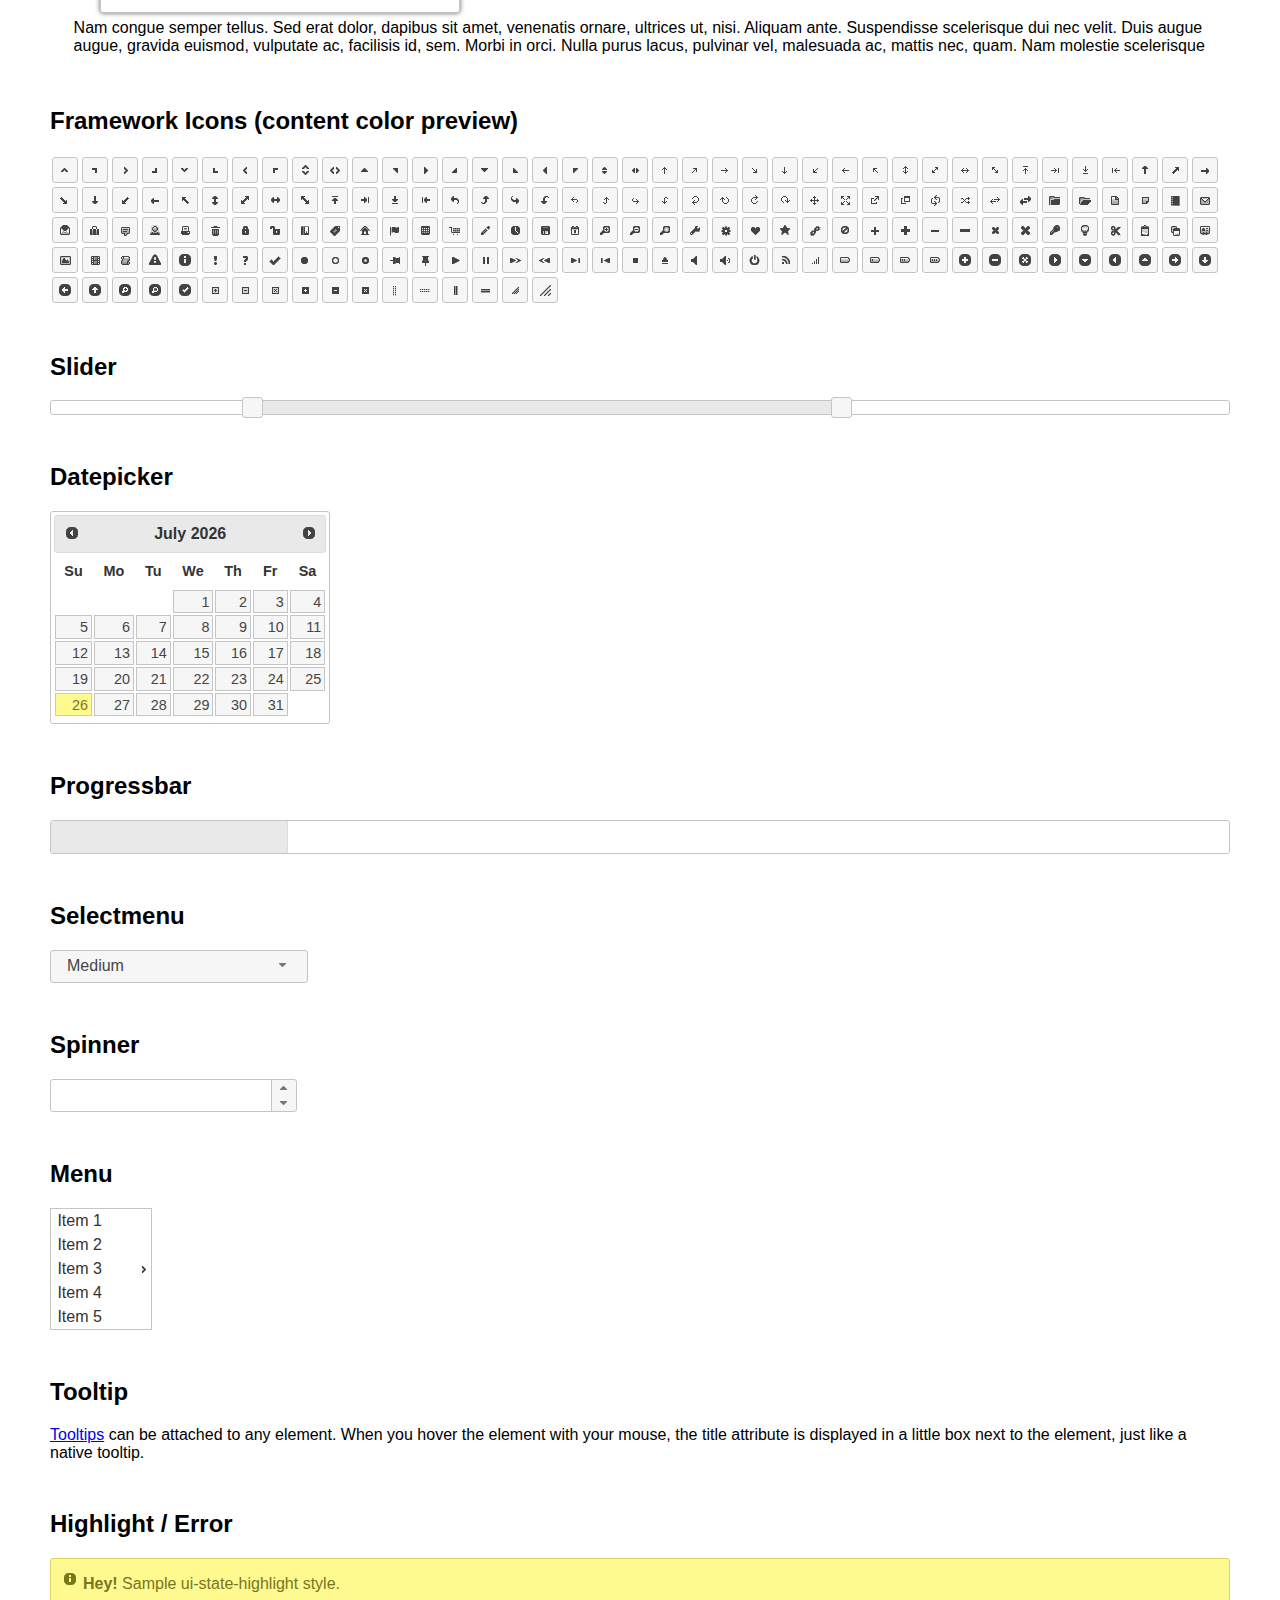
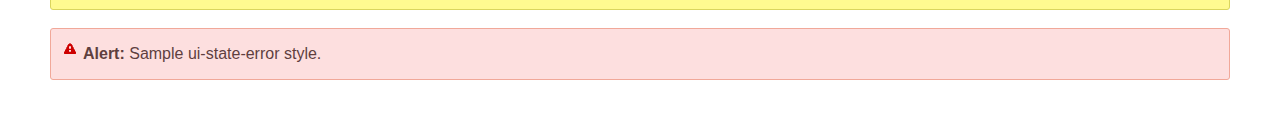
<file: libs/jquery-ui-1.13.1/index.html>
<!doctype html>
<html lang="us">
<head>
	<meta charset="utf-8">
	<title>jQuery UI Example Page</title>
	<link href="jquery-ui.css" rel="stylesheet">
	<style>
	body{
		font-family: "Trebuchet MS", sans-serif;
		margin: 50px;
	}
	.demoHeaders {
		margin-top: 2em;
	}
	#dialog-link {
		padding: .4em 1em .4em 20px;
		text-decoration: none;
		position: relative;
	}
	#dialog-link span.ui-icon {
		margin: 0 5px 0 0;
		position: absolute;
		left: .2em;
		top: 50%;
		margin-top: -8px;
	}
	#icons {
		margin: 0;
		padding: 0;
	}
	#icons li {
		margin: 2px;
		position: relative;
		padding: 4px 0;
		cursor: pointer;
		float: left;
		list-style: none;
	}
	#icons span.ui-icon {
		float: left;
		margin: 0 4px;
	}
	.fakewindowcontain .ui-widget-overlay {
		position: absolute;
	}
	select {
		width: 200px;
	}
	</style>
</head>
<body>

<h1>Welcome to jQuery UI!</h1>

<div class="ui-widget">
	<p>This page demonstrates the widgets and theme you selected in Download Builder. Please make sure you are using them with a compatible jQuery version.</p>
</div>

<h1>YOUR COMPONENTS:</h1>

<!-- Accordion -->
<h2 class="demoHeaders">Accordion</h2>
<div id="accordion">
	<h3>First</h3>
	<div>Lorem ipsum dolor sit amet. Lorem ipsum dolor sit amet. Lorem ipsum dolor sit amet.</div>
	<h3>Second</h3>
	<div>Phasellus mattis tincidunt nibh.</div>
	<h3>Third</h3>
	<div>Nam dui erat, auctor a, dignissim quis.</div>
</div>

<!-- Autocomplete -->
<h2 class="demoHeaders">Autocomplete</h2>
<div>
	<input id="autocomplete" title="type &quot;a&quot;">
</div>

<!-- Button -->
<h2 class="demoHeaders">Button</h2>
<button id="button">A button element</button>
<button id="button-icon">An icon-only button</button>

<!-- Checkboxradio -->
<h2 class="demoHeaders">Checkboxradio</h2>
<form style="margin-top: 1em;">
	<div id="radioset">
		<input type="radio" id="radio1" name="radio"><label for="radio1">Choice 1</label>
		<input type="radio" id="radio2" name="radio" checked="checked"><label for="radio2">Choice 2</label>
		<input type="radio" id="radio3" name="radio"><label for="radio3">Choice 3</label>
	</div>
</form>

<!-- Controlgroup -->
<h2 class="demoHeaders">Controlgroup</h2>
<fieldset>
	<legend>Rental Car</legend>
	<div id="controlgroup">
		<select id="car-type">
			<option>Compact car</option>
			<option>Midsize car</option>
			<option>Full size car</option>
			<option>SUV</option>
			<option>Luxury</option>
			<option>Truck</option>
			<option>Van</option>
		</select>
		<label for="transmission-standard">Standard</label>
		<input type="radio" name="transmission" id="transmission-standard">
		<label for="transmission-automatic">Automatic</label>
		<input type="radio" name="transmission" id="transmission-automatic">
		<label for="insurance">Insurance</label>
		<input type="checkbox" name="insurance" id="insurance">
		<label for="horizontal-spinner" class="ui-controlgroup-label"># of cars</label>
		<input id="horizontal-spinner" class="ui-spinner-input">
		<button>Book Now!</button>
	</div>
</fieldset>

<!-- Tabs -->
<h2 class="demoHeaders">Tabs</h2>
<div id="tabs">
	<ul>
		<li><a href="#tabs-1">First</a></li>
		<li><a href="#tabs-2">Second</a></li>
		<li><a href="#tabs-3">Third</a></li>
	</ul>
	<div id="tabs-1">Lorem ipsum dolor sit amet, consectetur adipisicing elit, sed do eiusmod tempor incididunt ut labore et dolore magna aliqua. Ut enim ad minim veniam, quis nostrud exercitation ullamco laboris nisi ut aliquip ex ea commodo consequat.</div>
	<div id="tabs-2">Phasellus mattis tincidunt nibh. Cras orci urna, blandit id, pretium vel, aliquet ornare, felis. Maecenas scelerisque sem non nisl. Fusce sed lorem in enim dictum bibendum.</div>
	<div id="tabs-3">Nam dui erat, auctor a, dignissim quis, sollicitudin eu, felis. Pellentesque nisi urna, interdum eget, sagittis et, consequat vestibulum, lacus. Mauris porttitor ullamcorper augue.</div>
</div>

<h2 class="demoHeaders">Dialog</h2>
<p>
	<button id="dialog-link" class="ui-button ui-corner-all ui-widget">
		<span class="ui-icon ui-icon-newwin"></span>Open Dialog
	</button>
</p>

<h2 class="demoHeaders">Overlay and Shadow Classes</h2>
<div style="position: relative; width: 96%; height: 200px; padding:1% 2%; overflow:hidden;" class="fakewindowcontain">
	<p>Lorem ipsum dolor sit amet,  Nulla nec tortor. Donec id elit quis purus consectetur consequat. </p><p>Nam congue semper tellus. Sed erat dolor, dapibus sit amet, venenatis ornare, ultrices ut, nisi. Aliquam ante. Suspendisse scelerisque dui nec velit. Duis augue augue, gravida euismod, vulputate ac, facilisis id, sem. Morbi in orci. </p><p>Nulla purus lacus, pulvinar vel, malesuada ac, mattis nec, quam. Nam molestie scelerisque quam. Nullam feugiat cursus lacus.orem ipsum dolor sit amet, consectetur adipiscing elit. Donec libero risus, commodo vitae, pharetra mollis, posuere eu, pede. Nulla nec tortor. Donec id elit quis purus consectetur consequat. </p><p>Nam congue semper tellus. Sed erat dolor, dapibus sit amet, venenatis ornare, ultrices ut, nisi. Aliquam ante. Suspendisse scelerisque dui nec velit. Duis augue augue, gravida euismod, vulputate ac, facilisis id, sem. Morbi in orci. Nulla purus lacus, pulvinar vel, malesuada ac, mattis nec, quam. Nam molestie scelerisque quam. </p><p>Nullam feugiat cursus lacus.orem ipsum dolor sit amet, consectetur adipiscing elit. Donec libero risus, commodo vitae, pharetra mollis, posuere eu, pede. Nulla nec tortor. Donec id elit quis purus consectetur consequat. Nam congue semper tellus. Sed erat dolor, dapibus sit amet, venenatis ornare, ultrices ut, nisi. Aliquam ante. </p><p>Suspendisse scelerisque dui nec velit. Duis augue augue, gravida euismod, vulputate ac, facilisis id, sem. Morbi in orci. Nulla purus lacus, pulvinar vel, malesuada ac, mattis nec, quam. Nam molestie scelerisque quam. Nullam feugiat cursus lacus.orem ipsum dolor sit amet, consectetur adipiscing elit. Donec libero risus, commodo vitae, pharetra mollis, posuere eu, pede. Nulla nec tortor. Donec id elit quis purus consectetur consequat. Nam congue semper tellus. Sed erat dolor, dapibus sit amet, venenatis ornare, ultrices ut, nisi. </p>

	<!-- ui-dialog -->
	<div class="ui-widget-overlay ui-front"></div>
	<div style="position: absolute; width: 320px; left: 50px; top: 30px; padding: 1.2em" class="ui-widget ui-front ui-widget-content ui-corner-all ui-widget-shadow">
		Lorem ipsum dolor sit amet, consectetur adipisicing elit, sed do eiusmod tempor incididunt ut labore et dolore magna aliqua. Ut enim ad minim veniam, quis nostrud exercitation ullamco laboris nisi ut aliquip ex ea commodo consequat.
	</div>

</div>

<!-- ui-dialog -->
<div id="dialog" title="Dialog Title">
	<p>Lorem ipsum dolor sit amet, consectetur adipisicing elit, sed do eiusmod tempor incididunt ut labore et dolore magna aliqua. Ut enim ad minim veniam, quis nostrud exercitation ullamco laboris nisi ut aliquip ex ea commodo consequat.</p>
</div>


<h2 class="demoHeaders">Framework Icons (content color preview)</h2>
<ul id="icons" class="ui-widget ui-helper-clearfix">
	<li class="ui-state-default ui-corner-all" title=".ui-icon-caret-1-n"><span class="ui-icon ui-icon-caret-1-n"></span></li>
	<li class="ui-state-default ui-corner-all" title=".ui-icon-caret-1-ne"><span class="ui-icon ui-icon-caret-1-ne"></span></li>
	<li class="ui-state-default ui-corner-all" title=".ui-icon-caret-1-e"><span class="ui-icon ui-icon-caret-1-e"></span></li>
	<li class="ui-state-default ui-corner-all" title=".ui-icon-caret-1-se"><span class="ui-icon ui-icon-caret-1-se"></span></li>
	<li class="ui-state-default ui-corner-all" title=".ui-icon-caret-1-s"><span class="ui-icon ui-icon-caret-1-s"></span></li>
	<li class="ui-state-default ui-corner-all" title=".ui-icon-caret-1-sw"><span class="ui-icon ui-icon-caret-1-sw"></span></li>
	<li class="ui-state-default ui-corner-all" title=".ui-icon-caret-1-w"><span class="ui-icon ui-icon-caret-1-w"></span></li>
	<li class="ui-state-default ui-corner-all" title=".ui-icon-caret-1-nw"><span class="ui-icon ui-icon-caret-1-nw"></span></li>
	<li class="ui-state-default ui-corner-all" title=".ui-icon-caret-2-n-s"><span class="ui-icon ui-icon-caret-2-n-s"></span></li>
	<li class="ui-state-default ui-corner-all" title=".ui-icon-caret-2-e-w"><span class="ui-icon ui-icon-caret-2-e-w"></span></li>
	<li class="ui-state-default ui-corner-all" title=".ui-icon-triangle-1-n"><span class="ui-icon ui-icon-triangle-1-n"></span></li>
	<li class="ui-state-default ui-corner-all" title=".ui-icon-triangle-1-ne"><span class="ui-icon ui-icon-triangle-1-ne"></span></li>
	<li class="ui-state-default ui-corner-all" title=".ui-icon-triangle-1-e"><span class="ui-icon ui-icon-triangle-1-e"></span></li>
	<li class="ui-state-default ui-corner-all" title=".ui-icon-triangle-1-se"><span class="ui-icon ui-icon-triangle-1-se"></span></li>
	<li class="ui-state-default ui-corner-all" title=".ui-icon-triangle-1-s"><span class="ui-icon ui-icon-triangle-1-s"></span></li>
	<li class="ui-state-default ui-corner-all" title=".ui-icon-triangle-1-sw"><span class="ui-icon ui-icon-triangle-1-sw"></span></li>
	<li class="ui-state-default ui-corner-all" title=".ui-icon-triangle-1-w"><span class="ui-icon ui-icon-triangle-1-w"></span></li>
	<li class="ui-state-default ui-corner-all" title=".ui-icon-triangle-1-nw"><span class="ui-icon ui-icon-triangle-1-nw"></span></li>
	<li class="ui-state-default ui-corner-all" title=".ui-icon-triangle-2-n-s"><span class="ui-icon ui-icon-triangle-2-n-s"></span></li>
	<li class="ui-state-default ui-corner-all" title=".ui-icon-triangle-2-e-w"><span class="ui-icon ui-icon-triangle-2-e-w"></span></li>
	<li class="ui-state-default ui-corner-all" title=".ui-icon-arrow-1-n"><span class="ui-icon ui-icon-arrow-1-n"></span></li>
	<li class="ui-state-default ui-corner-all" title=".ui-icon-arrow-1-ne"><span class="ui-icon ui-icon-arrow-1-ne"></span></li>
	<li class="ui-state-default ui-corner-all" title=".ui-icon-arrow-1-e"><span class="ui-icon ui-icon-arrow-1-e"></span></li>
	<li class="ui-state-default ui-corner-all" title=".ui-icon-arrow-1-se"><span class="ui-icon ui-icon-arrow-1-se"></span></li>
	<li class="ui-state-default ui-corner-all" title=".ui-icon-arrow-1-s"><span class="ui-icon ui-icon-arrow-1-s"></span></li>
	<li class="ui-state-default ui-corner-all" title=".ui-icon-arrow-1-sw"><span class="ui-icon ui-icon-arrow-1-sw"></span></li>
	<li class="ui-state-default ui-corner-all" title=".ui-icon-arrow-1-w"><span class="ui-icon ui-icon-arrow-1-w"></span></li>
	<li class="ui-state-default ui-corner-all" title=".ui-icon-arrow-1-nw"><span class="ui-icon ui-icon-arrow-1-nw"></span></li>
	<li class="ui-state-default ui-corner-all" title=".ui-icon-arrow-2-n-s"><span class="ui-icon ui-icon-arrow-2-n-s"></span></li>
	<li class="ui-state-default ui-corner-all" title=".ui-icon-arrow-2-ne-sw"><span class="ui-icon ui-icon-arrow-2-ne-sw"></span></li>
	<li class="ui-state-default ui-corner-all" title=".ui-icon-arrow-2-e-w"><span class="ui-icon ui-icon-arrow-2-e-w"></span></li>
	<li class="ui-state-default ui-corner-all" title=".ui-icon-arrow-2-se-nw"><span class="ui-icon ui-icon-arrow-2-se-nw"></span></li>
	<li class="ui-state-default ui-corner-all" title=".ui-icon-arrowstop-1-n"><span class="ui-icon ui-icon-arrowstop-1-n"></span></li>
	<li class="ui-state-default ui-corner-all" title=".ui-icon-arrowstop-1-e"><span class="ui-icon ui-icon-arrowstop-1-e"></span></li>
	<li class="ui-state-default ui-corner-all" title=".ui-icon-arrowstop-1-s"><span class="ui-icon ui-icon-arrowstop-1-s"></span></li>
	<li class="ui-state-default ui-corner-all" title=".ui-icon-arrowstop-1-w"><span class="ui-icon ui-icon-arrowstop-1-w"></span></li>
	<li class="ui-state-default ui-corner-all" title=".ui-icon-arrowthick-1-n"><span class="ui-icon ui-icon-arrowthick-1-n"></span></li>
	<li class="ui-state-default ui-corner-all" title=".ui-icon-arrowthick-1-ne"><span class="ui-icon ui-icon-arrowthick-1-ne"></span></li>
	<li class="ui-state-default ui-corner-all" title=".ui-icon-arrowthick-1-e"><span class="ui-icon ui-icon-arrowthick-1-e"></span></li>
	<li class="ui-state-default ui-corner-all" title=".ui-icon-arrowthick-1-se"><span class="ui-icon ui-icon-arrowthick-1-se"></span></li>
	<li class="ui-state-default ui-corner-all" title=".ui-icon-arrowthick-1-s"><span class="ui-icon ui-icon-arrowthick-1-s"></span></li>
	<li class="ui-state-default ui-corner-all" title=".ui-icon-arrowthick-1-sw"><span class="ui-icon ui-icon-arrowthick-1-sw"></span></li>
	<li class="ui-state-default ui-corner-all" title=".ui-icon-arrowthick-1-w"><span class="ui-icon ui-icon-arrowthick-1-w"></span></li>
	<li class="ui-state-default ui-corner-all" title=".ui-icon-arrowthick-1-nw"><span class="ui-icon ui-icon-arrowthick-1-nw"></span></li>
	<li class="ui-state-default ui-corner-all" title=".ui-icon-arrowthick-2-n-s"><span class="ui-icon ui-icon-arrowthick-2-n-s"></span></li>
	<li class="ui-state-default ui-corner-all" title=".ui-icon-arrowthick-2-ne-sw"><span class="ui-icon ui-icon-arrowthick-2-ne-sw"></span></li>
	<li class="ui-state-default ui-corner-all" title=".ui-icon-arrowthick-2-e-w"><span class="ui-icon ui-icon-arrowthick-2-e-w"></span></li>
	<li class="ui-state-default ui-corner-all" title=".ui-icon-arrowthick-2-se-nw"><span class="ui-icon ui-icon-arrowthick-2-se-nw"></span></li>
	<li class="ui-state-default ui-corner-all" title=".ui-icon-arrowthickstop-1-n"><span class="ui-icon ui-icon-arrowthickstop-1-n"></span></li>
	<li class="ui-state-default ui-corner-all" title=".ui-icon-arrowthickstop-1-e"><span class="ui-icon ui-icon-arrowthickstop-1-e"></span></li>
	<li class="ui-state-default ui-corner-all" title=".ui-icon-arrowthickstop-1-s"><span class="ui-icon ui-icon-arrowthickstop-1-s"></span></li>
	<li class="ui-state-default ui-corner-all" title=".ui-icon-arrowthickstop-1-w"><span class="ui-icon ui-icon-arrowthickstop-1-w"></span></li>
	<li class="ui-state-default ui-corner-all" title=".ui-icon-arrowreturnthick-1-w"><span class="ui-icon ui-icon-arrowreturnthick-1-w"></span></li>
	<li class="ui-state-default ui-corner-all" title=".ui-icon-arrowreturnthick-1-n"><span class="ui-icon ui-icon-arrowreturnthick-1-n"></span></li>
	<li class="ui-state-default ui-corner-all" title=".ui-icon-arrowreturnthick-1-e"><span class="ui-icon ui-icon-arrowreturnthick-1-e"></span></li>
	<li class="ui-state-default ui-corner-all" title=".ui-icon-arrowreturnthick-1-s"><span class="ui-icon ui-icon-arrowreturnthick-1-s"></span></li>
	<li class="ui-state-default ui-corner-all" title=".ui-icon-arrowreturn-1-w"><span class="ui-icon ui-icon-arrowreturn-1-w"></span></li>
	<li class="ui-state-default ui-corner-all" title=".ui-icon-arrowreturn-1-n"><span class="ui-icon ui-icon-arrowreturn-1-n"></span></li>
	<li class="ui-state-default ui-corner-all" title=".ui-icon-arrowreturn-1-e"><span class="ui-icon ui-icon-arrowreturn-1-e"></span></li>
	<li class="ui-state-default ui-corner-all" title=".ui-icon-arrowreturn-1-s"><span class="ui-icon ui-icon-arrowreturn-1-s"></span></li>
	<li class="ui-state-default ui-corner-all" title=".ui-icon-arrowrefresh-1-w"><span class="ui-icon ui-icon-arrowrefresh-1-w"></span></li>
	<li class="ui-state-default ui-corner-all" title=".ui-icon-arrowrefresh-1-n"><span class="ui-icon ui-icon-arrowrefresh-1-n"></span></li>
	<li class="ui-state-default ui-corner-all" title=".ui-icon-arrowrefresh-1-e"><span class="ui-icon ui-icon-arrowrefresh-1-e"></span></li>
	<li class="ui-state-default ui-corner-all" title=".ui-icon-arrowrefresh-1-s"><span class="ui-icon ui-icon-arrowrefresh-1-s"></span></li>
	<li class="ui-state-default ui-corner-all" title=".ui-icon-arrow-4"><span class="ui-icon ui-icon-arrow-4"></span></li>
	<li class="ui-state-default ui-corner-all" title=".ui-icon-arrow-4-diag"><span class="ui-icon ui-icon-arrow-4-diag"></span></li>
	<li class="ui-state-default ui-corner-all" title=".ui-icon-extlink"><span class="ui-icon ui-icon-extlink"></span></li>
	<li class="ui-state-default ui-corner-all" title=".ui-icon-newwin"><span class="ui-icon ui-icon-newwin"></span></li>
	<li class="ui-state-default ui-corner-all" title=".ui-icon-refresh"><span class="ui-icon ui-icon-refresh"></span></li>
	<li class="ui-state-default ui-corner-all" title=".ui-icon-shuffle"><span class="ui-icon ui-icon-shuffle"></span></li>
	<li class="ui-state-default ui-corner-all" title=".ui-icon-transfer-e-w"><span class="ui-icon ui-icon-transfer-e-w"></span></li>
	<li class="ui-state-default ui-corner-all" title=".ui-icon-transferthick-e-w"><span class="ui-icon ui-icon-transferthick-e-w"></span></li>
	<li class="ui-state-default ui-corner-all" title=".ui-icon-folder-collapsed"><span class="ui-icon ui-icon-folder-collapsed"></span></li>
	<li class="ui-state-default ui-corner-all" title=".ui-icon-folder-open"><span class="ui-icon ui-icon-folder-open"></span></li>
	<li class="ui-state-default ui-corner-all" title=".ui-icon-document"><span class="ui-icon ui-icon-document"></span></li>
	<li class="ui-state-default ui-corner-all" title=".ui-icon-document-b"><span class="ui-icon ui-icon-document-b"></span></li>
	<li class="ui-state-default ui-corner-all" title=".ui-icon-note"><span class="ui-icon ui-icon-note"></span></li>
	<li class="ui-state-default ui-corner-all" title=".ui-icon-mail-closed"><span class="ui-icon ui-icon-mail-closed"></span></li>
	<li class="ui-state-default ui-corner-all" title=".ui-icon-mail-open"><span class="ui-icon ui-icon-mail-open"></span></li>
	<li class="ui-state-default ui-corner-all" title=".ui-icon-suitcase"><span class="ui-icon ui-icon-suitcase"></span></li>
	<li class="ui-state-default ui-corner-all" title=".ui-icon-comment"><span class="ui-icon ui-icon-comment"></span></li>
	<li class="ui-state-default ui-corner-all" title=".ui-icon-person"><span class="ui-icon ui-icon-person"></span></li>
	<li class="ui-state-default ui-corner-all" title=".ui-icon-print"><span class="ui-icon ui-icon-print"></span></li>
	<li class="ui-state-default ui-corner-all" title=".ui-icon-trash"><span class="ui-icon ui-icon-trash"></span></li>
	<li class="ui-state-default ui-corner-all" title=".ui-icon-locked"><span class="ui-icon ui-icon-locked"></span></li>
	<li class="ui-state-default ui-corner-all" title=".ui-icon-unlocked"><span class="ui-icon ui-icon-unlocked"></span></li>
	<li class="ui-state-default ui-corner-all" title=".ui-icon-bookmark"><span class="ui-icon ui-icon-bookmark"></span></li>
	<li class="ui-state-default ui-corner-all" title=".ui-icon-tag"><span class="ui-icon ui-icon-tag"></span></li>
	<li class="ui-state-default ui-corner-all" title=".ui-icon-home"><span class="ui-icon ui-icon-home"></span></li>
	<li class="ui-state-default ui-corner-all" title=".ui-icon-flag"><span class="ui-icon ui-icon-flag"></span></li>
	<li class="ui-state-default ui-corner-all" title=".ui-icon-calculator"><span class="ui-icon ui-icon-calculator"></span></li>
	<li class="ui-state-default ui-corner-all" title=".ui-icon-cart"><span class="ui-icon ui-icon-cart"></span></li>
	<li class="ui-state-default ui-corner-all" title=".ui-icon-pencil"><span class="ui-icon ui-icon-pencil"></span></li>
	<li class="ui-state-default ui-corner-all" title=".ui-icon-clock"><span class="ui-icon ui-icon-clock"></span></li>
	<li class="ui-state-default ui-corner-all" title=".ui-icon-disk"><span class="ui-icon ui-icon-disk"></span></li>
	<li class="ui-state-default ui-corner-all" title=".ui-icon-calendar"><span class="ui-icon ui-icon-calendar"></span></li>
	<li class="ui-state-default ui-corner-all" title=".ui-icon-zoomin"><span class="ui-icon ui-icon-zoomin"></span></li>
	<li class="ui-state-default ui-corner-all" title=".ui-icon-zoomout"><span class="ui-icon ui-icon-zoomout"></span></li>
	<li class="ui-state-default ui-corner-all" title=".ui-icon-search"><span class="ui-icon ui-icon-search"></span></li>
	<li class="ui-state-default ui-corner-all" title=".ui-icon-wrench"><span class="ui-icon ui-icon-wrench"></span></li>
	<li class="ui-state-default ui-corner-all" title=".ui-icon-gear"><span class="ui-icon ui-icon-gear"></span></li>
	<li class="ui-state-default ui-corner-all" title=".ui-icon-heart"><span class="ui-icon ui-icon-heart"></span></li>
	<li class="ui-state-default ui-corner-all" title=".ui-icon-star"><span class="ui-icon ui-icon-star"></span></li>
	<li class="ui-state-default ui-corner-all" title=".ui-icon-link"><span class="ui-icon ui-icon-link"></span></li>
	<li class="ui-state-default ui-corner-all" title=".ui-icon-cancel"><span class="ui-icon ui-icon-cancel"></span></li>
	<li class="ui-state-default ui-corner-all" title=".ui-icon-plus"><span class="ui-icon ui-icon-plus"></span></li>
	<li class="ui-state-default ui-corner-all" title=".ui-icon-plusthick"><span class="ui-icon ui-icon-plusthick"></span></li>
	<li class="ui-state-default ui-corner-all" title=".ui-icon-minus"><span class="ui-icon ui-icon-minus"></span></li>
	<li class="ui-state-default ui-corner-all" title=".ui-icon-minusthick"><span class="ui-icon ui-icon-minusthick"></span></li>
	<li class="ui-state-default ui-corner-all" title=".ui-icon-close"><span class="ui-icon ui-icon-close"></span></li>
	<li class="ui-state-default ui-corner-all" title=".ui-icon-closethick"><span class="ui-icon ui-icon-closethick"></span></li>
	<li class="ui-state-default ui-corner-all" title=".ui-icon-key"><span class="ui-icon ui-icon-key"></span></li>
	<li class="ui-state-default ui-corner-all" title=".ui-icon-lightbulb"><span class="ui-icon ui-icon-lightbulb"></span></li>
	<li class="ui-state-default ui-corner-all" title=".ui-icon-scissors"><span class="ui-icon ui-icon-scissors"></span></li>
	<li class="ui-state-default ui-corner-all" title=".ui-icon-clipboard"><span class="ui-icon ui-icon-clipboard"></span></li>
	<li class="ui-state-default ui-corner-all" title=".ui-icon-copy"><span class="ui-icon ui-icon-copy"></span></li>
	<li class="ui-state-default ui-corner-all" title=".ui-icon-contact"><span class="ui-icon ui-icon-contact"></span></li>
	<li class="ui-state-default ui-corner-all" title=".ui-icon-image"><span class="ui-icon ui-icon-image"></span></li>
	<li class="ui-state-default ui-corner-all" title=".ui-icon-video"><span class="ui-icon ui-icon-video"></span></li>
	<li class="ui-state-default ui-corner-all" title=".ui-icon-script"><span class="ui-icon ui-icon-script"></span></li>
	<li class="ui-state-default ui-corner-all" title=".ui-icon-alert"><span class="ui-icon ui-icon-alert"></span></li>
	<li class="ui-state-default ui-corner-all" title=".ui-icon-info"><span class="ui-icon ui-icon-info"></span></li>
	<li class="ui-state-default ui-corner-all" title=".ui-icon-notice"><span class="ui-icon ui-icon-notice"></span></li>
	<li class="ui-state-default ui-corner-all" title=".ui-icon-help"><span class="ui-icon ui-icon-help"></span></li>
	<li class="ui-state-default ui-corner-all" title=".ui-icon-check"><span class="ui-icon ui-icon-check"></span></li>
	<li class="ui-state-default ui-corner-all" title=".ui-icon-bullet"><span class="ui-icon ui-icon-bullet"></span></li>
	<li class="ui-state-default ui-corner-all" title=".ui-icon-radio-off"><span class="ui-icon ui-icon-radio-off"></span></li>
	<li class="ui-state-default ui-corner-all" title=".ui-icon-radio-on"><span class="ui-icon ui-icon-radio-on"></span></li>
	<li class="ui-state-default ui-corner-all" title=".ui-icon-pin-w"><span class="ui-icon ui-icon-pin-w"></span></li>
	<li class="ui-state-default ui-corner-all" title=".ui-icon-pin-s"><span class="ui-icon ui-icon-pin-s"></span></li>
	<li class="ui-state-default ui-corner-all" title=".ui-icon-play"><span class="ui-icon ui-icon-play"></span></li>
	<li class="ui-state-default ui-corner-all" title=".ui-icon-pause"><span class="ui-icon ui-icon-pause"></span></li>
	<li class="ui-state-default ui-corner-all" title=".ui-icon-seek-next"><span class="ui-icon ui-icon-seek-next"></span></li>
	<li class="ui-state-default ui-corner-all" title=".ui-icon-seek-prev"><span class="ui-icon ui-icon-seek-prev"></span></li>
	<li class="ui-state-default ui-corner-all" title=".ui-icon-seek-end"><span class="ui-icon ui-icon-seek-end"></span></li>
	<li class="ui-state-default ui-corner-all" title=".ui-icon-seek-first"><span class="ui-icon ui-icon-seek-first"></span></li>
	<li class="ui-state-default ui-corner-all" title=".ui-icon-stop"><span class="ui-icon ui-icon-stop"></span></li>
	<li class="ui-state-default ui-corner-all" title=".ui-icon-eject"><span class="ui-icon ui-icon-eject"></span></li>
	<li class="ui-state-default ui-corner-all" title=".ui-icon-volume-off"><span class="ui-icon ui-icon-volume-off"></span></li>
	<li class="ui-state-default ui-corner-all" title=".ui-icon-volume-on"><span class="ui-icon ui-icon-volume-on"></span></li>
	<li class="ui-state-default ui-corner-all" title=".ui-icon-power"><span class="ui-icon ui-icon-power"></span></li>
	<li class="ui-state-default ui-corner-all" title=".ui-icon-signal-diag"><span class="ui-icon ui-icon-signal-diag"></span></li>
	<li class="ui-state-default ui-corner-all" title=".ui-icon-signal"><span class="ui-icon ui-icon-signal"></span></li>
	<li class="ui-state-default ui-corner-all" title=".ui-icon-battery-0"><span class="ui-icon ui-icon-battery-0"></span></li>
	<li class="ui-state-default ui-corner-all" title=".ui-icon-battery-1"><span class="ui-icon ui-icon-battery-1"></span></li>
	<li class="ui-state-default ui-corner-all" title=".ui-icon-battery-2"><span class="ui-icon ui-icon-battery-2"></span></li>
	<li class="ui-state-default ui-corner-all" title=".ui-icon-battery-3"><span class="ui-icon ui-icon-battery-3"></span></li>
	<li class="ui-state-default ui-corner-all" title=".ui-icon-circle-plus"><span class="ui-icon ui-icon-circle-plus"></span></li>
	<li class="ui-state-default ui-corner-all" title=".ui-icon-circle-minus"><span class="ui-icon ui-icon-circle-minus"></span></li>
	<li class="ui-state-default ui-corner-all" title=".ui-icon-circle-close"><span class="ui-icon ui-icon-circle-close"></span></li>
	<li class="ui-state-default ui-corner-all" title=".ui-icon-circle-triangle-e"><span class="ui-icon ui-icon-circle-triangle-e"></span></li>
	<li class="ui-state-default ui-corner-all" title=".ui-icon-circle-triangle-s"><span class="ui-icon ui-icon-circle-triangle-s"></span></li>
	<li class="ui-state-default ui-corner-all" title=".ui-icon-circle-triangle-w"><span class="ui-icon ui-icon-circle-triangle-w"></span></li>
	<li class="ui-state-default ui-corner-all" title=".ui-icon-circle-triangle-n"><span class="ui-icon ui-icon-circle-triangle-n"></span></li>
	<li class="ui-state-default ui-corner-all" title=".ui-icon-circle-arrow-e"><span class="ui-icon ui-icon-circle-arrow-e"></span></li>
	<li class="ui-state-default ui-corner-all" title=".ui-icon-circle-arrow-s"><span class="ui-icon ui-icon-circle-arrow-s"></span></li>
	<li class="ui-state-default ui-corner-all" title=".ui-icon-circle-arrow-w"><span class="ui-icon ui-icon-circle-arrow-w"></span></li>
	<li class="ui-state-default ui-corner-all" title=".ui-icon-circle-arrow-n"><span class="ui-icon ui-icon-circle-arrow-n"></span></li>
	<li class="ui-state-default ui-corner-all" title=".ui-icon-circle-zoomin"><span class="ui-icon ui-icon-circle-zoomin"></span></li>
	<li class="ui-state-default ui-corner-all" title=".ui-icon-circle-zoomout"><span class="ui-icon ui-icon-circle-zoomout"></span></li>
	<li class="ui-state-default ui-corner-all" title=".ui-icon-circle-check"><span class="ui-icon ui-icon-circle-check"></span></li>
	<li class="ui-state-default ui-corner-all" title=".ui-icon-circlesmall-plus"><span class="ui-icon ui-icon-circlesmall-plus"></span></li>
	<li class="ui-state-default ui-corner-all" title=".ui-icon-circlesmall-minus"><span class="ui-icon ui-icon-circlesmall-minus"></span></li>
	<li class="ui-state-default ui-corner-all" title=".ui-icon-circlesmall-close"><span class="ui-icon ui-icon-circlesmall-close"></span></li>
	<li class="ui-state-default ui-corner-all" title=".ui-icon-squaresmall-plus"><span class="ui-icon ui-icon-squaresmall-plus"></span></li>
	<li class="ui-state-default ui-corner-all" title=".ui-icon-squaresmall-minus"><span class="ui-icon ui-icon-squaresmall-minus"></span></li>
	<li class="ui-state-default ui-corner-all" title=".ui-icon-squaresmall-close"><span class="ui-icon ui-icon-squaresmall-close"></span></li>
	<li class="ui-state-default ui-corner-all" title=".ui-icon-grip-dotted-vertical"><span class="ui-icon ui-icon-grip-dotted-vertical"></span></li>
	<li class="ui-state-default ui-corner-all" title=".ui-icon-grip-dotted-horizontal"><span class="ui-icon ui-icon-grip-dotted-horizontal"></span></li>
	<li class="ui-state-default ui-corner-all" title=".ui-icon-grip-solid-vertical"><span class="ui-icon ui-icon-grip-solid-vertical"></span></li>
	<li class="ui-state-default ui-corner-all" title=".ui-icon-grip-solid-horizontal"><span class="ui-icon ui-icon-grip-solid-horizontal"></span></li>
	<li class="ui-state-default ui-corner-all" title=".ui-icon-gripsmall-diagonal-se"><span class="ui-icon ui-icon-gripsmall-diagonal-se"></span></li>
	<li class="ui-state-default ui-corner-all" title=".ui-icon-grip-diagonal-se"><span class="ui-icon ui-icon-grip-diagonal-se"></span></li>
</ul>

<!-- Slider -->
<h2 class="demoHeaders">Slider</h2>
<div id="slider"></div>

<!-- Datepicker -->
<h2 class="demoHeaders">Datepicker</h2>
<div id="datepicker"></div>

<!-- Progressbar -->
<h2 class="demoHeaders">Progressbar</h2>
<div id="progressbar"></div>

<!-- Progressbar -->
<h2 class="demoHeaders">Selectmenu</h2>
<select id="selectmenu">
	<option>Slower</option>
	<option>Slow</option>
	<option selected="selected">Medium</option>
	<option>Fast</option>
	<option>Faster</option>
</select>

<!-- Spinner -->
<h2 class="demoHeaders">Spinner</h2>
<input id="spinner">

<!-- Menu -->
<h2 class="demoHeaders">Menu</h2>
<ul style="width:100px;" id="menu">
	<li><div>Item 1</div></li>
	<li><div>Item 2</div></li>
	<li><div>Item 3</div>
		<ul>
			<li><div>Item 3-1</div></li>
			<li><div>Item 3-2</div></li>
			<li><div>Item 3-3</div></li>
			<li><div>Item 3-4</div></li>
			<li><div>Item 3-5</div></li>
		</ul>
	</li>
	<li><div>Item 4</div></li>
	<li><div>Item 5</div></li>
</ul>

<!-- Tooltip -->
<h2 class="demoHeaders">Tooltip</h2>
<p id="tooltip">
	<a href="#" title="That&apos;s what this widget is">Tooltips</a> can be attached to any element. When you hover
the element with your mouse, the title attribute is displayed in a little box next to the element, just like a native tooltip.
</p>

<!-- Highlight / Error -->
<h2 class="demoHeaders">Highlight / Error</h2>
<div class="ui-widget">
	<div class="ui-state-highlight ui-corner-all" style="margin-top: 20px; padding: 0 .7em;">
		<p><span class="ui-icon ui-icon-info" style="float: left; margin-right: .3em;"></span>
		<strong>Hey!</strong> Sample ui-state-highlight style.</p>
	</div>
</div>
<br>
<div class="ui-widget">
	<div class="ui-state-error ui-corner-all" style="padding: 0 .7em;">
		<p><span class="ui-icon ui-icon-alert" style="float: left; margin-right: .3em;"></span>
		<strong>Alert:</strong> Sample ui-state-error style.</p>
	</div>
</div>

<script src="external/jquery/jquery.js"></script>
<script src="jquery-ui.js"></script>
<script>
$( "#accordion" ).accordion();

var availableTags = [
	"ActionScript",
	"AppleScript",
	"Asp",
	"BASIC",
	"C",
	"C++",
	"Clojure",
	"COBOL",
	"ColdFusion",
	"Erlang",
	"Fortran",
	"Groovy",
	"Haskell",
	"Java",
	"JavaScript",
	"Lisp",
	"Perl",
	"PHP",
	"Python",
	"Ruby",
	"Scala",
	"Scheme"
];
$( "#autocomplete" ).autocomplete({
	source: availableTags
});

$( "#button" ).button();
$( "#button-icon" ).button({
	icon: "ui-icon-gear",
	showLabel: false
});

$( "#radioset" ).buttonset();

$( "#controlgroup" ).controlgroup();

$( "#tabs" ).tabs();

$( "#dialog" ).dialog({
	autoOpen: false,
	width: 400,
	buttons: [
		{
			text: "Ok",
			click: function() {
				$( this ).dialog( "close" );
			}
		},
		{
			text: "Cancel",
			click: function() {
				$( this ).dialog( "close" );
			}
		}
	]
});

// Link to open the dialog
$( "#dialog-link" ).click(function( event ) {
	$( "#dialog" ).dialog( "open" );
	event.preventDefault();
});

$( "#datepicker" ).datepicker({
	inline: true
});

$( "#slider" ).slider({
	range: true,
	values: [ 17, 67 ]
});

$( "#progressbar" ).progressbar({
	value: 20
});

$( "#spinner" ).spinner();

$( "#menu" ).menu();

$( "#tooltip" ).tooltip();

$( "#selectmenu" ).selectmenu();

// Hover states on the static widgets
$( "#dialog-link, #icons li" ).hover(
	function() {
		$( this ).addClass( "ui-state-hover" );
	},
	function() {
		$( this ).removeClass( "ui-state-hover" );
	}
);
</script>
</body>
</html>
</file>
<file: css/style.css>
@import url('https://fonts.googleapis.com/css2?family=Source+Sans+Pro:wght@300&display=swap');


:root{
    /* hsla - hue-saturation-lightness-alpha */
    --primaryColor: hsl(330, 87%, 17%);
    --secondaryColor: hsla(203, 100%, 13%, 1);
}

body{
    font-family: 'Source Sans Pro', sans-serif;
    margin: 0;
    overflow-x: hidden;
}

/* start back to top section */
.btn-backTotops{
    background: var(--primaryColor);
    color: #fff;
    padding: 10px;
    border-radius: 10px;

    position: absolute;
    right: 10px;
    bottom: 10px;
    z-index: 100;
}
.btn-backTotops:hover{
    color: #fff;
}
/* end back to top section */


/* start header */
header{
    position: relative;
    height: 100vh;
    background: linear-gradient(
        30deg,
        rgba(0,0,0,0),
        rgba(0,0,0,0.5)
    ),url(../assets/img/banner/banner2.jpg);
    background-repeat: no-repeat;
    background-size: cover;
    background-position: center;
    background-attachment: fixed;
}

/* start navbar */
.navbar{
    background: linear-gradient(rgba(0,0,0,0.3), var(--secondaryColor));
    padding: 20px 30px;

    transition: all .7s;
}

.navmenus{
    background: linear-gradient(rgba(0,0,0,0.6), var(--secondaryColor));
    padding: 5px 30px;
}

.menuitems{
    color: #fff;
    font-size: 15px;
    letter-spacing: 1px;
}
.menuitems:hover{
    color: #bbb;
}

.lines1, .lines2, .lines3{
    width: 25px;
    height: 3px;
    border-radius: 10px;
    margin: 6px;

    transition: all 0.5s;
}

.crossxs .lines1{
    transform: rotate(-45deg) translate(-6px,6px);
}

.crossxs .lines2{
    opacity: 0;
}

.crossxs .lines3{
    transform: rotate(45deg) translate(-6px,-6px);
}

/* end navbar */

/* start banner */
.banners{
    width: 80%;

    position: absolute;
    top: 50%;
    left: 50%;

    transform: translate(-50%,-50%);
}
.bannerheaders{
    animation-name: bannani;
    animation-duration: 2s;
}
.bannerparagraphs{
    animation-name: bannani;
    animation-duration: 2s;
    animation-delay: 1s;

    animation-fill-mode: backwards;
}
@keyframes bannani{
    0%{
        transform: translateX(-100px);
        opacity: 0;
    }
    100%{
        transform: translateX(0px);
        opacity: 1;
    }
}
/* end banner */

/* end header */


/* start about us */
.aboutuss{
    background: linear-gradient(
        30deg,
        rgba(0,0,0,0.3),
        rgba(0,0,0,0.3)
    ),url(../assets/img/banner/banner2.jpg);
    background-repeat: no-repeat;
    background-size: cover;
    background-position: center;
    background-attachment: fixed;

    position: relative;
}
.aboutuss .lines{
    width: 30%;
    height: 1.2px;
    background: #fff;
    margin-bottom: 3px;
}
.aboutuss .lines:nth-of-type(2){
    width: 20%;
    height: 1px;
}
.aboutuss .lines:nth-of-type(3){
    width: 15%;
    height: 0.5px;
    margin-bottom: 30px;
}
.aboutuss h5{
    background: #fff;
    color: #000;
    padding: 10px;
    border-left: 5px solid red;
}
.aboutuss h5 ~ p{
    text-align: left;
    margin: 30px 0;
}
.aboutuss img{
    width: 350px;

    position: absolute;
    bottom: 0;
}
/* end about us */

/* start properties section */
.titles{
    position: relative;
    display: inline-block;
    text-transform: uppercase;
    color: var(--secondaryColor);
    padding: 5px 20px;
}
.titles::before,.titles::after{
    content: '';
    width: 20px;
    height: 20px;

    position: absolute;
}
.titles::before{
    border-left: 3px solid var(--primaryColor);
    border-bottom: 3px solid var(--primaryColor);

    left: 0;
    bottom: 0;
}
.titles::after{
    border-right: 3px solid var(--primaryColor);
    border-top: 3px solid var(--primaryColor);
    
    right: 0;
    top: 0;
}

.propertylists{
    color: #777;
    cursor: pointer;
}

.activeitem{
    color: var(--primaryColor);
}

/* end properties section */

/* start adv section */
.missions{
    background-color: var(--secondaryColor);
}
.fromlefts{
    animation-name: fromleftani;
    animation-duration: 3s;
}
.fromrights{
    animation-name: fromrightani;
    animation-duration: 3s;
}

@keyframes fromleftani{
    0%{
        transform: translate(-150px);
        opacity: 0;
    }
    100%{
        transform: translate(0);
        opacity: 1;
    }
}

@keyframes fromrightani{
    from{
        transform: translate(150px);
        opacity: 0;
    }
    to{
        transform: translate(0);
        opacity: 1;
    }
}

/* start adv section */


/* start services */
.services .titles::before{
    border-left: 3px solid #fff;
    border-bottom: 3px solid #fff;
}
.services .titles::after{
    border-right: 3px solid #fff;
    border-top: 3px solid #fff;
}
.services{
    background: linear-gradient(
        200deg,
        var(--primaryColor),
        var(--secondaryColor)
    );
}
.servicecards{
    position: relative;

    white-space: pre-wrap;

    overflow: hidden;
}
.servicecards::before{
    content: 'You may need our services? \A Try and upgrade your living environment. \A \f004  \f004  \f004';
    font-family: 'Font Awesome 5 Free';
    width: 100%;
    height: 100%;
    background-color: rgba(0,0,0,0.4);
    color: #fff;
    text-align: center;
    line-height: 2;

    position: absolute;
    top: 0;
    left: 0;

    display: flex;
    justify-content: center;
    align-items: center;

    z-index: 1;
}
.servicecards:hover::before{
    content: '';
    background-color: rgba(0,0,0,0.1);
}
.servicecards img{
    transition: transform .5s;
}
.servicecards:hover img{
    transform: scale(1.1);
}
.servicetexts{
    background-color: rgba(0,0,0,0.5);
    width: 40%;
    font-size: 15px;
    text-align: center;
    letter-spacing: 1px;
    padding: 5px;
    opacity: 0.8;

    position: absolute;
    top: 80%;
    right: 0;
}
/* end services */

/* start client */
.clientlists{
    list-style: none;
    padding: 0;
    margin: 0;

    display: flex;
    justify-content: center;
}
.clientlists li{
    background-color: #f4f4f4;
    border: 5px solid #e9e9e9;
    padding: 20px 30px;
    margin: auto;
}
.clientlists img{
    width: 100px;
}
.clientlists li:hover{
    border-color: var(--secondaryColor);
    box-shadow: 3px -5px 0 rgba(0,0,0,0.3);
}

@media (max-width: 768px) {
    
    .clientlists li{
        border: 2px solid #e9e9e9;
        padding: 10px 20px;
        margin: 0 5px;
    }
    .clientlists img{
        width: 70px;
    }
    .clientlists li:hover{
        box-shadow: 1px -2px 0 rgba(0,0,0,0.3);
    }
}

/* end client */

/* start customer */
.customers{
    background-image: linear-gradient(
        rgba(0,0,0,0),
        rgba(0,0,0,0.8)
    ),url('../assets/img/banner/banner3.jpg');
    background-repeat: no-repeat;
    background-size: cover;
    background-position: center;
    background-attachment: fixed;
}
/* end customer */

/* start request quotation */
.quotes{
    background: var(--secondaryColor);
    padding: 30px 50px;
    margin-top: -30px;

    display: flex;
    justify-content: space-between;
    align-items: center;
}

.quotes .infos{
    display: flex;
}

.quotes .btn-calls{
    width: 170px;
    height: 50px;
    background: var(--primaryColor);
    color: #fff;
    font-size: 15px;
    line-height: 50px;
    border: none;
    border-radius: 100px;
    padding: 0; /*bc btn class from bootstrap*/

    transform: translateY(-1px);

    transition: all 0.3s;
}
.quotes .btn-calls:hover{
    box-shadow: -3px 3px 3px #444;

    transform: translateY(0px);
}

.phoneicons{
    width: 30px;
}
@media (max-width:768px) {
    .phoneicons{
        width: 50px;
    }
}
/* end request quotation */

/* start furniture services */
.furicons img{
    width: 70px;
}
.furicons div:nth-of-type(even){
    background: #f2f2f2;
}
/* end furniture services */


/* start contact section */
.contacts{
    background-image: linear-gradient(
        100deg,
        rgba(0,0,0,0.8) 50%,
        transparent 0%
    ),url('../assets/img/banner/banner3.jpg');
    background-repeat: no-repeat;
    background-size: cover;
    background-position: center;
    background-attachment: fixed;
}

.contacts .inputs{
    background: transparent;
    /* border: none; */
    border-color: transparent;
    border-bottom: 2px solid #ccc;
    border-radius: 0px;
    color: #fff;

    transition: 0.3s;
}

.contacts .inputs:focus{
    box-shadow: none;
    border-bottom: 2px solid var(--primaryColor);
}

.submit-btns{
    background: var(--primaryColor);
    color: #fff;
    border: none;
    padding: 10px;

    transition: 0.3s;
}
.submit-btns:hover{
    background: var(--secondaryColor);
    color: #fff;
}

.labels{
    color: #e2e2e2;
    display: block;
    margin-top: -60px;
    margin-left: 10px;
    transition: 0.3s;
}

.inputs:placeholder-shown + .labels{
    opacity: 0;
    /* margin-top: -50px; */
    transform: translateY(20px);
}
/* end contact section */


/* start footer */
.footerlinks{
    text-decoration: none;
    color: #e2e2e2;
    font-size: 13px;
    transition: all 0.3s;
}
.footerlinks:hover{
    color: orange;
    border-bottom: 1px solid #e2e2e2;
    letter-spacing: 1px;
}
/* end footer */
</file>
<file: mentionhospital/css/style.css>
@import url('https://fonts.googleapis.com/css2?family=Quicksand:wght@300&display=swap');

body{
    font-family: 'Quicksand', sans-serif;
}

/* start header */

/* start header intro section */
.headerintros{
    height: 50px;
    background: blue;
    color: #fff;
    display: none;
}
.headerintros .infos{
    height: 100%;
    font-size: 12px;
    font-weight: bold;

    display: flex;
    justify-content: space-between;
    align-items: center;
}
@media (min-width: 1200px) {
    .visiblelg{
        display: block;
    }
}
/* end header intro section */

/* start banner section */
.carousel-item{
    height: 60vh;
}

.banners1,.banners2,.banners3{
    background-image: url('../assets/img/banner/banner4.jpg');
    background-repeat: no-repeat;
    background-size: cover;
}
.banners2{
    background-image: url('../assets/img/banner/banner5.jpg');
}
.banners3{
    background-image: url('../assets/img/banner/banner6.jpg');
}

.btn-blues{
    background: darkblue;
    color: #fff;
}

/* end banner section */

/* end header */


/* start features section */
.iconboxes{
    background: #fff;
    box-shadow: 0 2px 15px rgba(0,0,0,0.2);
    padding: 50px 20px;

    position: relative;
}
.icons{
    width: 70px;
    height: 70px;
    background: darkcyan;
    color: #fff;
    border-radius: 50%;

    display: flex;
    justify-content: center;
    align-items: center;

    position: absolute;
    top: -35px;
    left: calc(50% - 35px);
}

.iconboxes:hover .icons{
    background: #fff;
    color: darkcyan;
    border: 2px solid darkcyan;
}
/* end features section */

/* start info section */
.fromlefts{
    animation-name: myleft;
    animation-duration: 3s;
}
.fromrights{
    animation-name: myright;
    animation-duration: 3s;
}

@keyframes myleft{
    from{
        transform: translateX(-30px);
        opacity: 0;
    }
    to{
        transform: translateX(0px);
        opacity: 1;
    }
}

@keyframes myright{
    from{
        transform: translateX(30px);
        opacity: 0;
    }
    to{
        transform: translateX(0px);
        opacity: 1;
    }
}

/* end info section */


/* start ADV section */
.advs{
    height: 300px;
    background-image: linear-gradient(rgba(0,0,0,0.3),rgba(0,0,0,0.3)),url('../assets/img/banner/banner1.jpg');
    background-repeat: no-repeat;
    background-size: cover;
    background-attachment: fixed;
    background-position: center;

    color: #fff;
    text-shadow: -5px 0 10px #000;

    display: flex;
    align-items: center;
}
/* end ADV section */


/* <!-- start Department section --> */
.deptboxes{
    box-shadow: 0 10px 10px rgba(0,0,0,0.3);
    border-radius: 10px;

    position: relative;

    overflow: hidden;
}
.deptboxes img{
    width: 100%;
    object-fit: cover;

    transition: all 0.3s;
}
.deptboxes .contents{
    width: 80%;
    height: 100%;
    background: #fff;
    text-align: center;

    position: absolute;
    bottom: -90%;
    left: 10%;

    transition: all 0.3s;
}

.deptboxes .contents a{
    background: steelblue;
    color: #fff;
    font-size: 14px;
    text-decoration: none;
    padding: 10px 15px;
    border-radius: 20px;

    display: inline-block;
    margin-top: 10px;
    opacity: 0;

    transition: all 0.3s;
}

.deptboxes:hover .contents{
    width: 100%;
    height: 60%;

    left: 0;
    bottom: 0;
}

.deptboxes:hover a{
    opacity: 1;
    transition-delay: 0.3s;
}

.deptboxes:hover img{
    transform: scale(1.2);
}

.deptboxes h3{
    color: steelblue;
    font-size: 18px;
    font-weight: bold;
    letter-spacing: 2px;
    padding-top: 2px;
}

.deptboxes p{
    width: 80%;
    margin: 10px auto;
}
/* <!-- end Department section --> */



/* start pricing section */
.pricingcards{
    background: #fff;
    text-align: center;
    padding-bottom: 20px;
    box-shadow: 0 0 20px rgba(0,0,0,0.1);
    border-radius: 10px;
    overflow: hidden;

    transition: 0.2s;
}
.pricingcards .pricingheaders{
    padding: 40px 20px;
    border-bottom: 2px solid #f2f2f2;
    margin-bottom: 20px;
}
.pricingcards .prices{
    color: blue;
    font-size: 30px;
    font-weight: bold;
    margin-bottom: 20px;
}
.pricingfeatures ul{
    margin: 0;
    padding: 0;
}
.pricingfeatures ul li{
    list-style: none;
    margin: 10px 0;
}
.btn-pricings{
    background: linear-gradient(-90deg,skyblue,blue);
    color: #fff;
    font-weight: bold;
    border: none;
    border-radius: 20px;
    padding: 10px 30px;
}
.btn-pricings:hover{
    background: linear-gradient(90deg,skyblue,blue);
    color: #fff;
}

.pricingcards:hover{
    transform: translateY(-20px);
    box-shadow: 3px 3px 10px rgba(0,0,0,0.3);
}
.pricingcards:hover .pricingheaders{
    background: linear-gradient(90deg,skyblue,blue);
    color: #fff;
}

.movelefts{
    animation-name: movefromleft;
    animation-duration: 2s;
}

.moverights{
    animation-name: movefromright;
    animation-duration: 2s;
}

.movebottoms{
    animation-name: movefrombottom;
    animation-duration: 2s;
}


@keyframes movefromleft{
    from{
        transform: translateX(-100px);
        opacity: 0;
    }
    to{
        transform: translateX(0px);
        opacity: 1;
    }
}

@keyframes movefromright{
    from{
        transform: translateX(100px);
        opacity: 0;
    }
    to{
        transform: translateX(0px);
        opacity: 1;
    }
}

@keyframes movefrombottom{
    from{
        transform: translateY(100px);
        opacity: 0;
    }
    to{
        transform: translateY(0px);
        opacity: 1;
    }
}
/* end pricing section */


/* start joinus section */
.customforms{
    background: #fff;
    border: 1px solid #ddd;
    padding: 30px;
}
/* end joinus section */


/* start footer section */
.socialicons a{
    color: #fff;
    border: 1px solid #fff;
    padding: 5px;
    margin: 0 5px;
}
.socialicons a:hover{
    background: blue;
}
.footerlinks{
    color: #ddd;
    font-size: 13px;
    text-decoration: none;
}
.footerlinks:hover{
    color: orange;
    border-bottom: 1px solid orange;
    letter-spacing: 1px;
}
/* end footer section */



.progresses{
    width: 50px;
    height: 50px;
    /* background: steelblue; */
    border-radius: 50%;
    box-shadow: 0 0 5px rgba(0,0,0,0.2);

    position: fixed;
    bottom: 20px;
    right: 20px;

    display: grid;
    place-items: center;

    z-index: 1000;
}
.prgressvalues{
    width: calc(100% - 10px);
    height: calc(100% - 10px);
    background: #fff;
    border-radius: 50%;
    font-weight: bold;

    display: grid;
    place-items: center;
}
</file>
<file: planncohomedecoration/css/style.css>
@import url('https://fonts.googleapis.com/css2?family=Source+Sans+Pro:wght@300&display=swap');


:root{
    /* hsla - hue-saturation-lightness-alpha */
    --primaryColor: hsl(330, 87%, 17%);
    --secondaryColor: hsla(203, 100%, 13%, 1);
}

body{
    font-family: 'Source Sans Pro', sans-serif;
    margin: 0;
    overflow-x: hidden;
}

/* start back to top section */
.btn-backTotops{
    background: var(--primaryColor);
    color: #fff;
    padding: 10px;
    border-radius: 10px;

    position: absolute;
    right: 10px;
    bottom: 10px;
    z-index: 100;
}
.btn-backTotops:hover{
    color: #fff;
}
/* end back to top section */


/* start header */
header{
    position: relative;
    height: 100vh;
    background: linear-gradient(
        30deg,
        rgba(0,0,0,0),
        rgba(0,0,0,0.5)
    ),url(../assets/img/banner/banner2.jpg);
    background-repeat: no-repeat;
    background-size: cover;
    background-position: center;
    background-attachment: fixed;
}

/* start navbar */
.navbar{
    background: linear-gradient(rgba(0,0,0,0.3), var(--secondaryColor));
    padding: 20px 30px;

    transition: all .7s;
}

.navmenus{
    background: linear-gradient(rgba(0,0,0,0.6), var(--secondaryColor));
    padding: 5px 30px;
}

.menuitems{
    color: #fff;
    font-size: 15px;
    letter-spacing: 1px;
}
.menuitems:hover{
    color: #bbb;
}

.lines1, .lines2, .lines3{
    width: 25px;
    height: 3px;
    border-radius: 10px;
    margin: 6px;

    transition: all 0.5s;
}

.crossxs .lines1{
    transform: rotate(-45deg) translate(-6px,6px);
}

.crossxs .lines2{
    opacity: 0;
}

.crossxs .lines3{
    transform: rotate(45deg) translate(-6px,-6px);
}

/* end navbar */

/* start banner */
.banners{
    width: 80%;

    position: absolute;
    top: 50%;
    left: 50%;

    transform: translate(-50%,-50%);
}
.bannerheaders{
    animation-name: bannani;
    animation-duration: 2s;
}
.bannerparagraphs{
    animation-name: bannani;
    animation-duration: 2s;
    animation-delay: 1s;

    animation-fill-mode: backwards;
}
@keyframes bannani{
    0%{
        transform: translateX(-100px);
        opacity: 0;
    }
    100%{
        transform: translateX(0px);
        opacity: 1;
    }
}
/* end banner */

/* end header */


/* start about us */
.aboutuss{
    background: linear-gradient(
        30deg,
        rgba(0,0,0,0.3),
        rgba(0,0,0,0.3)
    ),url(../assets/img/banner/banner2.jpg);
    background-repeat: no-repeat;
    background-size: cover;
    background-position: center;
    background-attachment: fixed;

    position: relative;
}
.aboutuss .lines{
    width: 30%;
    height: 1.2px;
    background: #fff;
    margin-bottom: 3px;
}
.aboutuss .lines:nth-of-type(2){
    width: 20%;
    height: 1px;
}
.aboutuss .lines:nth-of-type(3){
    width: 15%;
    height: 0.5px;
    margin-bottom: 30px;
}
.aboutuss h5{
    background: #fff;
    color: #000;
    padding: 10px;
    border-left: 5px solid red;
}
.aboutuss h5 ~ p{
    text-align: left;
    margin: 30px 0;
}
.aboutuss img{
    width: 350px;

    position: absolute;
    bottom: 0;
}
/* end about us */

/* start properties section */
.titles{
    position: relative;
    display: inline-block;
    text-transform: uppercase;
    color: var(--secondaryColor);
    padding: 5px 20px;
}
.titles::before,.titles::after{
    content: '';
    width: 20px;
    height: 20px;

    position: absolute;
}
.titles::before{
    border-left: 3px solid var(--primaryColor);
    border-bottom: 3px solid var(--primaryColor);

    left: 0;
    bottom: 0;
}
.titles::after{
    border-right: 3px solid var(--primaryColor);
    border-top: 3px solid var(--primaryColor);
    
    right: 0;
    top: 0;
}

.propertylists{
    color: #777;
    cursor: pointer;
}

.activeitem{
    color: var(--primaryColor);
}

/* end properties section */

/* start adv section */
.missions{
    background-color: var(--secondaryColor);
}
.fromlefts{
    animation-name: fromleftani;
    animation-duration: 3s;
}
.fromrights{
    animation-name: fromrightani;
    animation-duration: 3s;
}

@keyframes fromleftani{
    0%{
        transform: translate(-150px);
        opacity: 0;
    }
    100%{
        transform: translate(0);
        opacity: 1;
    }
}

@keyframes fromrightani{
    from{
        transform: translate(150px);
        opacity: 0;
    }
    to{
        transform: translate(0);
        opacity: 1;
    }
}

/* start adv section */


/* start services */
.services .titles::before{
    border-left: 3px solid #fff;
    border-bottom: 3px solid #fff;
}
.services .titles::after{
    border-right: 3px solid #fff;
    border-top: 3px solid #fff;
}
.services{
    background: linear-gradient(
        200deg,
        var(--primaryColor),
        var(--secondaryColor)
    );
}
.servicecards{
    position: relative;

    white-space: pre-wrap;

    overflow: hidden;
}
.servicecards::before{
    content: 'You may need our services? \A Try and upgrade your living environment. \A \f004  \f004  \f004';
    font-family: 'Font Awesome 5 Free';
    width: 100%;
    height: 100%;
    background-color: rgba(0,0,0,0.4);
    color: #fff;
    text-align: center;
    line-height: 2;

    position: absolute;
    top: 0;
    left: 0;

    display: flex;
    justify-content: center;
    align-items: center;

    z-index: 1;
}
.servicecards:hover::before{
    content: '';
    background-color: rgba(0,0,0,0.1);
}
.servicecards img{
    transition: transform .5s;
}
.servicecards:hover img{
    transform: scale(1.1);
}
.servicetexts{
    background-color: rgba(0,0,0,0.5);
    width: 40%;
    font-size: 15px;
    text-align: center;
    letter-spacing: 1px;
    padding: 5px;
    opacity: 0.8;

    position: absolute;
    top: 80%;
    right: 0;
}
/* end services */

/* start client */
.clientlists{
    list-style: none;
    padding: 0;
    margin: 0;

    display: flex;
    justify-content: center;
}
.clientlists li{
    background-color: #f4f4f4;
    border: 5px solid #e9e9e9;
    padding: 20px 30px;
    margin: auto;
}
.clientlists img{
    width: 100px;
}
.clientlists li:hover{
    border-color: var(--secondaryColor);
    box-shadow: 3px -5px 0 rgba(0,0,0,0.3);
}

@media (max-width: 768px) {
    
    .clientlists li{
        border: 2px solid #e9e9e9;
        padding: 10px 20px;
        margin: 0 5px;
    }
    .clientlists img{
        width: 70px;
    }
    .clientlists li:hover{
        box-shadow: 1px -2px 0 rgba(0,0,0,0.3);
    }
}

/* end client */

/* start customer */
.customers{
    background-image: linear-gradient(
        rgba(0,0,0,0),
        rgba(0,0,0,0.8)
    ),url('../assets/img/banner/banner3.jpg');
    background-repeat: no-repeat;
    background-size: cover;
    background-position: center;
    background-attachment: fixed;
}
/* end customer */

/* start request quotation */
.quotes{
    background: var(--secondaryColor);
    padding: 30px 50px;
    margin-top: -30px;

    display: flex;
    justify-content: space-between;
    align-items: center;
}

.quotes .infos{
    display: flex;
}

.quotes .btn-calls{
    width: 170px;
    height: 50px;
    background: var(--primaryColor);
    color: #fff;
    font-size: 15px;
    line-height: 50px;
    border: none;
    border-radius: 100px;
    padding: 0; /*bc btn class from bootstrap*/

    transform: translateY(-1px);

    transition: all 0.3s;
}
.quotes .btn-calls:hover{
    box-shadow: -3px 3px 3px #444;

    transform: translateY(0px);
}

.phoneicons{
    width: 30px;
}
@media (max-width:768px) {
    .phoneicons{
        width: 50px;
    }
}
/* end request quotation */

/* start furniture services */
.furicons img{
    width: 70px;
}
.furicons div:nth-of-type(even){
    background: #f2f2f2;
}
/* end furniture services */


/* start contact section */
.contacts{
    background-image: linear-gradient(
        100deg,
        rgba(0,0,0,0.8) 50%,
        transparent 0%
    ),url('../assets/img/banner/banner3.jpg');
    background-repeat: no-repeat;
    background-size: cover;
    background-position: center;
    background-attachment: fixed;
}

.contacts .inputs{
    background: transparent;
    /* border: none; */
    border-color: transparent;
    border-bottom: 2px solid #ccc;
    border-radius: 0px;
    color: #fff;

    transition: 0.3s;
}

.contacts .inputs:focus{
    box-shadow: none;
    border-bottom: 2px solid var(--primaryColor);
}

.submit-btns{
    background: var(--primaryColor);
    color: #fff;
    border: none;
    padding: 10px;

    transition: 0.3s;
}
.submit-btns:hover{
    background: var(--secondaryColor);
    color: #fff;
}

.labels{
    color: #e2e2e2;
    display: block;
    margin-top: -60px;
    margin-left: 10px;
    transition: 0.3s;
}

.inputs:placeholder-shown + .labels{
    opacity: 0;
    /* margin-top: -50px; */
    transform: translateY(20px);
}
/* end contact section */


/* start footer */
.footerlinks{
    text-decoration: none;
    color: #e2e2e2;
    font-size: 13px;
    transition: all 0.3s;
}
.footerlinks:hover{
    color: orange;
    border-bottom: 1px solid #e2e2e2;
    letter-spacing: 1px;
}
/* end footer */
</file>
<file: libs/lightslider-master/dist/css/lightslider.min.css>
/*! lightslider - v1.1.3 - 2015-04-14
* https://github.com/sachinchoolur/lightslider
* Copyright (c) 2015 Sachin N; Licensed MIT */.lSSlideWrapper,.lSSlideWrapper .lSFade{position:relative}.lSSlideWrapper .lSSlide,.lSSlideWrapper.usingCss .lSFade>*{-webkit-transition-timing-function:inherit!important;transition-timing-function:inherit!important;-webkit-transition-duration:inherit!important;transition-duration:inherit!important}.lSSlideOuter,.lSSlideOuter .lSPager.lSGallery{-khtml-user-select:none;-moz-user-select:none;-ms-user-select:none;-webkit-touch-callout:none;-webkit-user-select:none}.lSSlideOuter .lSPager.lSGallery:after,.lSSlideWrapper>.lightSlider:after{clear:both}.lSSlideOuter{overflow:hidden;user-select:none}.lightSlider:after,.lightSlider:before{content:" ";display:table}.lightSlider{overflow:hidden;margin:0}.lSSlideWrapper{max-width:100%;overflow:hidden}.lSSlideWrapper .lSSlide{-webkit-transform:translate(0,0);-ms-transform:translate(0,0);transform:translate(0,0);-webkit-transition:all 1s;-webkit-transition-property:-webkit-transform,height;-moz-transition-property:-moz-transform,height;transition-property:transform,height}.lSSlideWrapper .lSFade>*{position:absolute!important;top:0;left:0;z-index:9;margin-right:0;width:100%}.lSSlideWrapper.usingCss .lSFade>*{opacity:0;-webkit-transition-delay:0s;transition-delay:0s;-webkit-transition-property:opacity;transition-property:opacity}.lSSlideWrapper .lSFade>.active{z-index:10}.lSSlideWrapper.usingCss .lSFade>.active{opacity:1}.lSSlideOuter .lSPager.lSpg{margin:10px 0 0;padding:0;text-align:center}.lSSlideOuter .lSPager.lSpg>li{cursor:pointer;display:inline-block;padding:0 5px}.lSSlideOuter .lSPager.lSpg>li a{background-color:#222;border-radius:30px;display:inline-block;height:8px;overflow:hidden;text-indent:-999em;width:8px;position:relative;z-index:99;-webkit-transition:all .5s linear 0s;transition:all .5s linear 0s}.lSSlideOuter .lSPager.lSpg>li.active a,.lSSlideOuter .lSPager.lSpg>li:hover a{background-color:#428bca}.lSSlideOuter .media{opacity:.8}.lSSlideOuter .media.active{opacity:1}.lSSlideOuter .lSPager.lSGallery{list-style:none;padding-left:0;margin:0;overflow:hidden;transform:translate3d(0,0,0);-moz-transform:translate3d(0,0,0);-ms-transform:translate3d(0,0,0);-webkit-transform:translate3d(0,0,0);-o-transform:translate3d(0,0,0);-webkit-transition-property:-webkit-transform;-moz-transition-property:-moz-transform;user-select:none}.lSSlideOuter .lSPager.lSGallery li{overflow:hidden;-webkit-transition:border-radius .12s linear 0s .35s linear 0s;transition:border-radius .12s linear 0s .35s linear 0s}.lSSlideOuter .lSPager.lSGallery li.active,.lSSlideOuter .lSPager.lSGallery li:hover{border-radius:5px}.lSSlideOuter .lSPager.lSGallery img{display:block;height:auto;max-width:100%}.lSSlideOuter .lSPager.lSGallery:after,.lSSlideOuter .lSPager.lSGallery:before{content:" ";display:table}.lSAction>a{width:32px;display:block;top:50%;height:32px;background-image:url(../img/controls.png);cursor:pointer;position:absolute;z-index:99;margin-top:-16px;opacity:.5;-webkit-transition:opacity .35s linear 0s;transition:opacity .35s linear 0s}.lSAction>a:hover{opacity:1}.lSAction>.lSPrev{background-position:0 0;left:10px}.lSAction>.lSNext{background-position:-32px 0;right:10px}.lSAction>a.disabled{pointer-events:none}.cS-hidden{height:1px;opacity:0;filter:alpha(opacity=0);overflow:hidden}.lSSlideOuter.vertical{position:relative}.lSSlideOuter.vertical.noPager{padding-right:0!important}.lSSlideOuter.vertical .lSGallery{position:absolute!important;right:0;top:0}.lSSlideOuter.vertical .lightSlider>*{width:100%!important;max-width:none!important}.lSSlideOuter.vertical .lSAction>a{left:50%;margin-left:-14px;margin-top:0}.lSSlideOuter.vertical .lSAction>.lSNext{background-position:31px -31px;bottom:10px;top:auto}.lSSlideOuter.vertical .lSAction>.lSPrev{background-position:0 -31px;bottom:auto;top:10px}.lSSlideOuter.lSrtl{direction:rtl}.lSSlideOuter .lSPager,.lSSlideOuter .lightSlider{padding-left:0;list-style:none}.lSSlideOuter.lSrtl .lSPager,.lSSlideOuter.lSrtl .lightSlider{padding-right:0}.lSSlideOuter .lSGallery li,.lSSlideOuter .lightSlider>*{float:left}.lSSlideOuter.lSrtl .lSGallery li,.lSSlideOuter.lSrtl .lightSlider>*{float:right!important}@-webkit-keyframes rightEnd{0%,100%{left:0}50%{left:-15px}}@keyframes rightEnd{0%,100%{left:0}50%{left:-15px}}@-webkit-keyframes topEnd{0%,100%{top:0}50%{top:-15px}}@keyframes topEnd{0%,100%{top:0}50%{top:-15px}}@-webkit-keyframes leftEnd{0%,100%{left:0}50%{left:15px}}@keyframes leftEnd{0%,100%{left:0}50%{left:15px}}@-webkit-keyframes bottomEnd{0%,100%{bottom:0}50%{bottom:-15px}}@keyframes bottomEnd{0%,100%{bottom:0}50%{bottom:-15px}}.lSSlideOuter .rightEnd{-webkit-animation:rightEnd .3s;animation:rightEnd .3s;position:relative}.lSSlideOuter .leftEnd{-webkit-animation:leftEnd .3s;animation:leftEnd .3s;position:relative}.lSSlideOuter.vertical .rightEnd{-webkit-animation:topEnd .3s;animation:topEnd .3s;position:relative}.lSSlideOuter.vertical .leftEnd{-webkit-animation:bottomEnd .3s;animation:bottomEnd .3s;position:relative}.lSSlideOuter.lSrtl .rightEnd{-webkit-animation:leftEnd .3s;animation:leftEnd .3s;position:relative}.lSSlideOuter.lSrtl .leftEnd{-webkit-animation:rightEnd .3s;animation:rightEnd .3s;position:relative}.lightSlider.lsGrab>*{cursor:-webkit-grab;cursor:-moz-grab;cursor:-o-grab;cursor:-ms-grab;cursor:grab}.lightSlider.lsGrabbing>*{cursor:move;cursor:-webkit-grabbing;cursor:-moz-grabbing;cursor:-o-grabbing;cursor:-ms-grabbing;cursor:grabbing}
</file>
